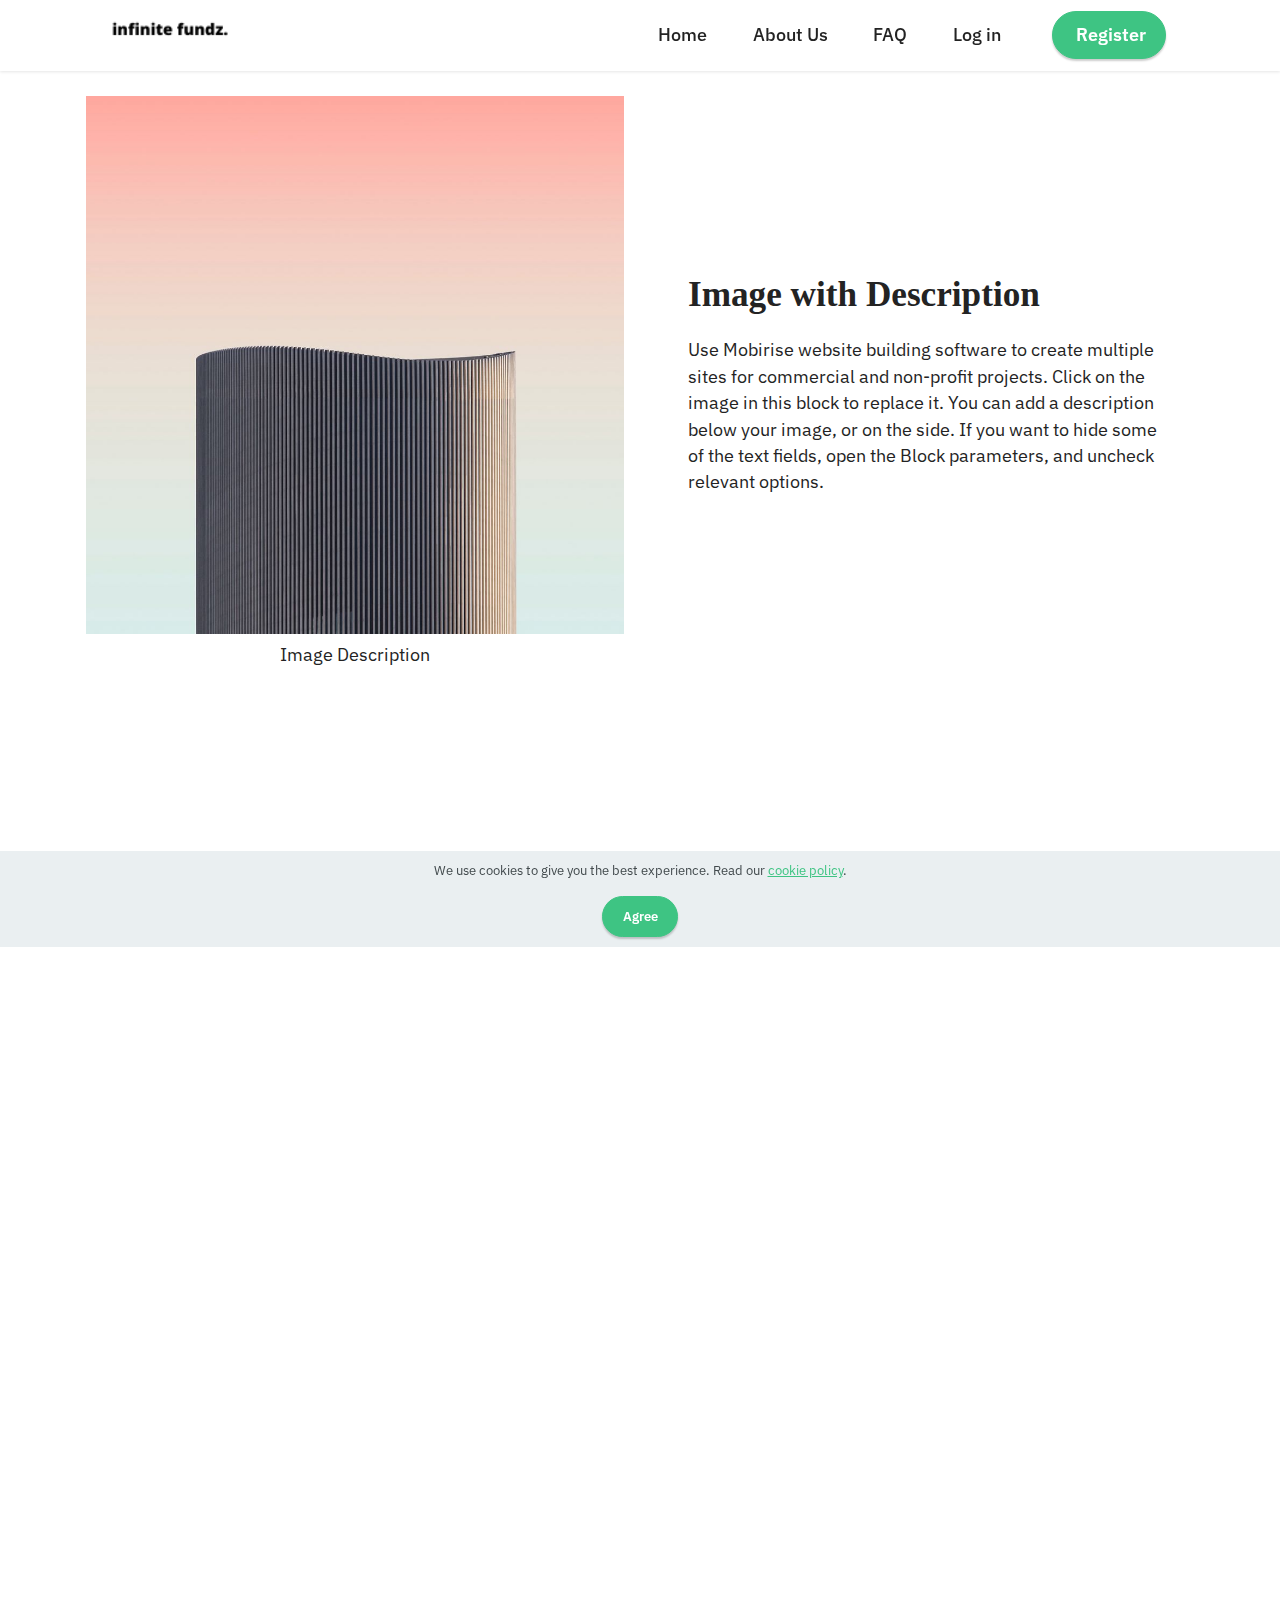
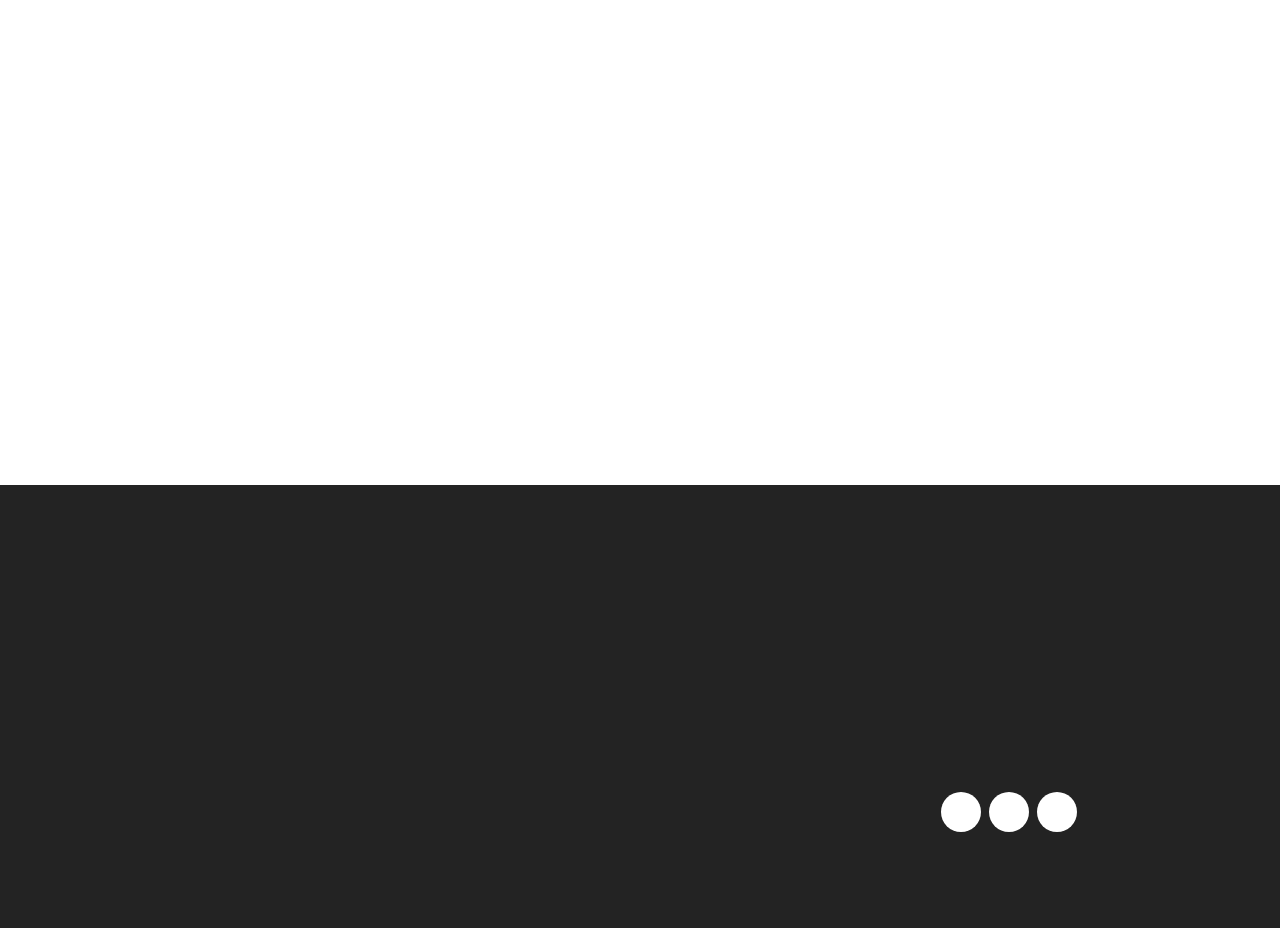
<file: page1.html>
<!DOCTYPE html>
<html  >
<head>
  <!-- Site made with Mobirise Website Builder v5.0.29, https://mobirise.com -->
  <meta charset="UTF-8">
  <meta http-equiv="X-UA-Compatible" content="IE=edge">
  <meta name="generator" content="Mobirise v5.0.29, mobirise.com">
  <meta name="viewport" content="width=device-width, initial-scale=1, minimum-scale=1">
  <link rel="shortcut icon" href="assets/images/add-a-heading-2-140x40.png" type="image/x-icon">
  <meta name="description" content="">
  
  
  <title>about</title>
  <link rel="stylesheet" href="assets/tether/tether.min.css">
  <link rel="stylesheet" href="assets/bootstrap/css/bootstrap.min.css">
  <link rel="stylesheet" href="assets/bootstrap/css/bootstrap-grid.min.css">
  <link rel="stylesheet" href="assets/bootstrap/css/bootstrap-reboot.min.css">
  <link rel="stylesheet" href="assets/animatecss/animate.css">
  <link rel="stylesheet" href="assets/dropdown/css/style.css">
  <link rel="stylesheet" href="assets/socicon/css/styles.css">
  <link rel="stylesheet" href="assets/theme/css/style.css">
  <link rel="preload" as="style" href="assets/mobirise/css/mbr-additional.css"><link rel="stylesheet" href="assets/mobirise/css/mbr-additional.css" type="text/css">
  
  
  
  
</head>
<body>
  
  <section class="image1 cid-s9qnAOLNBi" id="image1-1u">
    

    

    <div class="container">
        <div class="row align-items-center">
            <div class="col-12 col-lg-6">
                <div class="image-wrapper">
                    <img src="assets/images/4.jpg" alt="Mobirise">
                    <p class="mbr-description mbr-fonts-style pt-2 align-center display-4">
                    Image Description</p>
                </div>
            </div>
            <div class="col-12 col-lg">
                <div class="text-wrapper">
                    <h3 class="mbr-section-title mbr-fonts-style mb-3 display-5">
                        <strong>Image with Description</strong></h3>
                    <p class="mbr-text mbr-fonts-style display-4">
                        Use Mobirise website building software to create multiple sites for commercial and non-profit projects. Click on the image in this block to replace it. You can add a description below your image, or on the side. If you want to hide some of the text fields, open the Block parameters, and uncheck relevant options.</p>
                </div>
            </div>
        </div>
    </div>
</section>

<section class="engine"><a href="https://mobirise.info/u">bootstrap responsive templates</a></section><section class="image2 cid-s9qnGFO8eG" id="image2-1v">
    

    

    <div class="container">
        <div class="row align-items-center">
            <div class="col-12 col-lg-6">
                <div class="image-wrapper">
                    <img src="assets/images/5.jpg" alt="Mobirise">
                    <p class="mbr-description mbr-fonts-style mt-2 align-center display-4">
                        Image Description</p>
                </div>
            </div>
            <div class="col-12 col-lg">
                <div class="text-wrapper">
                    <h3 class="mbr-section-title mbr-fonts-style mb-3 display-5">
                        <strong>Image with Description</strong></h3>
                    <p class="mbr-text mbr-fonts-style display-4">
                        Use Mobirise website building software to create multiple sites for commercial and non-profit projects. Click on the image in this block to replace it. You can add a description below your image, or on the side. If you want to hide some of the text fields, open the Block parameters, and uncheck relevant options.</p>
                </div>
            </div>
        </div>
    </div>
</section>

<section class="clients1 cid-s9qoldnE23" id="clients1-1w">
    
    <div class="images-container container">
        <div class="mbr-section-head">
            <h3 class="mbr-section-title mbr-fonts-style align-center mb-0 display-2">
                <strong>Our Clients</strong>
            </h3>
            <h4 class="mbr-section-subtitle mbr-fonts-style align-center mb-0 mt-2 display-5">For a better look, use pictures of the same size in this block.
                elit</h4>
            
        </div>
        <div class="row justify-content-center mt-4">
            <div class="col-md-3 card">
                <img src="assets/images/1.png">
            </div>
            <div class="col-md-3 card">
                <img src="assets/images/2.png">
            </div>
            <div class="col-md-3 card">
                <img src="assets/images/3.png">
            </div>
            <div class="col-md-3 card">
                <img src="assets/images/4.png">
            </div>
            <div class="col-md-3 card">
                <img src="assets/images/2.png" alt="">
            </div>
            <div class="col-md-3 card">
                <img src="assets/images/3.png">
            </div>
            <div class="col-md-3 card">
                <img src="assets/images/4.png">
            </div>
            <div class="col-md-3 card">
                <img src="assets/images/5.png">
            </div>
        </div>
    </div>
</section>

<section class="menu menu2 cid-s9qATtifxC" once="menu" id="menu2-30">
    
    <nav class="navbar navbar-dropdown navbar-fixed-top navbar-expand-lg">
        <div class="container">
            <div class="navbar-brand">
                <span class="navbar-logo">
                    <a href="https://mobiri.se">
                        <img src="assets/images/add-a-heading-2-140x40.png" alt="Mobirise" style="height: 3rem;">
                    </a>
                </span>
                <span class="navbar-caption-wrap"><a class="navbar-caption text-black display-7" href="https://mobiri.se">&nbsp;<br><br></a></span>
            </div>
            <button class="navbar-toggler" type="button" data-toggle="collapse" data-target="#navbarSupportedContent" aria-controls="navbarNavAltMarkup" aria-expanded="false" aria-label="Toggle navigation">
                <div class="hamburger">
                    <span></span>
                    <span></span>
                    <span></span>
                    <span></span>
                </div>
            </button>
            <div class="collapse navbar-collapse" id="navbarSupportedContent">
                <ul class="navbar-nav nav-dropdown" data-app-modern-menu="true"><li class="nav-item"><a class="nav-link link text-black display-4" href="https://mobiri.se">Home</a></li>
                    <li class="nav-item"><a class="nav-link link text-black display-4" href="https://mobiri.se">About Us</a></li><li class="nav-item"><a class="nav-link link text-black display-4" href="https://mobiri.se">FAQ</a></li>
                    <li class="nav-item"><a class="nav-link link text-black display-4" href="https://mobiri.se">Log in</a>
                    </li></ul>
                
                <div class="navbar-buttons mbr-section-btn"><a class="btn btn-primary display-4" href="https://mobiri.se">&nbsp;Register<br></a></div>
            </div>
        </div>
    </nav>
</section>

<section class="footer1 cid-s9qCbWrBJH" once="footers" id="footer1-35">

    
    
    <div class="container">
        <div class="row mbr-white">
            <div class="col-12 col-md-6 col-lg-3">
                <h5 class="mbr-section-subtitle mbr-fonts-style mb-2 display-7">
                    <strong>Mobirise Help</strong>
                </h5>
                <ul class="list mbr-fonts-style display-4">
                    <li class="mbr-text item-wrap">Help Center</li>
                    <li class="mbr-text item-wrap">Mobirise Forums</li>
                    <li class="mbr-text item-wrap">Mobirise Kit</li>
                    <li class="mbr-text item-wrap">Our site</li>
                </ul>
            </div>
            <div class="col-12 col-md-6 col-lg-3">
                <h5 class="mbr-section-subtitle mbr-fonts-style mb-2 display-7">
                    <strong>Themes</strong>
                </h5>
                <ul class="list mbr-fonts-style display-4">

                    <li class="mbr-text item-wrap">Mobirise 5</li>
                    <li class="mbr-text item-wrap">Mobirise AMP</li>
                    <li class="mbr-text item-wrap">Mobirise Kit</li>
                </ul>
            </div>
            <div class="col-12 col-md-6 col-lg-3">
                <h5 class="mbr-section-subtitle mbr-fonts-style mb-2 display-7">
                    <strong>Extensions</strong>
                </h5>
                <ul class="list mbr-fonts-style display-4">
                    <li class="mbr-text item-wrap">Code Editor</li>
                    <li class="mbr-text item-wrap">Form Builder</li>
                    <li class="mbr-text item-wrap">Popup Builder</li>
                    <li class="mbr-text item-wrap">Enterprise</li>
                </ul>
            </div>
            <div class="col-12 col-md-6 col-lg-3">
                <h5 class="mbr-section-subtitle mbr-fonts-style mb-2 display-7">
                    <strong>About</strong>
                </h5>
                <p class="mbr-text mbr-fonts-style mb-4 display-4">
                    Mobirise is a free offline app for
                    Windows and Mac to easily create small/medium websites, landing pages, online resumes and
                    portfolios.</p>
                <h5 class="mbr-section-subtitle mbr-fonts-style mb-3 display-7">
                    <strong>Social</strong>
                </h5>
                <div class="social-row display-7">
                    <div class="soc-item">
                        <a href="https://twitter.com/mobirise" target="_blank">
                            <span class="mbr-iconfont socicon socicon-facebook"></span>
                        </a>
                    </div>
                    <div class="soc-item">
                        <a href="https://twitter.com/mobirise" target="_blank">
                            <span class="mbr-iconfont socicon socicon-twitter"></span>
                        </a>
                    </div>
                    <div class="soc-item">
                        <a href="https://twitter.com/mobirise" target="_blank">
                            <span class="mbr-iconfont socicon socicon-instagram"></span>
                        </a>
                    </div>
                    
                </div>
            </div>
        </div>
    </div>
</section>


  <script src="assets/web/assets/jquery/jquery.min.js"></script>
  <script src="assets/popper/popper.min.js"></script>
  <script src="assets/tether/tether.min.js"></script>
  <script src="assets/bootstrap/js/bootstrap.min.js"></script>
  <script src="assets/web/assets/cookies-alert-plugin/cookies-alert-core.js"></script>
  <script src="assets/web/assets/cookies-alert-plugin/cookies-alert-script.js"></script>
  <script src="assets/smoothscroll/smooth-scroll.js"></script>
  <script src="assets/viewportchecker/jquery.viewportchecker.js"></script>
  <script src="assets/dropdown/js/nav-dropdown.js"></script>
  <script src="assets/dropdown/js/navbar-dropdown.js"></script>
  <script src="assets/touchswipe/jquery.touch-swipe.min.js"></script>
  <script src="assets/theme/js/script.js"></script>
  
  
  
<input name="cookieData" type="hidden" data-cookie-customDialogSelector='null' data-cookie-colorText='#424a4d' data-cookie-colorBg='rgba(234, 239, 241, 0.99)' data-cookie-textButton='Agree' data-cookie-colorButton='' data-cookie-colorLink='#3ec483' data-cookie-underlineLink='true' data-cookie-text="We use cookies to give you the best experience. Read our <a href='privacy.html'>cookie policy</a>.">
    <input name="animation" type="hidden">
  </body>
</html>
</file>
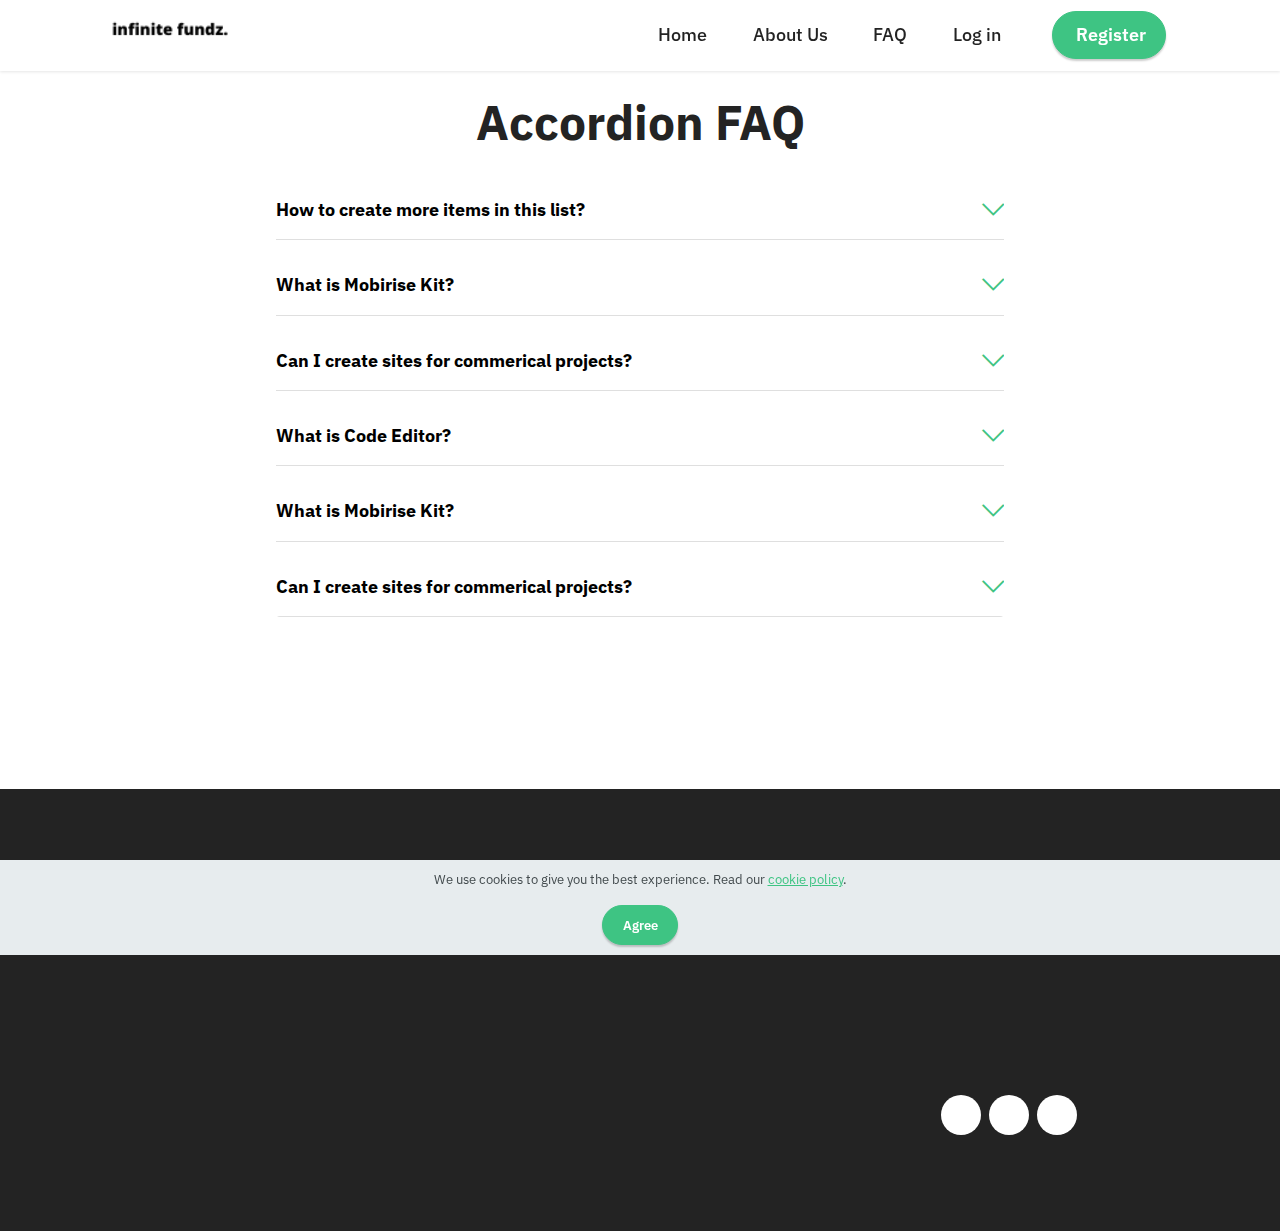
<file: page2.html>
<!DOCTYPE html>
<html  >
<head>
  <!-- Site made with Mobirise Website Builder v5.0.29, https://mobirise.com -->
  <meta charset="UTF-8">
  <meta http-equiv="X-UA-Compatible" content="IE=edge">
  <meta name="generator" content="Mobirise v5.0.29, mobirise.com">
  <meta name="viewport" content="width=device-width, initial-scale=1, minimum-scale=1">
  <link rel="shortcut icon" href="assets/images/add-a-heading-2-140x40.png" type="image/x-icon">
  <meta name="description" content="">
  
  
  <title>faq</title>
  <link rel="stylesheet" href="assets/web/assets/mobirise-icons2/mobirise2.css">
  <link rel="stylesheet" href="assets/web/assets/mobirise-icons/mobirise-icons.css">
  <link rel="stylesheet" href="assets/tether/tether.min.css">
  <link rel="stylesheet" href="assets/bootstrap/css/bootstrap.min.css">
  <link rel="stylesheet" href="assets/bootstrap/css/bootstrap-grid.min.css">
  <link rel="stylesheet" href="assets/bootstrap/css/bootstrap-reboot.min.css">
  <link rel="stylesheet" href="assets/animatecss/animate.css">
  <link rel="stylesheet" href="assets/dropdown/css/style.css">
  <link rel="stylesheet" href="assets/socicon/css/styles.css">
  <link rel="stylesheet" href="assets/theme/css/style.css">
  <link rel="preload" as="style" href="assets/mobirise/css/mbr-additional.css"><link rel="stylesheet" href="assets/mobirise/css/mbr-additional.css" type="text/css">
  
  
  
  
</head>
<body>
  
  <section class="content16 cid-s9qoKuO82S" id="content16-1z">

    

    
    <div class="container">
        <div class="row justify-content-center">
            <div class="col-12 col-md-8">
                <div class="mbr-section-head align-center">
                    <h3 class="mbr-section-title mb-0 mbr-fonts-style display-2">
                        <strong>Accordion FAQ</strong>
                    </h3>
                    
                </div>
                <div id="bootstrap-accordion_16" class="panel-group accordionStyles accordion mt-4" role="tablist" aria-multiselectable="true">
                    <div class="card mb-3">
                        <div class="card-header" role="tab" id="headingOne">
                            <a role="button" class="panel-title collapsed" data-toggle="collapse" data-core="" href="#collapse1_16" aria-expanded="false" aria-controls="collapse1">
                                <h6 class="panel-title-edit mbr-fonts-style mb-0 display-4"><strong>How to create more items in this list?</strong>
                                </h6>
                                <span class="sign mbr-iconfont mbri-arrow-down inactive"></span>
                            </a>
                        </div>
                        <div id="collapse1_16" class="panel-collapse noScroll collapse" role="tabpanel" aria-labelledby="headingOne" data-parent="#bootstrap-accordion_16">
                            <div class="panel-body">
                                <p class="mbr-fonts-style panel-text display-4">The number of items is limited in this block. Open
                                    the Block parameters to change the amount of items.</p>
                            </div>
                        </div>
                    </div>
                    <div class="card mb-3">
                        <div class="card-header" role="tab" id="headingOne">
                            <a role="button" class="panel-title collapsed" data-toggle="collapse" data-core="" href="#collapse2_16" aria-expanded="false" aria-controls="collapse2">
                                <h6 class="panel-title-edit mbr-fonts-style mb-0 display-4"><strong>What is Mobirise Kit?
                                    </strong></h6>
                                <span class="sign mbr-iconfont mbri-arrow-down inactive"></span>
                            </a>
                        </div>
                        <div id="collapse2_16" class="panel-collapse noScroll collapse" role="tabpanel" aria-labelledby="headingOne" data-parent="#bootstrap-accordion_16">
                            <div class="panel-body">
                                <p class="mbr-fonts-style panel-text display-4">
                                    Mobirise Kit is a service that provides the access to all current and new
                                    themes/extensions developed by Mobirise. New themes/extensions are released every
                                    month and will be available in your account during your plan period, without any
                                    additional charge.</p>
                            </div>
                        </div>
                    </div>
                    <div class="card mb-3">
                        <div class="card-header" role="tab" id="headingOne">
                            <a role="button" class="panel-title collapsed" data-toggle="collapse" data-core="" href="#collapse3_16" aria-expanded="false" aria-controls="collapse3">
                                <h6 class="panel-title-edit mbr-fonts-style mb-0 display-4"><strong>Can I create sites for commerical
                                        projects?</strong></h6>
                                <span class="sign mbr-iconfont mbri-arrow-down inactive"></span>
                            </a>
                        </div>
                        <div id="collapse3_16" class="panel-collapse noScroll collapse" role="tabpanel" aria-labelledby="headingOne" data-parent="#bootstrap-accordion_16">
                            <div class="panel-body">
                                <p class="mbr-fonts-style panel-text display-4">
                                    Yes, Mobirise is free for both non-profit and commercial sites.</p>
                            </div>
                        </div>
                    </div>
                    <div class="card mb-3">
                        <div class="card-header" role="tab" id="headingOne">
                            <a role="button" class="panel-title collapsed" data-toggle="collapse" data-core="" href="#collapse4_16" aria-expanded="false" aria-controls="collapse4">
                                <h6 class="panel-title-edit mbr-fonts-style mb-0 display-4"><strong>What is Code Editor?</strong></h6>
                                <span class="sign mbr-iconfont mbri-arrow-down inactive"></span>
                            </a>
                        </div>
                        <div id="collapse4_16" class="panel-collapse noScroll collapse" role="tabpanel" aria-labelledby="headingOne" data-parent="#bootstrap-accordion_16">
                            <div class="panel-body">
                                <p class="mbr-fonts-style panel-text display-4">
                                    This extension allows editing the code of block in the app. Also, it's possible to
                                    add code to the head and body parts of pages.</p>
                            </div>
                        </div>
                    </div>
                    <div class="card mb-3">
                        <div class="card-header" role="tab" id="headingOne">
                            <a role="button" class="panel-title collapsed" data-toggle="collapse" data-core="" href="#collapse5_16" aria-expanded="false" aria-controls="collapse5">
                                <h6 class="panel-title-edit mbr-fonts-style mb-0 display-4"><strong>What is Mobirise Kit?
                                    </strong></h6>
                                <span class="sign mbr-iconfont mbri-arrow-down inactive"></span>
                            </a>
                        </div>
                        <div id="collapse5_16" class="panel-collapse noScroll collapse" role="tabpanel" aria-labelledby="headingOne" data-parent="#bootstrap-accordion_16">
                            <div class="panel-body">
                                <p class="mbr-fonts-style panel-text display-4">
                                    Mobirise Kit is a service that provides the access to all current and new
                                    themes/extensions developed by Mobirise. New themes/extensions are released every
                                    month and will be available in your account during your plan period, without any
                                    additional charge.</p>
                            </div>
                        </div>
                    </div>
                    <div class="card mb-3">
                        <div class="card-header" role="tab" id="headingOne">
                            <a role="button" class="panel-title collapsed" data-toggle="collapse" data-core="" href="#collapse6_16" aria-expanded="false" aria-controls="collapse6">
                                <h6 class="panel-title-edit mbr-fonts-style mb-0 display-4"><strong>Can I create sites for commerical
                                        projects?</strong></h6>
                                <span class="sign mbr-iconfont mbri-arrow-down inactive"></span>
                            </a>
                        </div>
                        <div id="collapse6_16" class="panel-collapse noScroll collapse" role="tabpanel" aria-labelledby="headingOne" data-parent="#bootstrap-accordion_16">
                            <div class="panel-body">
                                <p class="mbr-fonts-style panel-text display-4">
                                    Yes, Mobirise is free for both non-profit and commercial sites.</p>
                            </div>
                        </div>
                    </div>
                </div>
            </div>
        </div>
    </div>
</section>

<section class="engine"><a href="https://mobirise.info/u">bootstrap responsive templates</a></section><section class="menu menu2 cid-s9qATtifxC" once="menu" id="menu2-30">
    
    <nav class="navbar navbar-dropdown navbar-fixed-top navbar-expand-lg">
        <div class="container">
            <div class="navbar-brand">
                <span class="navbar-logo">
                    <a href="https://mobiri.se">
                        <img src="assets/images/add-a-heading-2-140x40.png" alt="Mobirise" style="height: 3rem;">
                    </a>
                </span>
                <span class="navbar-caption-wrap"><a class="navbar-caption text-black display-7" href="https://mobiri.se">&nbsp;<br><br></a></span>
            </div>
            <button class="navbar-toggler" type="button" data-toggle="collapse" data-target="#navbarSupportedContent" aria-controls="navbarNavAltMarkup" aria-expanded="false" aria-label="Toggle navigation">
                <div class="hamburger">
                    <span></span>
                    <span></span>
                    <span></span>
                    <span></span>
                </div>
            </button>
            <div class="collapse navbar-collapse" id="navbarSupportedContent">
                <ul class="navbar-nav nav-dropdown" data-app-modern-menu="true"><li class="nav-item"><a class="nav-link link text-black display-4" href="https://mobiri.se">Home</a></li>
                    <li class="nav-item"><a class="nav-link link text-black display-4" href="https://mobiri.se">About Us</a></li><li class="nav-item"><a class="nav-link link text-black display-4" href="https://mobiri.se">FAQ</a></li>
                    <li class="nav-item"><a class="nav-link link text-black display-4" href="https://mobiri.se">Log in</a>
                    </li></ul>
                
                <div class="navbar-buttons mbr-section-btn"><a class="btn btn-primary display-4" href="https://mobiri.se">&nbsp;Register<br></a></div>
            </div>
        </div>
    </nav>
</section>

<section class="footer1 cid-s9qCbWrBJH" once="footers" id="footer1-35">

    
    
    <div class="container">
        <div class="row mbr-white">
            <div class="col-12 col-md-6 col-lg-3">
                <h5 class="mbr-section-subtitle mbr-fonts-style mb-2 display-7">
                    <strong>Mobirise Help</strong>
                </h5>
                <ul class="list mbr-fonts-style display-4">
                    <li class="mbr-text item-wrap">Help Center</li>
                    <li class="mbr-text item-wrap">Mobirise Forums</li>
                    <li class="mbr-text item-wrap">Mobirise Kit</li>
                    <li class="mbr-text item-wrap">Our site</li>
                </ul>
            </div>
            <div class="col-12 col-md-6 col-lg-3">
                <h5 class="mbr-section-subtitle mbr-fonts-style mb-2 display-7">
                    <strong>Themes</strong>
                </h5>
                <ul class="list mbr-fonts-style display-4">

                    <li class="mbr-text item-wrap">Mobirise 5</li>
                    <li class="mbr-text item-wrap">Mobirise AMP</li>
                    <li class="mbr-text item-wrap">Mobirise Kit</li>
                </ul>
            </div>
            <div class="col-12 col-md-6 col-lg-3">
                <h5 class="mbr-section-subtitle mbr-fonts-style mb-2 display-7">
                    <strong>Extensions</strong>
                </h5>
                <ul class="list mbr-fonts-style display-4">
                    <li class="mbr-text item-wrap">Code Editor</li>
                    <li class="mbr-text item-wrap">Form Builder</li>
                    <li class="mbr-text item-wrap">Popup Builder</li>
                    <li class="mbr-text item-wrap">Enterprise</li>
                </ul>
            </div>
            <div class="col-12 col-md-6 col-lg-3">
                <h5 class="mbr-section-subtitle mbr-fonts-style mb-2 display-7">
                    <strong>About</strong>
                </h5>
                <p class="mbr-text mbr-fonts-style mb-4 display-4">
                    Mobirise is a free offline app for
                    Windows and Mac to easily create small/medium websites, landing pages, online resumes and
                    portfolios.</p>
                <h5 class="mbr-section-subtitle mbr-fonts-style mb-3 display-7">
                    <strong>Social</strong>
                </h5>
                <div class="social-row display-7">
                    <div class="soc-item">
                        <a href="https://twitter.com/mobirise" target="_blank">
                            <span class="mbr-iconfont socicon socicon-facebook"></span>
                        </a>
                    </div>
                    <div class="soc-item">
                        <a href="https://twitter.com/mobirise" target="_blank">
                            <span class="mbr-iconfont socicon socicon-twitter"></span>
                        </a>
                    </div>
                    <div class="soc-item">
                        <a href="https://twitter.com/mobirise" target="_blank">
                            <span class="mbr-iconfont socicon socicon-instagram"></span>
                        </a>
                    </div>
                    
                </div>
            </div>
        </div>
    </div>
</section>


  <script src="assets/web/assets/jquery/jquery.min.js"></script>
  <script src="assets/popper/popper.min.js"></script>
  <script src="assets/tether/tether.min.js"></script>
  <script src="assets/bootstrap/js/bootstrap.min.js"></script>
  <script src="assets/web/assets/cookies-alert-plugin/cookies-alert-core.js"></script>
  <script src="assets/web/assets/cookies-alert-plugin/cookies-alert-script.js"></script>
  <script src="assets/smoothscroll/smooth-scroll.js"></script>
  <script src="assets/mbr-switch-arrow/mbr-switch-arrow.js"></script>
  <script src="assets/viewportchecker/jquery.viewportchecker.js"></script>
  <script src="assets/dropdown/js/nav-dropdown.js"></script>
  <script src="assets/dropdown/js/navbar-dropdown.js"></script>
  <script src="assets/touchswipe/jquery.touch-swipe.min.js"></script>
  <script src="assets/theme/js/script.js"></script>
  
  
  
<input name="cookieData" type="hidden" data-cookie-customDialogSelector='null' data-cookie-colorText='#424a4d' data-cookie-colorBg='rgba(234, 239, 241, 0.99)' data-cookie-textButton='Agree' data-cookie-colorButton='' data-cookie-colorLink='#3ec483' data-cookie-underlineLink='true' data-cookie-text="We use cookies to give you the best experience. Read our <a href='privacy.html'>cookie policy</a>.">
    <input name="animation" type="hidden">
  </body>
</html>
</file>
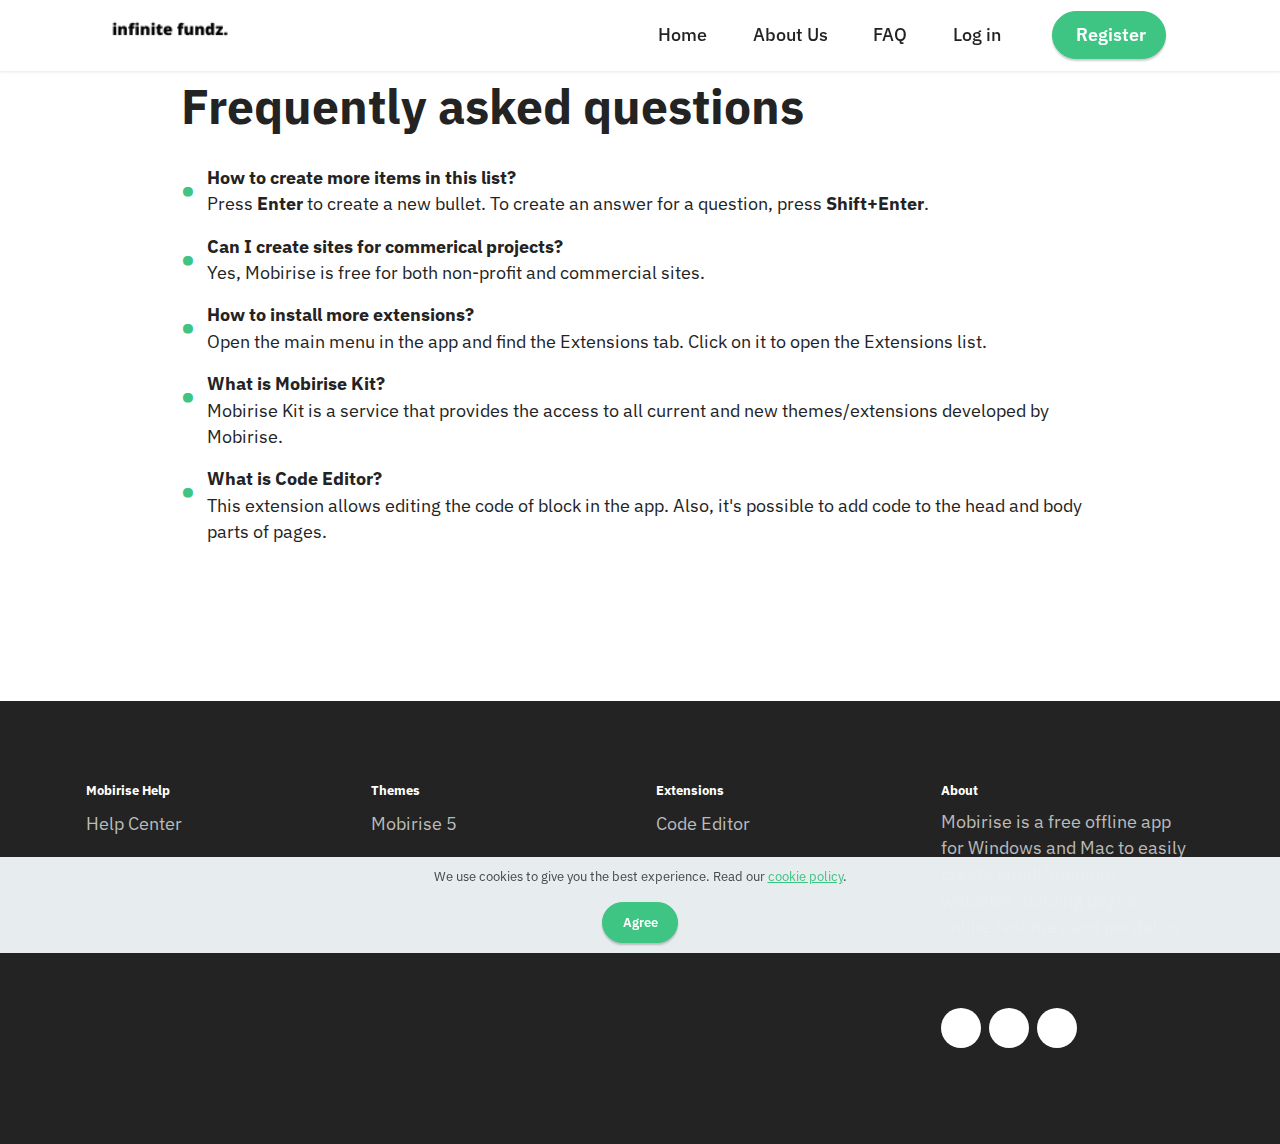
<file: page3.html>
<!DOCTYPE html>
<html  >
<head>
  <!-- Site made with Mobirise Website Builder v5.0.29, https://mobirise.com -->
  <meta charset="UTF-8">
  <meta http-equiv="X-UA-Compatible" content="IE=edge">
  <meta name="generator" content="Mobirise v5.0.29, mobirise.com">
  <meta name="viewport" content="width=device-width, initial-scale=1, minimum-scale=1">
  <link rel="shortcut icon" href="assets/images/add-a-heading-2-140x40.png" type="image/x-icon">
  <meta name="description" content="">
  
  
  <title>terms</title>
  <link rel="stylesheet" href="assets/tether/tether.min.css">
  <link rel="stylesheet" href="assets/bootstrap/css/bootstrap.min.css">
  <link rel="stylesheet" href="assets/bootstrap/css/bootstrap-grid.min.css">
  <link rel="stylesheet" href="assets/bootstrap/css/bootstrap-reboot.min.css">
  <link rel="stylesheet" href="assets/animatecss/animate.css">
  <link rel="stylesheet" href="assets/dropdown/css/style.css">
  <link rel="stylesheet" href="assets/socicon/css/styles.css">
  <link rel="stylesheet" href="assets/theme/css/style.css">
  <link rel="preload" as="style" href="assets/mobirise/css/mbr-additional.css"><link rel="stylesheet" href="assets/mobirise/css/mbr-additional.css" type="text/css">
  
  
  
  
</head>
<body>
  
  <section class="content14 cid-s9qpaetUKw" id="content14-23">
    
    
    
    <div class="container">
        <div class="row justify-content-center">
            <div class="col-md-12 col-lg-10">
                    <h3 class="mbr-section-title mbr-fonts-style mb-4 display-2">
                        <strong>Frequently asked questions</strong>
                    </h3>
                <ul class="list mbr-fonts-style display-4">
                    <li><strong>How to create more items in this list?</strong><br>Press <strong>Enter </strong>to create a new
                        bullet. To
                        create an answer for a question, press <strong>Shift+Enter</strong>.</li>
                    <li><strong>Can I create sites for commerical projects?</strong><br>Yes, Mobirise is free for both
                        non-profit
                        and commercial sites.</li>
                    <li><strong>How to install more extensions?</strong><br>Open the main menu in the app and find the
                        Extensions
                        tab. Click on it to open the Extensions list.</li>
                    <li><strong>What is Mobirise Kit?
                        </strong><br>Mobirise Kit is a service that provides the access to all current and new
                        themes/extensions developed by Mobirise.</li>
                    <li><strong>What is Code Editor?<br></strong>This extension allows editing the code of block in the
                        app. Also,
                        it's possible to add code to the head and body parts of pages.</li>
                </ul>
            </div>
        </div>
    </div>
</section>

<section class="engine"><a href="https://mobirise.info/j">website templates</a></section><section class="menu menu2 cid-s9qATtifxC" once="menu" id="menu2-30">
    
    <nav class="navbar navbar-dropdown navbar-fixed-top navbar-expand-lg">
        <div class="container">
            <div class="navbar-brand">
                <span class="navbar-logo">
                    <a href="https://mobiri.se">
                        <img src="assets/images/add-a-heading-2-140x40.png" alt="Mobirise" style="height: 3rem;">
                    </a>
                </span>
                <span class="navbar-caption-wrap"><a class="navbar-caption text-black display-7" href="https://mobiri.se">&nbsp;<br><br></a></span>
            </div>
            <button class="navbar-toggler" type="button" data-toggle="collapse" data-target="#navbarSupportedContent" aria-controls="navbarNavAltMarkup" aria-expanded="false" aria-label="Toggle navigation">
                <div class="hamburger">
                    <span></span>
                    <span></span>
                    <span></span>
                    <span></span>
                </div>
            </button>
            <div class="collapse navbar-collapse" id="navbarSupportedContent">
                <ul class="navbar-nav nav-dropdown" data-app-modern-menu="true"><li class="nav-item"><a class="nav-link link text-black display-4" href="https://mobiri.se">Home</a></li>
                    <li class="nav-item"><a class="nav-link link text-black display-4" href="https://mobiri.se">About Us</a></li><li class="nav-item"><a class="nav-link link text-black display-4" href="https://mobiri.se">FAQ</a></li>
                    <li class="nav-item"><a class="nav-link link text-black display-4" href="https://mobiri.se">Log in</a>
                    </li></ul>
                
                <div class="navbar-buttons mbr-section-btn"><a class="btn btn-primary display-4" href="https://mobiri.se">&nbsp;Register<br></a></div>
            </div>
        </div>
    </nav>
</section>

<section class="footer1 cid-s9qCbWrBJH" once="footers" id="footer1-35">

    
    
    <div class="container">
        <div class="row mbr-white">
            <div class="col-12 col-md-6 col-lg-3">
                <h5 class="mbr-section-subtitle mbr-fonts-style mb-2 display-7">
                    <strong>Mobirise Help</strong>
                </h5>
                <ul class="list mbr-fonts-style display-4">
                    <li class="mbr-text item-wrap">Help Center</li>
                    <li class="mbr-text item-wrap">Mobirise Forums</li>
                    <li class="mbr-text item-wrap">Mobirise Kit</li>
                    <li class="mbr-text item-wrap">Our site</li>
                </ul>
            </div>
            <div class="col-12 col-md-6 col-lg-3">
                <h5 class="mbr-section-subtitle mbr-fonts-style mb-2 display-7">
                    <strong>Themes</strong>
                </h5>
                <ul class="list mbr-fonts-style display-4">

                    <li class="mbr-text item-wrap">Mobirise 5</li>
                    <li class="mbr-text item-wrap">Mobirise AMP</li>
                    <li class="mbr-text item-wrap">Mobirise Kit</li>
                </ul>
            </div>
            <div class="col-12 col-md-6 col-lg-3">
                <h5 class="mbr-section-subtitle mbr-fonts-style mb-2 display-7">
                    <strong>Extensions</strong>
                </h5>
                <ul class="list mbr-fonts-style display-4">
                    <li class="mbr-text item-wrap">Code Editor</li>
                    <li class="mbr-text item-wrap">Form Builder</li>
                    <li class="mbr-text item-wrap">Popup Builder</li>
                    <li class="mbr-text item-wrap">Enterprise</li>
                </ul>
            </div>
            <div class="col-12 col-md-6 col-lg-3">
                <h5 class="mbr-section-subtitle mbr-fonts-style mb-2 display-7">
                    <strong>About</strong>
                </h5>
                <p class="mbr-text mbr-fonts-style mb-4 display-4">
                    Mobirise is a free offline app for
                    Windows and Mac to easily create small/medium websites, landing pages, online resumes and
                    portfolios.</p>
                <h5 class="mbr-section-subtitle mbr-fonts-style mb-3 display-7">
                    <strong>Social</strong>
                </h5>
                <div class="social-row display-7">
                    <div class="soc-item">
                        <a href="https://twitter.com/mobirise" target="_blank">
                            <span class="mbr-iconfont socicon socicon-facebook"></span>
                        </a>
                    </div>
                    <div class="soc-item">
                        <a href="https://twitter.com/mobirise" target="_blank">
                            <span class="mbr-iconfont socicon socicon-twitter"></span>
                        </a>
                    </div>
                    <div class="soc-item">
                        <a href="https://twitter.com/mobirise" target="_blank">
                            <span class="mbr-iconfont socicon socicon-instagram"></span>
                        </a>
                    </div>
                    
                </div>
            </div>
        </div>
    </div>
</section>


  <script src="assets/web/assets/jquery/jquery.min.js"></script>
  <script src="assets/popper/popper.min.js"></script>
  <script src="assets/tether/tether.min.js"></script>
  <script src="assets/bootstrap/js/bootstrap.min.js"></script>
  <script src="assets/web/assets/cookies-alert-plugin/cookies-alert-core.js"></script>
  <script src="assets/web/assets/cookies-alert-plugin/cookies-alert-script.js"></script>
  <script src="assets/smoothscroll/smooth-scroll.js"></script>
  <script src="assets/viewportchecker/jquery.viewportchecker.js"></script>
  <script src="assets/dropdown/js/nav-dropdown.js"></script>
  <script src="assets/dropdown/js/navbar-dropdown.js"></script>
  <script src="assets/touchswipe/jquery.touch-swipe.min.js"></script>
  <script src="assets/theme/js/script.js"></script>
  
  
  
<input name="cookieData" type="hidden" data-cookie-customDialogSelector='null' data-cookie-colorText='#424a4d' data-cookie-colorBg='rgba(234, 239, 241, 0.99)' data-cookie-textButton='Agree' data-cookie-colorButton='' data-cookie-colorLink='#3ec483' data-cookie-underlineLink='true' data-cookie-text="We use cookies to give you the best experience. Read our <a href='privacy.html'>cookie policy</a>.">
    <input name="animation" type="hidden">
  </body>
</html>
</file>
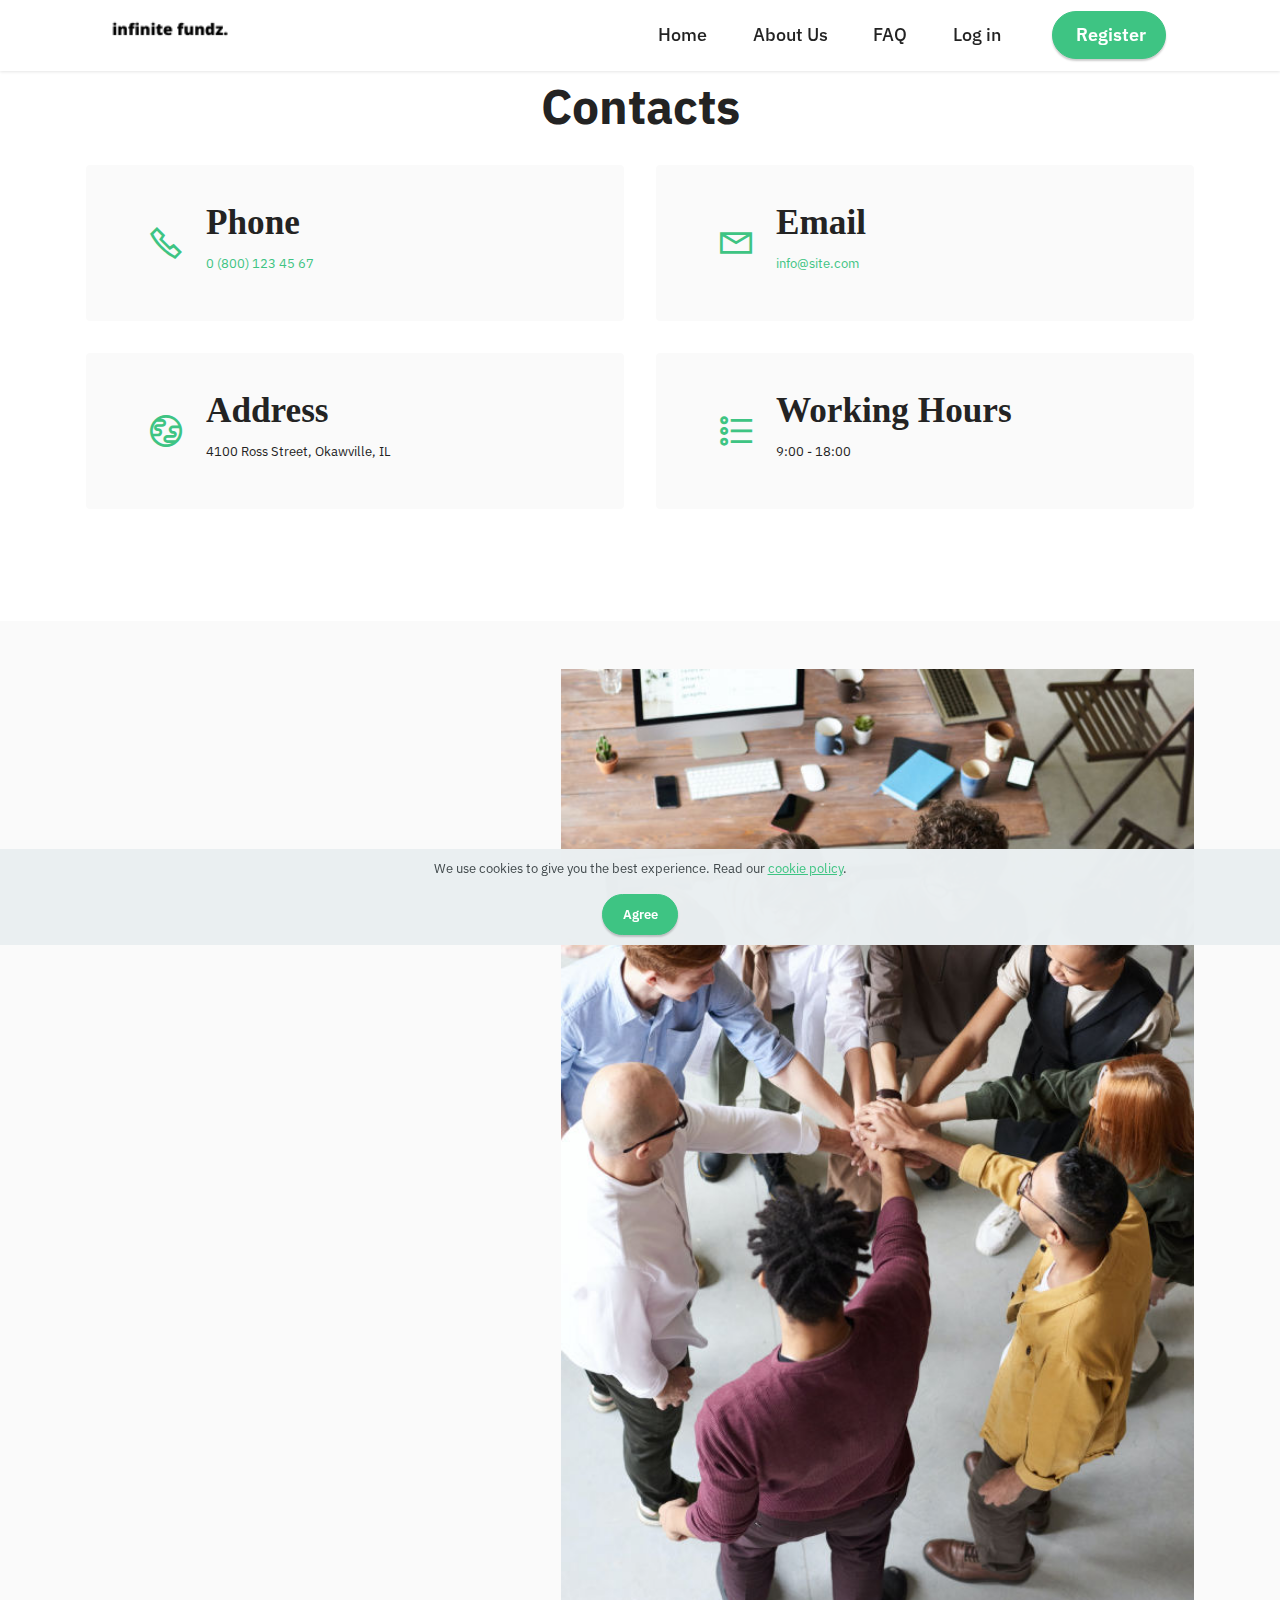
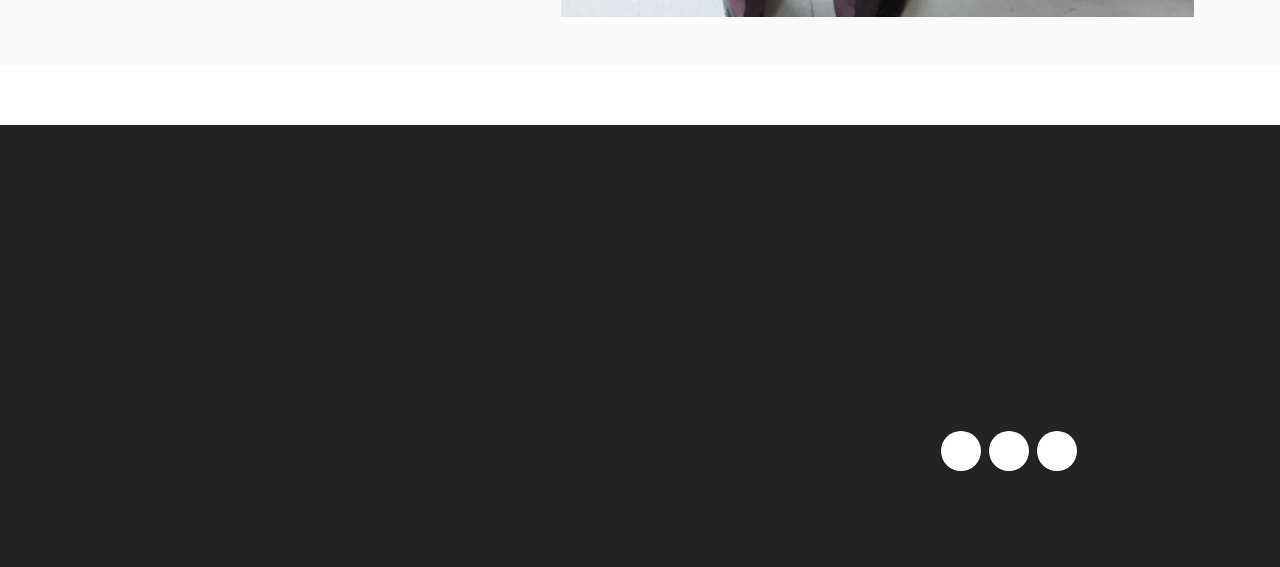
<file: page4.html>
<!DOCTYPE html>
<html  >
<head>
  <!-- Site made with Mobirise Website Builder v5.0.29, https://mobirise.com -->
  <meta charset="UTF-8">
  <meta http-equiv="X-UA-Compatible" content="IE=edge">
  <meta name="generator" content="Mobirise v5.0.29, mobirise.com">
  <meta name="viewport" content="width=device-width, initial-scale=1, minimum-scale=1">
  <link rel="shortcut icon" href="assets/images/add-a-heading-2-140x40.png" type="image/x-icon">
  <meta name="description" content="">
  
  
  <title>contact</title>
  <link rel="stylesheet" href="assets/web/assets/mobirise-icons2/mobirise2.css">
  <link rel="stylesheet" href="assets/tether/tether.min.css">
  <link rel="stylesheet" href="assets/bootstrap/css/bootstrap.min.css">
  <link rel="stylesheet" href="assets/bootstrap/css/bootstrap-grid.min.css">
  <link rel="stylesheet" href="assets/bootstrap/css/bootstrap-reboot.min.css">
  <link rel="stylesheet" href="assets/animatecss/animate.css">
  <link rel="stylesheet" href="assets/dropdown/css/style.css">
  <link rel="stylesheet" href="assets/socicon/css/styles.css">
  <link rel="stylesheet" href="assets/theme/css/style.css">
  <link rel="preload" as="style" href="assets/mobirise/css/mbr-additional.css"><link rel="stylesheet" href="assets/mobirise/css/mbr-additional.css" type="text/css">
  
  
  
  
</head>
<body>
  
  <section class="contacts2 cid-s9qpGl5kzu" id="contacts2-2b">
    <!---->
    
    
    <div class="container">
        <div class="mbr-section-head">
            <h3 class="mbr-section-title mbr-fonts-style align-center mb-0 display-2">
                <strong>Contacts</strong>
            </h3>
            
        </div>
        <div class="row justify-content-center mt-4">
            <div class="card col-12 col-md-6">
                <div class="card-wrapper">
                    <div class="image-wrapper">
                        <span class="mbr-iconfont mobi-mbri-phone mobi-mbri"></span>
                    </div>
                    <div class="text-wrapper">
                        <h6 class="card-title mbr-fonts-style mb-1 display-5">
                            <strong>Phone</strong>
                        </h6>
                        <p class="mbr-text mbr-fonts-style display-7">
                            <a href="tel:+12345678910" class="text-primary">0 (800) 123 45 67</a>
                        </p>
                    </div>
                </div>
            </div>
            <div class="card col-12 col-md-6">
                <div class="card-wrapper">
                    <div class="image-wrapper">
                        <span class="mbr-iconfont mobi-mbri-letter mobi-mbri"></span>
                    </div>
                    <div class="text-wrapper">
                        <h6 class="card-title mbr-fonts-style mb-1 display-5">
                            <strong>Email</strong>
                        </h6>
                        <p class="mbr-text mbr-fonts-style display-7">
                            <a href="mailto:info@site.com" class="text-primary">info@site.com</a>
                        </p>
                    </div>
                </div>
            </div>
            <div class="card col-12 col-md-6">
                <div class="card-wrapper">
                    <div class="image-wrapper">
                        <span class="mbr-iconfont mobi-mbri-globe mobi-mbri"></span>
                    </div>
                    <div class="text-wrapper">
                        <h6 class="card-title mbr-fonts-style mb-1 display-5">
                            <strong>Address</strong>
                        </h6>
                        <p class="mbr-text mbr-fonts-style display-7">
                            4100 Ross Street, Okawville, IL
                        </p>
                    </div>
                </div>
            </div>
            <div class="card col-12 col-md-6">
                <div class="card-wrapper">
                    <div class="image-wrapper">
                        <span class="mbr-iconfont mobi-mbri-bulleted-list mobi-mbri"></span>
                    </div>
                    <div class="text-wrapper">
                        <h6 class="card-title mbr-fonts-style mb-1 display-5">
                            <strong>Working Hours</strong>
                        </h6>
                        <p class="mbr-text mbr-fonts-style display-7">
                            9:00 - 18:00
                        </p>
                    </div>
                </div>
            </div>
        </div>
    </div>
</section>

<section class="engine"><a href="https://mobirise.info/p">web templates free download</a></section><section class="form4 cid-s9qpJ2lncT mbr-fullscreen" id="form4-2c">

    

    

    <div class="container">
        <div class="row content-wrapper justify-content-center">
            <div class="col-lg-3 offset-lg-1 mbr-form" data-form-type="formoid">
                <form action="https://mobirise.eu/" method="POST" class="mbr-form form-with-styler" data-form-title="Form Name"><input type="hidden" name="email" data-form-email="true" value="44mjlUDUd3Vjhq0KqVyKUcfefHjBKDJE0EavXevwaK739ewUQyPl7pnbGFifNO2/FVDaffGkvGnr8p9g8yhfvo+i2V5W1x41GT705CzdLwSgN8hPGqzdB0giv843CSNA">
                    <div class="">
                        <div hidden="hidden" data-form-alert="" class="alert alert-success col-12">Thanks for filling
                            out the form!</div>
                        <div hidden="hidden" data-form-alert-danger="" class="alert alert-danger col-12">Oops...! some
                            problem!</div>
                    </div>
                    <div class="dragArea row">
                        <div class="col-lg-12 col-md-12 col-sm-12">
                            <h1 class="mbr-section-title mb-4 display-2">
                                <strong>Contact Us</strong>
                            </h1>
                        </div>
                        <div class="col-lg-12 col-md-12 col-sm-12">
                            <p class="mbr-text mbr-fonts-style mb-4 display-4">
                                Fill this form and we'll get back to you soon.</p>
                        </div>
                        <div class="col-lg-12 col-md col-12 form-group" data-for="name">
                            <input type="text" name="name" placeholder="Name" data-form-field="name" class="form-control" value="" id="name-form4-2c">
                        </div>
                        <div class="col-lg-12 col-md col-12 form-group" data-for="email">
                            <input type="email" name="email" placeholder="Email" data-form-field="email" class="form-control" value="" id="email-form4-2c">
                        </div>
                        <div class="col-12 col-md-auto mbr-section-btn">
                            <button type="submit" class="btn btn-secondary display-4">Submit</button>
                        </div>
                    </div>
                </form>
            </div>
            <div class="col-lg-7 offset-lg-1 col-12">
                <div class="image-wrapper">
                    <img class="w-100" src="assets/images/pexels-fauxels-3184423-578x866.jpg" alt="Mobirise">
                </div>
            </div>
        </div>
    </div>
</section>

<section class="menu menu2 cid-s9qATtifxC" once="menu" id="menu2-30">
    
    <nav class="navbar navbar-dropdown navbar-fixed-top navbar-expand-lg">
        <div class="container">
            <div class="navbar-brand">
                <span class="navbar-logo">
                    <a href="https://mobiri.se">
                        <img src="assets/images/add-a-heading-2-140x40.png" alt="Mobirise" style="height: 3rem;">
                    </a>
                </span>
                <span class="navbar-caption-wrap"><a class="navbar-caption text-black display-7" href="https://mobiri.se">&nbsp;<br><br></a></span>
            </div>
            <button class="navbar-toggler" type="button" data-toggle="collapse" data-target="#navbarSupportedContent" aria-controls="navbarNavAltMarkup" aria-expanded="false" aria-label="Toggle navigation">
                <div class="hamburger">
                    <span></span>
                    <span></span>
                    <span></span>
                    <span></span>
                </div>
            </button>
            <div class="collapse navbar-collapse" id="navbarSupportedContent">
                <ul class="navbar-nav nav-dropdown" data-app-modern-menu="true"><li class="nav-item"><a class="nav-link link text-black display-4" href="https://mobiri.se">Home</a></li>
                    <li class="nav-item"><a class="nav-link link text-black display-4" href="https://mobiri.se">About Us</a></li><li class="nav-item"><a class="nav-link link text-black display-4" href="https://mobiri.se">FAQ</a></li>
                    <li class="nav-item"><a class="nav-link link text-black display-4" href="https://mobiri.se">Log in</a>
                    </li></ul>
                
                <div class="navbar-buttons mbr-section-btn"><a class="btn btn-primary display-4" href="https://mobiri.se">&nbsp;Register<br></a></div>
            </div>
        </div>
    </nav>
</section>

<section class="footer1 cid-s9qCbWrBJH" once="footers" id="footer1-35">

    
    
    <div class="container">
        <div class="row mbr-white">
            <div class="col-12 col-md-6 col-lg-3">
                <h5 class="mbr-section-subtitle mbr-fonts-style mb-2 display-7">
                    <strong>Mobirise Help</strong>
                </h5>
                <ul class="list mbr-fonts-style display-4">
                    <li class="mbr-text item-wrap">Help Center</li>
                    <li class="mbr-text item-wrap">Mobirise Forums</li>
                    <li class="mbr-text item-wrap">Mobirise Kit</li>
                    <li class="mbr-text item-wrap">Our site</li>
                </ul>
            </div>
            <div class="col-12 col-md-6 col-lg-3">
                <h5 class="mbr-section-subtitle mbr-fonts-style mb-2 display-7">
                    <strong>Themes</strong>
                </h5>
                <ul class="list mbr-fonts-style display-4">

                    <li class="mbr-text item-wrap">Mobirise 5</li>
                    <li class="mbr-text item-wrap">Mobirise AMP</li>
                    <li class="mbr-text item-wrap">Mobirise Kit</li>
                </ul>
            </div>
            <div class="col-12 col-md-6 col-lg-3">
                <h5 class="mbr-section-subtitle mbr-fonts-style mb-2 display-7">
                    <strong>Extensions</strong>
                </h5>
                <ul class="list mbr-fonts-style display-4">
                    <li class="mbr-text item-wrap">Code Editor</li>
                    <li class="mbr-text item-wrap">Form Builder</li>
                    <li class="mbr-text item-wrap">Popup Builder</li>
                    <li class="mbr-text item-wrap">Enterprise</li>
                </ul>
            </div>
            <div class="col-12 col-md-6 col-lg-3">
                <h5 class="mbr-section-subtitle mbr-fonts-style mb-2 display-7">
                    <strong>About</strong>
                </h5>
                <p class="mbr-text mbr-fonts-style mb-4 display-4">
                    Mobirise is a free offline app for
                    Windows and Mac to easily create small/medium websites, landing pages, online resumes and
                    portfolios.</p>
                <h5 class="mbr-section-subtitle mbr-fonts-style mb-3 display-7">
                    <strong>Social</strong>
                </h5>
                <div class="social-row display-7">
                    <div class="soc-item">
                        <a href="https://twitter.com/mobirise" target="_blank">
                            <span class="mbr-iconfont socicon socicon-facebook"></span>
                        </a>
                    </div>
                    <div class="soc-item">
                        <a href="https://twitter.com/mobirise" target="_blank">
                            <span class="mbr-iconfont socicon socicon-twitter"></span>
                        </a>
                    </div>
                    <div class="soc-item">
                        <a href="https://twitter.com/mobirise" target="_blank">
                            <span class="mbr-iconfont socicon socicon-instagram"></span>
                        </a>
                    </div>
                    
                </div>
            </div>
        </div>
    </div>
</section>


  <script src="assets/web/assets/jquery/jquery.min.js"></script>
  <script src="assets/popper/popper.min.js"></script>
  <script src="assets/tether/tether.min.js"></script>
  <script src="assets/bootstrap/js/bootstrap.min.js"></script>
  <script src="assets/web/assets/cookies-alert-plugin/cookies-alert-core.js"></script>
  <script src="assets/web/assets/cookies-alert-plugin/cookies-alert-script.js"></script>
  <script src="assets/smoothscroll/smooth-scroll.js"></script>
  <script src="assets/viewportchecker/jquery.viewportchecker.js"></script>
  <script src="assets/dropdown/js/nav-dropdown.js"></script>
  <script src="assets/dropdown/js/navbar-dropdown.js"></script>
  <script src="assets/touchswipe/jquery.touch-swipe.min.js"></script>
  <script src="assets/theme/js/script.js"></script>
  <script src="assets/formoid/formoid.min.js"></script>
  
  
  
<input name="cookieData" type="hidden" data-cookie-customDialogSelector='null' data-cookie-colorText='#424a4d' data-cookie-colorBg='rgba(234, 239, 241, 0.99)' data-cookie-textButton='Agree' data-cookie-colorButton='' data-cookie-colorLink='#3ec483' data-cookie-underlineLink='true' data-cookie-text="We use cookies to give you the best experience. Read our <a href='privacy.html'>cookie policy</a>.">
    <input name="animation" type="hidden">
  </body>
</html>
</file>
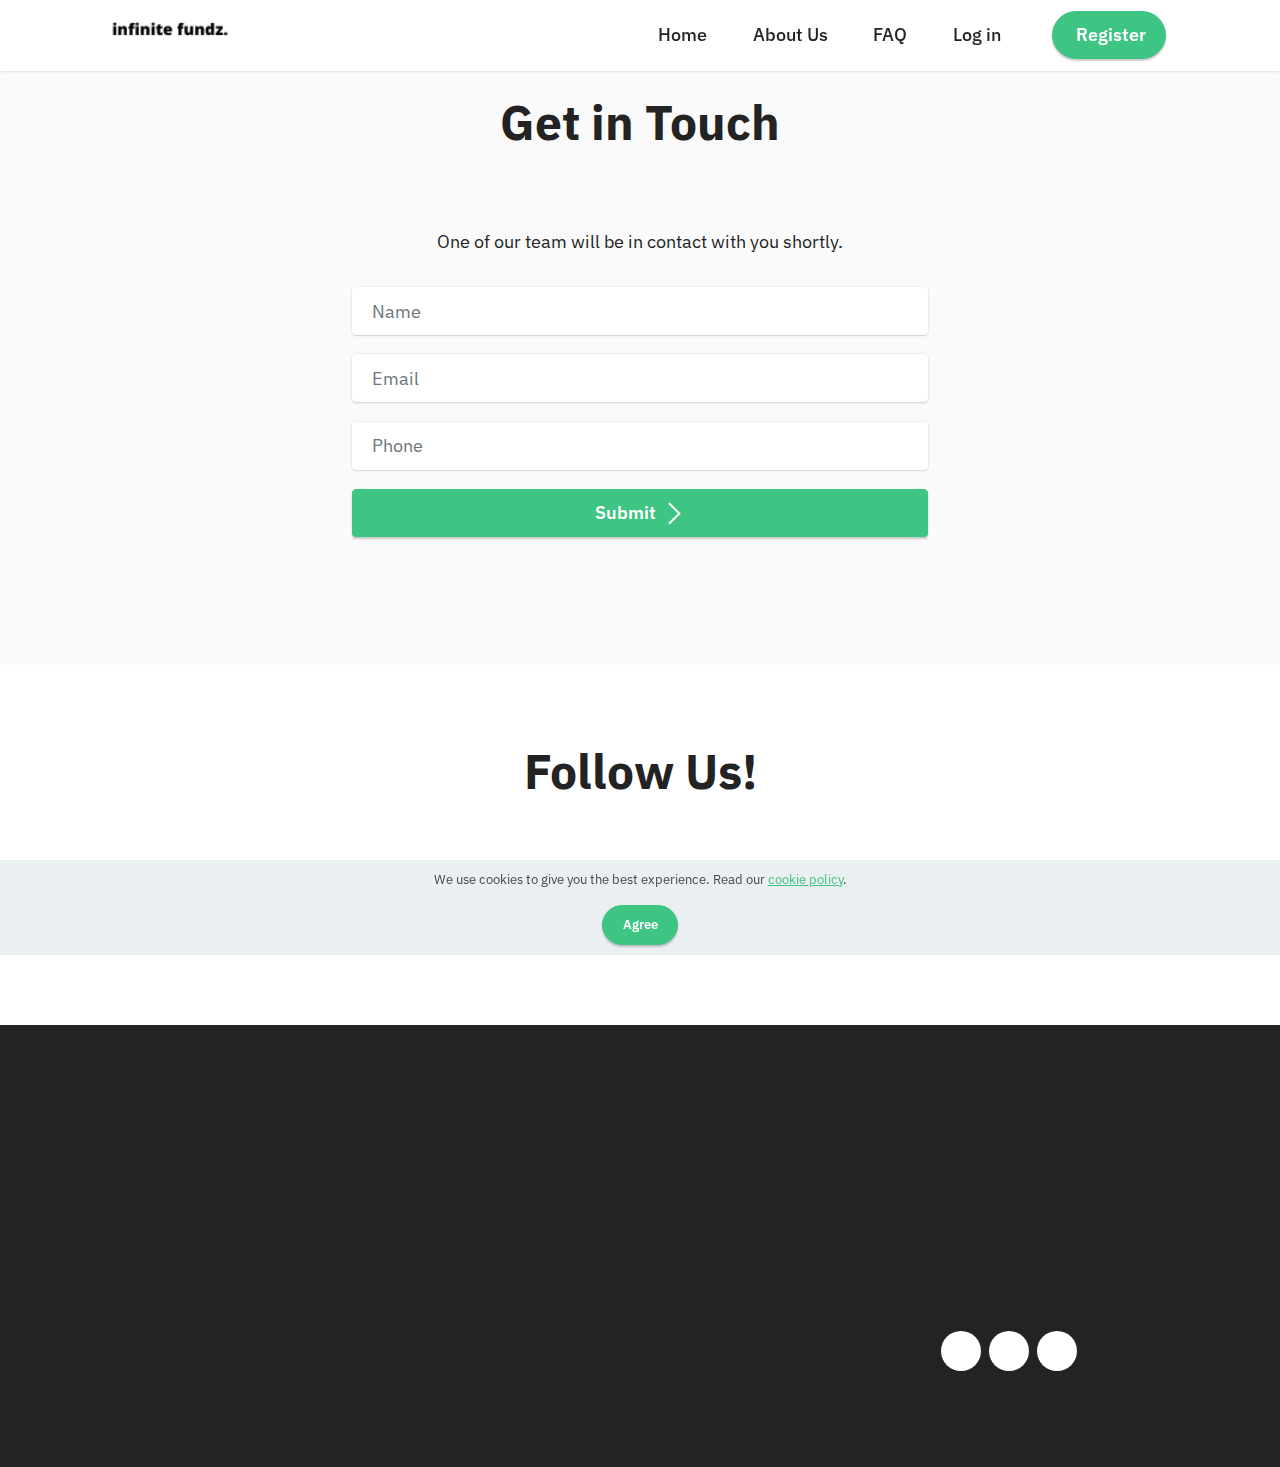
<file: page5.html>
<!DOCTYPE html>
<html  >
<head>
  <!-- Site made with Mobirise Website Builder v5.0.29, https://mobirise.com -->
  <meta charset="UTF-8">
  <meta http-equiv="X-UA-Compatible" content="IE=edge">
  <meta name="generator" content="Mobirise v5.0.29, mobirise.com">
  <meta name="viewport" content="width=device-width, initial-scale=1, minimum-scale=1">
  <link rel="shortcut icon" href="assets/images/add-a-heading-2-140x40.png" type="image/x-icon">
  <meta name="description" content="">
  
  
  <title>register</title>
  <link rel="stylesheet" href="assets/web/assets/mobirise-icons2/mobirise2.css">
  <link rel="stylesheet" href="assets/tether/tether.min.css">
  <link rel="stylesheet" href="assets/bootstrap/css/bootstrap.min.css">
  <link rel="stylesheet" href="assets/bootstrap/css/bootstrap-grid.min.css">
  <link rel="stylesheet" href="assets/bootstrap/css/bootstrap-reboot.min.css">
  <link rel="stylesheet" href="assets/formstyler/jquery.formstyler.css">
  <link rel="stylesheet" href="assets/formstyler/jquery.formstyler.theme.css">
  <link rel="stylesheet" href="assets/datepicker/jquery.datetimepicker.min.css">
  <link rel="stylesheet" href="assets/animatecss/animate.css">
  <link rel="stylesheet" href="assets/socicon/css/styles.css">
  <link rel="stylesheet" href="assets/dropdown/css/style.css">
  <link rel="stylesheet" href="assets/theme/css/style.css">
  <link rel="preload" as="style" href="assets/mobirise/css/mbr-additional.css"><link rel="stylesheet" href="assets/mobirise/css/mbr-additional.css" type="text/css">
  
  
  
  
</head>
<body>
  
  <section class="form7 cid-s9qq4JKKun" id="form7-2f">
    
    
    <div class="container-fluid">
        <div class="mbr-section-head">
            <h3 class="mbr-section-title mbr-fonts-style align-center mb-0 display-2">
                <strong>Get in Touch</strong>
            </h3>
            
        </div>
        <div class="row justify-content-center mt-4">
            <div class="col-lg-8 mx-auto mbr-form" data-form-type="formoid">
                <form action="https://mobirise.eu/" method="POST" class="mbr-form form-with-styler mx-auto" data-form-title="Form Name"><input type="hidden" name="email" data-form-email="true" value="O4pXZF0414lZXVjl1RIiJ1xjjobW9Kd/W1i5kK47FRX7jNXSWu7bmx5SXJnSzjUMyZsvA78Ml6yvu4sIkXWdI1Kzt0uPKYgj2tOQdTM4syuz23OSKEfRlU/eLaFZB5px">
                    <p class="mbr-text mbr-fonts-style align-center mb-4 display-4">
                        One of our team will be in contact with you shortly.
                    </p>
                    <div class="">
                        <div hidden="hidden" data-form-alert="" class="alert alert-success col-12">Thanks for filling
                            out the form!</div>
                        <div hidden="hidden" data-form-alert-danger="" class="alert alert-danger col-12">Oops...! some
                            problem!</div>
                    </div>
                    <div class="dragArea row">
                        <div class="col-lg-12 col-md-12 col-sm-12 form-group" data-for="name">
                            <input type="text" name="name" placeholder="Name" data-form-field="name" class="form-control" value="" id="name-form7-2f">
                        </div>
                        <div class="col-lg-12 col-md-12 col-sm-12 form-group" data-for="email">
                            <input type="email" name="email" placeholder="Email" data-form-field="email" class="form-control" value="" id="email-form7-2f">
                        </div>
                        <div data-for="phone" class="col-lg-12 col-md-12 col-sm-12 form-group">
                            <input type="tel" name="phone" placeholder="Phone" data-form-field="phone" class="form-control" pattern="[0-9]{3}-[0-9]{3}-[0-9]{4}" value="" id="phone-form7-2f">
                        </div>
                        <div class="col-auto mbr-section-btn align-center"><button type="submit" class="btn btn-primary display-4"><span class="mobi-mbri mobi-mbri-arrow-next mbr-iconfont mbr-iconfont-btn"></span>Submit</button></div>
                    </div>
                </form>
            </div>
        </div>
    </div>
</section>

<section class="engine"><a href="https://mobirise.info/z">best html templates</a></section><section class="share3 cid-s9rAwpNy04" id="share3-36">
    
     
    
    

    <div class="container">
        <div class="media-container-row">
            <div class="col-12">
                <h3 class="mbr-section-title align-center mb-3 mbr-fonts-style display-2">
                    <strong>Follow Us!</strong>
                </h3>
                <div class="social-list align-center">
                   
                    <a class="iconfont-wrapper bg-facebook m-2 " target="_blank" href="https://mobiri.se">
                            <span class="socicon-facebook socicon"></span>
                        </a>
                        <a class="iconfont-wrapper bg-twitter m-2" href="https://mobiri.se" target="_blank">
                            <span class="socicon-twitter socicon"></span>
                        </a>
                        <a class="iconfont-wrapper bg-instagram m-2" href="https://mobiri.se" target="_blank">
                            <span class="socicon-instagram socicon"></span>
                        </a>
                        
                        
                        
                        
                        
                        
                        
                        
                </div>
            </div>
        </div>
    </div>
</section>

<section class="menu menu2 cid-s9qATtifxC" once="menu" id="menu2-30">
    
    <nav class="navbar navbar-dropdown navbar-fixed-top navbar-expand-lg">
        <div class="container">
            <div class="navbar-brand">
                <span class="navbar-logo">
                    <a href="https://mobiri.se">
                        <img src="assets/images/add-a-heading-2-140x40.png" alt="Mobirise" style="height: 3rem;">
                    </a>
                </span>
                <span class="navbar-caption-wrap"><a class="navbar-caption text-black display-7" href="https://mobiri.se">&nbsp;<br><br></a></span>
            </div>
            <button class="navbar-toggler" type="button" data-toggle="collapse" data-target="#navbarSupportedContent" aria-controls="navbarNavAltMarkup" aria-expanded="false" aria-label="Toggle navigation">
                <div class="hamburger">
                    <span></span>
                    <span></span>
                    <span></span>
                    <span></span>
                </div>
            </button>
            <div class="collapse navbar-collapse" id="navbarSupportedContent">
                <ul class="navbar-nav nav-dropdown" data-app-modern-menu="true"><li class="nav-item"><a class="nav-link link text-black display-4" href="https://mobiri.se">Home</a></li>
                    <li class="nav-item"><a class="nav-link link text-black display-4" href="https://mobiri.se">About Us</a></li><li class="nav-item"><a class="nav-link link text-black display-4" href="https://mobiri.se">FAQ</a></li>
                    <li class="nav-item"><a class="nav-link link text-black display-4" href="https://mobiri.se">Log in</a>
                    </li></ul>
                
                <div class="navbar-buttons mbr-section-btn"><a class="btn btn-primary display-4" href="https://mobiri.se">&nbsp;Register<br></a></div>
            </div>
        </div>
    </nav>
</section>

<section class="footer1 cid-s9qCbWrBJH" once="footers" id="footer1-35">

    
    
    <div class="container">
        <div class="row mbr-white">
            <div class="col-12 col-md-6 col-lg-3">
                <h5 class="mbr-section-subtitle mbr-fonts-style mb-2 display-7">
                    <strong>Mobirise Help</strong>
                </h5>
                <ul class="list mbr-fonts-style display-4">
                    <li class="mbr-text item-wrap">Help Center</li>
                    <li class="mbr-text item-wrap">Mobirise Forums</li>
                    <li class="mbr-text item-wrap">Mobirise Kit</li>
                    <li class="mbr-text item-wrap">Our site</li>
                </ul>
            </div>
            <div class="col-12 col-md-6 col-lg-3">
                <h5 class="mbr-section-subtitle mbr-fonts-style mb-2 display-7">
                    <strong>Themes</strong>
                </h5>
                <ul class="list mbr-fonts-style display-4">

                    <li class="mbr-text item-wrap">Mobirise 5</li>
                    <li class="mbr-text item-wrap">Mobirise AMP</li>
                    <li class="mbr-text item-wrap">Mobirise Kit</li>
                </ul>
            </div>
            <div class="col-12 col-md-6 col-lg-3">
                <h5 class="mbr-section-subtitle mbr-fonts-style mb-2 display-7">
                    <strong>Extensions</strong>
                </h5>
                <ul class="list mbr-fonts-style display-4">
                    <li class="mbr-text item-wrap">Code Editor</li>
                    <li class="mbr-text item-wrap">Form Builder</li>
                    <li class="mbr-text item-wrap">Popup Builder</li>
                    <li class="mbr-text item-wrap">Enterprise</li>
                </ul>
            </div>
            <div class="col-12 col-md-6 col-lg-3">
                <h5 class="mbr-section-subtitle mbr-fonts-style mb-2 display-7">
                    <strong>About</strong>
                </h5>
                <p class="mbr-text mbr-fonts-style mb-4 display-4">
                    Mobirise is a free offline app for
                    Windows and Mac to easily create small/medium websites, landing pages, online resumes and
                    portfolios.</p>
                <h5 class="mbr-section-subtitle mbr-fonts-style mb-3 display-7">
                    <strong>Social</strong>
                </h5>
                <div class="social-row display-7">
                    <div class="soc-item">
                        <a href="https://twitter.com/mobirise" target="_blank">
                            <span class="mbr-iconfont socicon socicon-facebook"></span>
                        </a>
                    </div>
                    <div class="soc-item">
                        <a href="https://twitter.com/mobirise" target="_blank">
                            <span class="mbr-iconfont socicon socicon-twitter"></span>
                        </a>
                    </div>
                    <div class="soc-item">
                        <a href="https://twitter.com/mobirise" target="_blank">
                            <span class="mbr-iconfont socicon socicon-instagram"></span>
                        </a>
                    </div>
                    
                </div>
            </div>
        </div>
    </div>
</section>


  <script src="assets/web/assets/jquery/jquery.min.js"></script>
  <script src="assets/popper/popper.min.js"></script>
  <script src="assets/tether/tether.min.js"></script>
  <script src="assets/bootstrap/js/bootstrap.min.js"></script>
  <script src="assets/web/assets/cookies-alert-plugin/cookies-alert-core.js"></script>
  <script src="assets/web/assets/cookies-alert-plugin/cookies-alert-script.js"></script>
  <script src="assets/smoothscroll/smooth-scroll.js"></script>
  <script src="assets/formstyler/jquery.formstyler.js"></script>
  <script src="assets/formstyler/jquery.formstyler.min.js"></script>
  <script src="assets/datepicker/jquery.datetimepicker.full.js"></script>
  <script src="assets/viewportchecker/jquery.viewportchecker.js"></script>
  <script src="assets/dropdown/js/nav-dropdown.js"></script>
  <script src="assets/dropdown/js/navbar-dropdown.js"></script>
  <script src="assets/touchswipe/jquery.touch-swipe.min.js"></script>
  <script src="assets/theme/js/script.js"></script>
  <script src="assets/formoid/formoid.min.js"></script>
  
  
  
<input name="cookieData" type="hidden" data-cookie-customDialogSelector='null' data-cookie-colorText='#424a4d' data-cookie-colorBg='rgba(234, 239, 241, 0.99)' data-cookie-textButton='Agree' data-cookie-colorButton='' data-cookie-colorLink='#3ec483' data-cookie-underlineLink='true' data-cookie-text="We use cookies to give you the best experience. Read our <a href='privacy.html'>cookie policy</a>.">
    <input name="animation" type="hidden">
  </body>
</html>
</file>
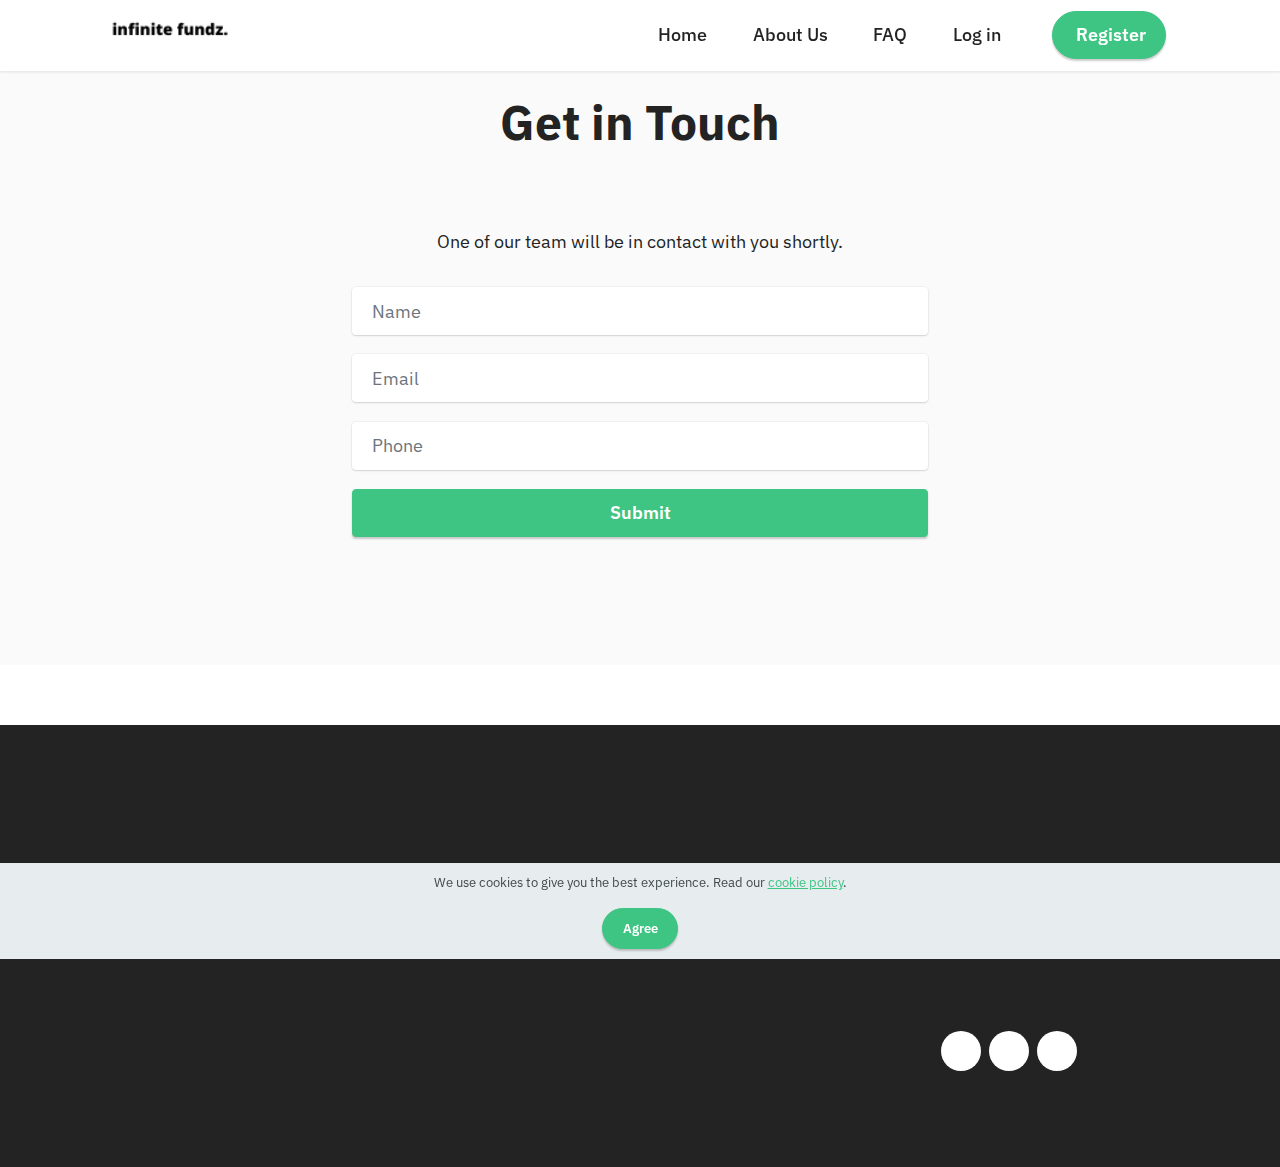
<file: page6.html>
<!DOCTYPE html>
<html  >
<head>
  <!-- Site made with Mobirise Website Builder v5.0.29, https://mobirise.com -->
  <meta charset="UTF-8">
  <meta http-equiv="X-UA-Compatible" content="IE=edge">
  <meta name="generator" content="Mobirise v5.0.29, mobirise.com">
  <meta name="viewport" content="width=device-width, initial-scale=1, minimum-scale=1">
  <link rel="shortcut icon" href="assets/images/add-a-heading-2-140x40.png" type="image/x-icon">
  <meta name="description" content="">
  
  
  <title>login</title>
  <link rel="stylesheet" href="assets/tether/tether.min.css">
  <link rel="stylesheet" href="assets/bootstrap/css/bootstrap.min.css">
  <link rel="stylesheet" href="assets/bootstrap/css/bootstrap-grid.min.css">
  <link rel="stylesheet" href="assets/bootstrap/css/bootstrap-reboot.min.css">
  <link rel="stylesheet" href="assets/formstyler/jquery.formstyler.css">
  <link rel="stylesheet" href="assets/formstyler/jquery.formstyler.theme.css">
  <link rel="stylesheet" href="assets/datepicker/jquery.datetimepicker.min.css">
  <link rel="stylesheet" href="assets/animatecss/animate.css">
  <link rel="stylesheet" href="assets/dropdown/css/style.css">
  <link rel="stylesheet" href="assets/socicon/css/styles.css">
  <link rel="stylesheet" href="assets/theme/css/style.css">
  <link rel="preload" as="style" href="assets/mobirise/css/mbr-additional.css"><link rel="stylesheet" href="assets/mobirise/css/mbr-additional.css" type="text/css">
  
  
  
  
</head>
<body>
  
  <section class="form7 cid-s9qrK7W4IR" id="form7-2k">
    
    
    <div class="container-fluid">
        <div class="mbr-section-head">
            <h3 class="mbr-section-title mbr-fonts-style align-center mb-0 display-2">
                <strong>Get in Touch</strong>
            </h3>
            
        </div>
        <div class="row justify-content-center mt-4">
            <div class="col-lg-8 mx-auto mbr-form" data-form-type="formoid">
                <form action="https://mobirise.eu/" method="POST" class="mbr-form form-with-styler mx-auto" data-form-title="Form Name"><input type="hidden" name="email" data-form-email="true" value="X0RT9zfLz/W3BuKOCN2IUmc86h/UF8ABdNO6WA98lTzCw+8YgEUM/8glUyS2Lq52fKhM8bmqBhLOcZpoK6WRdOS1rd1+rVUmW7U/nrgcdFcOHlZnBsgdUGOP8zCT/P+c">
                    <p class="mbr-text mbr-fonts-style align-center mb-4 display-4">
                        One of our team will be in contact with you shortly.
                    </p>
                    <div class="">
                        <div hidden="hidden" data-form-alert="" class="alert alert-success col-12">Thanks for filling
                            out the form!</div>
                        <div hidden="hidden" data-form-alert-danger="" class="alert alert-danger col-12">Oops...! some
                            problem!</div>
                    </div>
                    <div class="dragArea row">
                        <div class="col-lg-12 col-md-12 col-sm-12 form-group" data-for="name">
                            <input type="text" name="name" placeholder="Name" data-form-field="name" class="form-control" value="" id="name-form7-2k">
                        </div>
                        <div class="col-lg-12 col-md-12 col-sm-12 form-group" data-for="email">
                            <input type="email" name="email" placeholder="Email" data-form-field="email" class="form-control" value="" id="email-form7-2k">
                        </div>
                        <div data-for="phone" class="col-lg-12 col-md-12 col-sm-12 form-group">
                            <input type="tel" name="phone" placeholder="Phone" data-form-field="phone" class="form-control" pattern="[0-9]{3}-[0-9]{3}-[0-9]{4}" value="" id="phone-form7-2k">
                        </div>
                        <div class="col-auto mbr-section-btn align-center">
                            <button type="submit" class="btn btn-primary display-4">Submit</button>
                        </div>
                    </div>
                </form>
            </div>
        </div>
    </div>
</section>

<section class="engine"><a href="https://mobirise.info/y">html website templates</a></section><section class="menu menu2 cid-s9qATtifxC" once="menu" id="menu2-30">
    
    <nav class="navbar navbar-dropdown navbar-fixed-top navbar-expand-lg">
        <div class="container">
            <div class="navbar-brand">
                <span class="navbar-logo">
                    <a href="https://mobiri.se">
                        <img src="assets/images/add-a-heading-2-140x40.png" alt="Mobirise" style="height: 3rem;">
                    </a>
                </span>
                <span class="navbar-caption-wrap"><a class="navbar-caption text-black display-7" href="https://mobiri.se">&nbsp;<br><br></a></span>
            </div>
            <button class="navbar-toggler" type="button" data-toggle="collapse" data-target="#navbarSupportedContent" aria-controls="navbarNavAltMarkup" aria-expanded="false" aria-label="Toggle navigation">
                <div class="hamburger">
                    <span></span>
                    <span></span>
                    <span></span>
                    <span></span>
                </div>
            </button>
            <div class="collapse navbar-collapse" id="navbarSupportedContent">
                <ul class="navbar-nav nav-dropdown" data-app-modern-menu="true"><li class="nav-item"><a class="nav-link link text-black display-4" href="https://mobiri.se">Home</a></li>
                    <li class="nav-item"><a class="nav-link link text-black display-4" href="https://mobiri.se">About Us</a></li><li class="nav-item"><a class="nav-link link text-black display-4" href="https://mobiri.se">FAQ</a></li>
                    <li class="nav-item"><a class="nav-link link text-black display-4" href="https://mobiri.se">Log in</a>
                    </li></ul>
                
                <div class="navbar-buttons mbr-section-btn"><a class="btn btn-primary display-4" href="https://mobiri.se">&nbsp;Register<br></a></div>
            </div>
        </div>
    </nav>
</section>

<section class="footer1 cid-s9qCbWrBJH" once="footers" id="footer1-35">

    
    
    <div class="container">
        <div class="row mbr-white">
            <div class="col-12 col-md-6 col-lg-3">
                <h5 class="mbr-section-subtitle mbr-fonts-style mb-2 display-7">
                    <strong>Mobirise Help</strong>
                </h5>
                <ul class="list mbr-fonts-style display-4">
                    <li class="mbr-text item-wrap">Help Center</li>
                    <li class="mbr-text item-wrap">Mobirise Forums</li>
                    <li class="mbr-text item-wrap">Mobirise Kit</li>
                    <li class="mbr-text item-wrap">Our site</li>
                </ul>
            </div>
            <div class="col-12 col-md-6 col-lg-3">
                <h5 class="mbr-section-subtitle mbr-fonts-style mb-2 display-7">
                    <strong>Themes</strong>
                </h5>
                <ul class="list mbr-fonts-style display-4">

                    <li class="mbr-text item-wrap">Mobirise 5</li>
                    <li class="mbr-text item-wrap">Mobirise AMP</li>
                    <li class="mbr-text item-wrap">Mobirise Kit</li>
                </ul>
            </div>
            <div class="col-12 col-md-6 col-lg-3">
                <h5 class="mbr-section-subtitle mbr-fonts-style mb-2 display-7">
                    <strong>Extensions</strong>
                </h5>
                <ul class="list mbr-fonts-style display-4">
                    <li class="mbr-text item-wrap">Code Editor</li>
                    <li class="mbr-text item-wrap">Form Builder</li>
                    <li class="mbr-text item-wrap">Popup Builder</li>
                    <li class="mbr-text item-wrap">Enterprise</li>
                </ul>
            </div>
            <div class="col-12 col-md-6 col-lg-3">
                <h5 class="mbr-section-subtitle mbr-fonts-style mb-2 display-7">
                    <strong>About</strong>
                </h5>
                <p class="mbr-text mbr-fonts-style mb-4 display-4">
                    Mobirise is a free offline app for
                    Windows and Mac to easily create small/medium websites, landing pages, online resumes and
                    portfolios.</p>
                <h5 class="mbr-section-subtitle mbr-fonts-style mb-3 display-7">
                    <strong>Social</strong>
                </h5>
                <div class="social-row display-7">
                    <div class="soc-item">
                        <a href="https://twitter.com/mobirise" target="_blank">
                            <span class="mbr-iconfont socicon socicon-facebook"></span>
                        </a>
                    </div>
                    <div class="soc-item">
                        <a href="https://twitter.com/mobirise" target="_blank">
                            <span class="mbr-iconfont socicon socicon-twitter"></span>
                        </a>
                    </div>
                    <div class="soc-item">
                        <a href="https://twitter.com/mobirise" target="_blank">
                            <span class="mbr-iconfont socicon socicon-instagram"></span>
                        </a>
                    </div>
                    
                </div>
            </div>
        </div>
    </div>
</section>


  <script src="assets/web/assets/jquery/jquery.min.js"></script>
  <script src="assets/popper/popper.min.js"></script>
  <script src="assets/tether/tether.min.js"></script>
  <script src="assets/bootstrap/js/bootstrap.min.js"></script>
  <script src="assets/web/assets/cookies-alert-plugin/cookies-alert-core.js"></script>
  <script src="assets/web/assets/cookies-alert-plugin/cookies-alert-script.js"></script>
  <script src="assets/smoothscroll/smooth-scroll.js"></script>
  <script src="assets/formstyler/jquery.formstyler.js"></script>
  <script src="assets/formstyler/jquery.formstyler.min.js"></script>
  <script src="assets/datepicker/jquery.datetimepicker.full.js"></script>
  <script src="assets/viewportchecker/jquery.viewportchecker.js"></script>
  <script src="assets/dropdown/js/nav-dropdown.js"></script>
  <script src="assets/dropdown/js/navbar-dropdown.js"></script>
  <script src="assets/touchswipe/jquery.touch-swipe.min.js"></script>
  <script src="assets/theme/js/script.js"></script>
  <script src="assets/formoid/formoid.min.js"></script>
  
  
  
<input name="cookieData" type="hidden" data-cookie-customDialogSelector='null' data-cookie-colorText='#424a4d' data-cookie-colorBg='rgba(234, 239, 241, 0.99)' data-cookie-textButton='Agree' data-cookie-colorButton='' data-cookie-colorLink='#3ec483' data-cookie-underlineLink='true' data-cookie-text="We use cookies to give you the best experience. Read our <a href='privacy.html'>cookie policy</a>.">
    <input name="animation" type="hidden">
  </body>
</html>
</file>
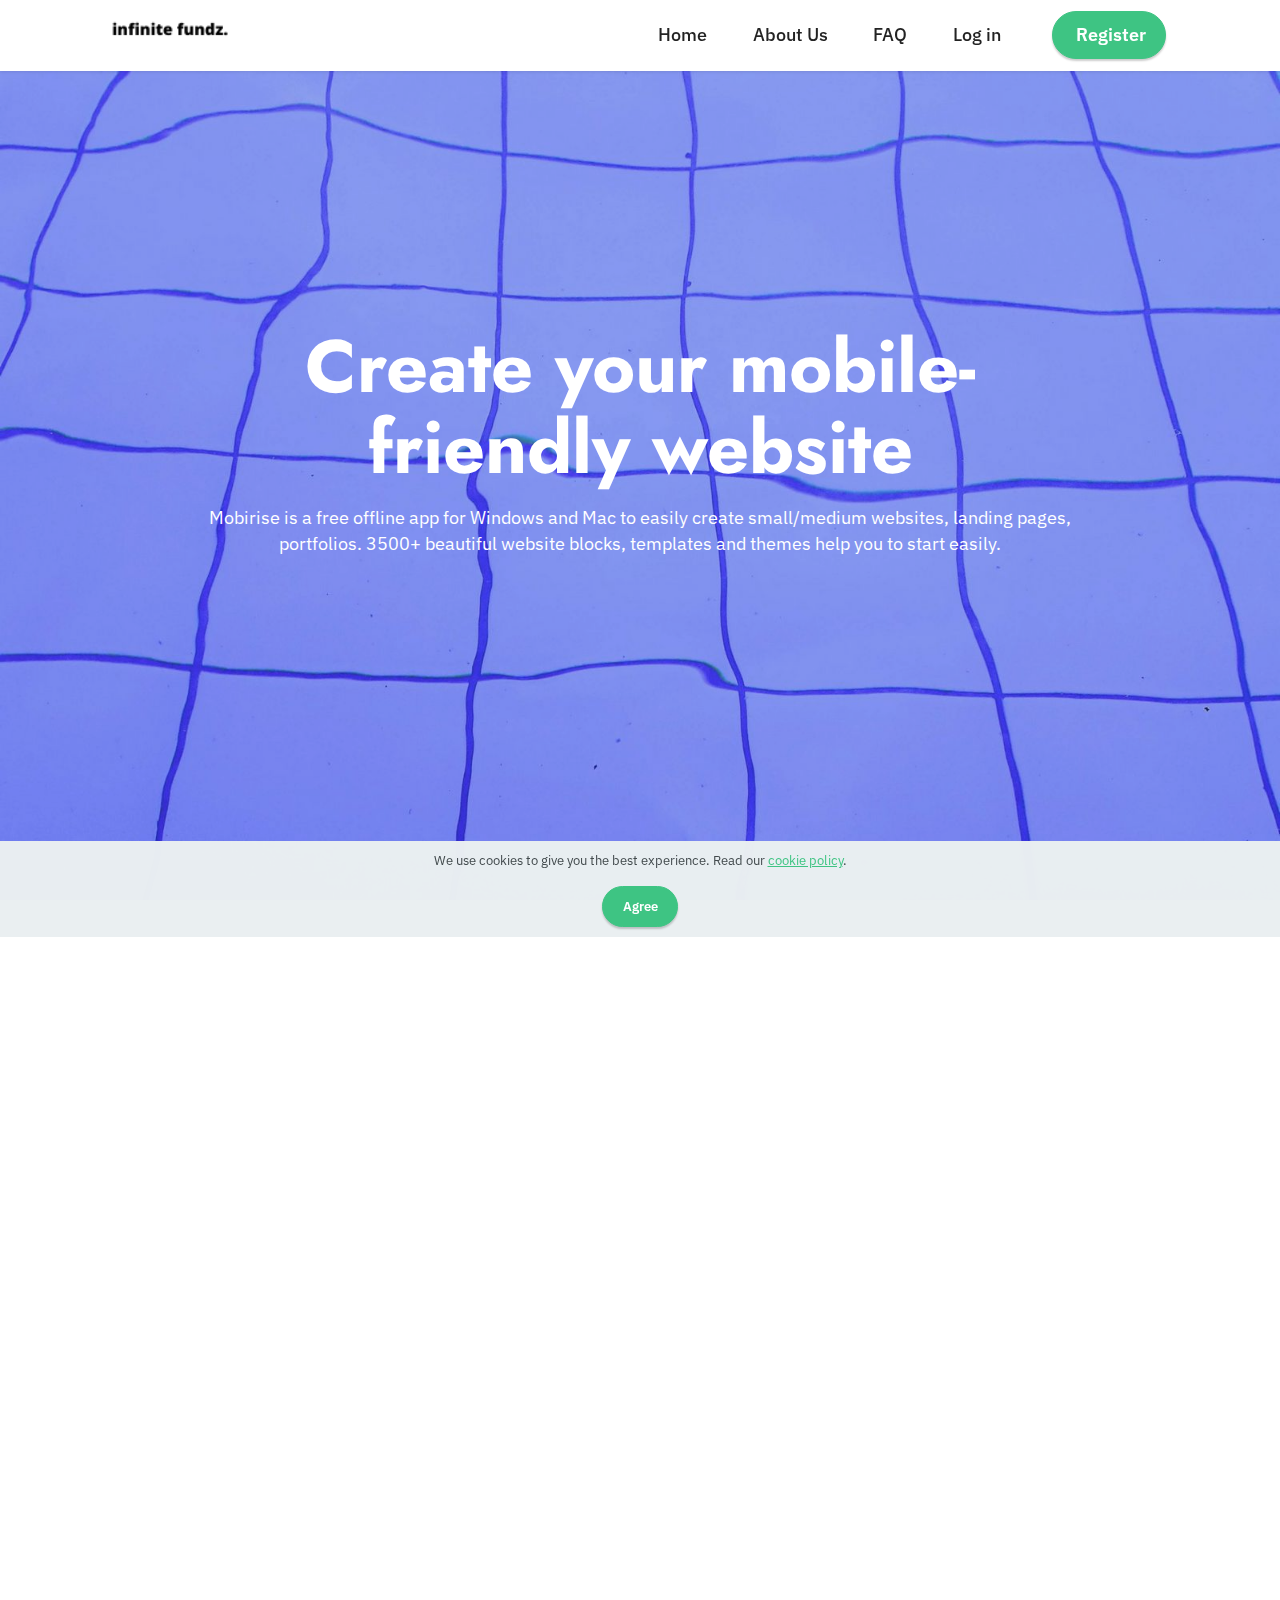
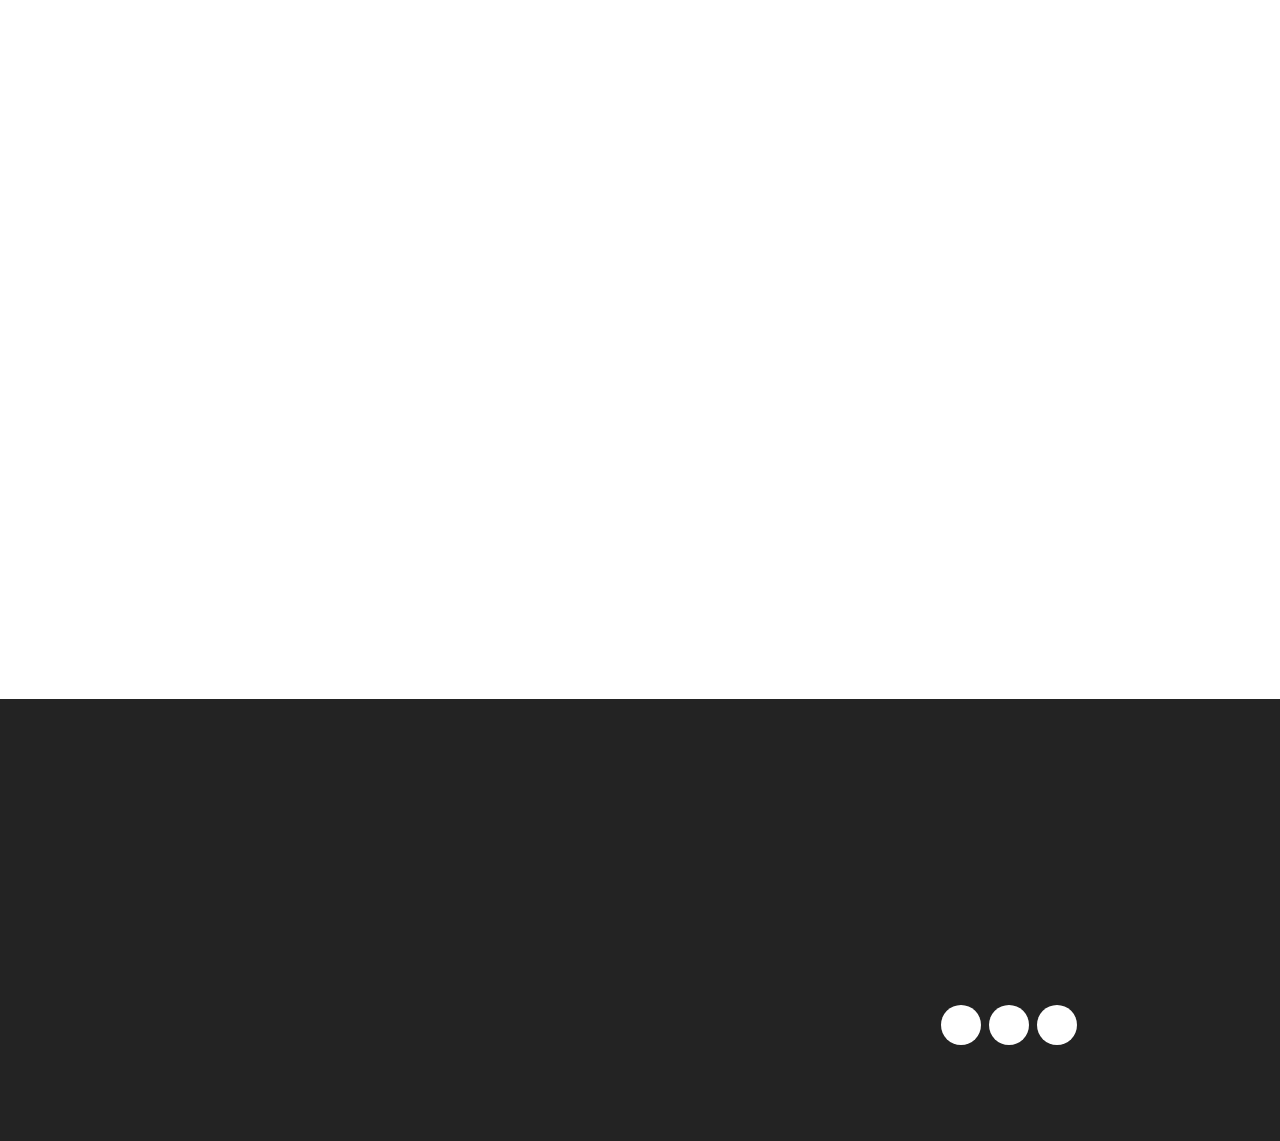
<file: page7.html>
<!DOCTYPE html>
<html  >
<head>
  <!-- Site made with Mobirise Website Builder v5.0.29, https://mobirise.com -->
  <meta charset="UTF-8">
  <meta http-equiv="X-UA-Compatible" content="IE=edge">
  <meta name="generator" content="Mobirise v5.0.29, mobirise.com">
  <meta name="viewport" content="width=device-width, initial-scale=1, minimum-scale=1">
  <link rel="shortcut icon" href="assets/images/add-a-heading-2-140x40.png" type="image/x-icon">
  <meta name="description" content="">
  
  
  <title>blog</title>
  <link rel="stylesheet" href="assets/tether/tether.min.css">
  <link rel="stylesheet" href="assets/bootstrap/css/bootstrap.min.css">
  <link rel="stylesheet" href="assets/bootstrap/css/bootstrap-grid.min.css">
  <link rel="stylesheet" href="assets/bootstrap/css/bootstrap-reboot.min.css">
  <link rel="stylesheet" href="assets/animatecss/animate.css">
  <link rel="stylesheet" href="assets/socicon/css/styles.css">
  <link rel="stylesheet" href="assets/dropdown/css/style.css">
  <link rel="stylesheet" href="assets/theme/css/style.css">
  <link rel="preload" as="style" href="assets/mobirise/css/mbr-additional.css"><link rel="stylesheet" href="assets/mobirise/css/mbr-additional.css" type="text/css">
  
  
  
  
</head>
<body>
  
  <section class="header18 cid-s9qxiwVeF9 mbr-fullscreen" id="header18-2q">

    

    <div class="mbr-overlay" style="opacity: 0.2; background-color: rgb(68, 121, 217);"></div>

    <div class="align-center container">
        <div class="row justify-content-center">
            <div class="col-12 col-lg-10">
                <h1 class="mbr-section-title mbr-fonts-style mbr-white mb-3 display-1"><strong>Create your mobile-friendly website</strong></h1>
                
                <p class="mbr-text mbr-fonts-style mbr-white display-4">
                    Mobirise is a free offline app for Windows and Mac to easily create small/medium websites, landing
                    pages, portfolios. 3500+ beautiful website blocks, templates and themes help you to start easily.
                </p>
                
            </div>
        </div>
    </div>
</section>

<section class="engine"><a href="https://mobirise.info/s">free bootstrap theme</a></section><section class="content4 cid-s9qxADP0fd" id="content4-2s">
    
    <div class="container">
        <div class="row justify-content-center">
            <div class="title col-md-12 col-lg-10">
                <h3 class="mbr-section-title mbr-fonts-style align-center mb-4 display-2">
                    <strong>Article Title with Solid Background</strong><br><strong><br></strong>
                </h3>
                <h4 class="mbr-section-subtitle align-center mbr-fonts-style mb-4 display-4">[base64]<br><br>gjhhfdjkfjshhhhhhhhhhhhhhhhhhhhhhhhhhhhhhhhhhh</h4>
                
            </div>
        </div>
    </div>
</section>

<section class="content5 cid-s9qywlp3jK" id="content5-2t">
    
    <div class="container">
        <div class="row justify-content-center">
            <div class="col-md-12 col-lg-10">
                
                <h4 class="mbr-section-subtitle mbr-fonts-style mb-4 display-5">
                    Enter your subtitle here
                </h4>
                <p class="mbr-text mbr-fonts-style display-4">
                    You can use content blocks to arrange your articles, large texts, instructions. Combine these blocks with media blocks to add illustrations and video tutorials. You can use various content blocks to work with your text. Add quotations, lists, buttons. Select your text to change its formatting or add links. Mobirise is a simple website builder that helps you create amazing web pages without knowing any code.</p>
            </div>
        </div>
    </div>
</section>

<section class="social1 cid-s9rAHRzJHb" id="share1-37">
    
    
    

    <div class="container">
        <div class="media-container-row">
            <div class="col-12">
                <h3 class="mbr-section-title mb-3 align-center mbr-fonts-style display-2">
                    <strong>Share this Page!</strong>
                </h3>
                <div>
                    <div class="mbr-social-likes align-center">
                        <span class="btn btn-social socicon-bg-facebook facebook m-2" title="Share link on Facebook">
                            <i class="socicon socicon-facebook"></i>
                        </span>
                        <span class="btn btn-social twitter socicon-bg-twitter m-2" title="Share link on Twitter">
                            <i class="socicon socicon-twitter"></i>
                        </span>
                        <span class="btn btn-social vkontakte socicon-bg-vkontakte m-2" title="Share link on VKontakte">
                            <i class="socicon socicon-vkontakte"></i>
                        </span>
                        <span class="btn btn-social odnoklassniki socicon-bg-odnoklassniki m-2" title="Share link on Odnoklassniki">
                            <i class="socicon socicon-odnoklassniki"></i>
                        </span>
                        <span class="btn btn-social pinterest socicon-bg-pinterest m-2" title="Share link on Pinterest">
                            <i class="socicon socicon-pinterest"></i>
                        </span>
                        <span class="btn btn-social mailru socicon-bg-mail m-2" title="Share link on Mailru">
                            <i class="socicon socicon-mail"></i>
                        </span>
                    </div>
                </div>
            </div>
        </div>
    </div>
</section>

<section class="menu menu2 cid-s9qATtifxC" once="menu" id="menu2-30">
    
    <nav class="navbar navbar-dropdown navbar-fixed-top navbar-expand-lg">
        <div class="container">
            <div class="navbar-brand">
                <span class="navbar-logo">
                    <a href="https://mobiri.se">
                        <img src="assets/images/add-a-heading-2-140x40.png" alt="Mobirise" style="height: 3rem;">
                    </a>
                </span>
                <span class="navbar-caption-wrap"><a class="navbar-caption text-black display-7" href="https://mobiri.se">&nbsp;<br><br></a></span>
            </div>
            <button class="navbar-toggler" type="button" data-toggle="collapse" data-target="#navbarSupportedContent" aria-controls="navbarNavAltMarkup" aria-expanded="false" aria-label="Toggle navigation">
                <div class="hamburger">
                    <span></span>
                    <span></span>
                    <span></span>
                    <span></span>
                </div>
            </button>
            <div class="collapse navbar-collapse" id="navbarSupportedContent">
                <ul class="navbar-nav nav-dropdown" data-app-modern-menu="true"><li class="nav-item"><a class="nav-link link text-black display-4" href="https://mobiri.se">Home</a></li>
                    <li class="nav-item"><a class="nav-link link text-black display-4" href="https://mobiri.se">About Us</a></li><li class="nav-item"><a class="nav-link link text-black display-4" href="https://mobiri.se">FAQ</a></li>
                    <li class="nav-item"><a class="nav-link link text-black display-4" href="https://mobiri.se">Log in</a>
                    </li></ul>
                
                <div class="navbar-buttons mbr-section-btn"><a class="btn btn-primary display-4" href="https://mobiri.se">&nbsp;Register<br></a></div>
            </div>
        </div>
    </nav>
</section>

<section class="footer1 cid-s9qCbWrBJH" once="footers" id="footer1-35">

    
    
    <div class="container">
        <div class="row mbr-white">
            <div class="col-12 col-md-6 col-lg-3">
                <h5 class="mbr-section-subtitle mbr-fonts-style mb-2 display-7">
                    <strong>Mobirise Help</strong>
                </h5>
                <ul class="list mbr-fonts-style display-4">
                    <li class="mbr-text item-wrap">Help Center</li>
                    <li class="mbr-text item-wrap">Mobirise Forums</li>
                    <li class="mbr-text item-wrap">Mobirise Kit</li>
                    <li class="mbr-text item-wrap">Our site</li>
                </ul>
            </div>
            <div class="col-12 col-md-6 col-lg-3">
                <h5 class="mbr-section-subtitle mbr-fonts-style mb-2 display-7">
                    <strong>Themes</strong>
                </h5>
                <ul class="list mbr-fonts-style display-4">

                    <li class="mbr-text item-wrap">Mobirise 5</li>
                    <li class="mbr-text item-wrap">Mobirise AMP</li>
                    <li class="mbr-text item-wrap">Mobirise Kit</li>
                </ul>
            </div>
            <div class="col-12 col-md-6 col-lg-3">
                <h5 class="mbr-section-subtitle mbr-fonts-style mb-2 display-7">
                    <strong>Extensions</strong>
                </h5>
                <ul class="list mbr-fonts-style display-4">
                    <li class="mbr-text item-wrap">Code Editor</li>
                    <li class="mbr-text item-wrap">Form Builder</li>
                    <li class="mbr-text item-wrap">Popup Builder</li>
                    <li class="mbr-text item-wrap">Enterprise</li>
                </ul>
            </div>
            <div class="col-12 col-md-6 col-lg-3">
                <h5 class="mbr-section-subtitle mbr-fonts-style mb-2 display-7">
                    <strong>About</strong>
                </h5>
                <p class="mbr-text mbr-fonts-style mb-4 display-4">
                    Mobirise is a free offline app for
                    Windows and Mac to easily create small/medium websites, landing pages, online resumes and
                    portfolios.</p>
                <h5 class="mbr-section-subtitle mbr-fonts-style mb-3 display-7">
                    <strong>Social</strong>
                </h5>
                <div class="social-row display-7">
                    <div class="soc-item">
                        <a href="https://twitter.com/mobirise" target="_blank">
                            <span class="mbr-iconfont socicon socicon-facebook"></span>
                        </a>
                    </div>
                    <div class="soc-item">
                        <a href="https://twitter.com/mobirise" target="_blank">
                            <span class="mbr-iconfont socicon socicon-twitter"></span>
                        </a>
                    </div>
                    <div class="soc-item">
                        <a href="https://twitter.com/mobirise" target="_blank">
                            <span class="mbr-iconfont socicon socicon-instagram"></span>
                        </a>
                    </div>
                    
                </div>
            </div>
        </div>
    </div>
</section>


  <script src="assets/web/assets/jquery/jquery.min.js"></script>
  <script src="assets/popper/popper.min.js"></script>
  <script src="assets/tether/tether.min.js"></script>
  <script src="assets/bootstrap/js/bootstrap.min.js"></script>
  <script src="assets/web/assets/cookies-alert-plugin/cookies-alert-core.js"></script>
  <script src="assets/web/assets/cookies-alert-plugin/cookies-alert-script.js"></script>
  <script src="assets/smoothscroll/smooth-scroll.js"></script>
  <script src="assets/viewportchecker/jquery.viewportchecker.js"></script>
  <script src="assets/sociallikes/social-likes.js"></script>
  <script src="assets/dropdown/js/nav-dropdown.js"></script>
  <script src="assets/dropdown/js/navbar-dropdown.js"></script>
  <script src="assets/touchswipe/jquery.touch-swipe.min.js"></script>
  <script src="assets/theme/js/script.js"></script>
  
  
  
<input name="cookieData" type="hidden" data-cookie-customDialogSelector='null' data-cookie-colorText='#424a4d' data-cookie-colorBg='rgba(234, 239, 241, 0.99)' data-cookie-textButton='Agree' data-cookie-colorButton='' data-cookie-colorLink='#3ec483' data-cookie-underlineLink='true' data-cookie-text="We use cookies to give you the best experience. Read our <a href='privacy.html'>cookie policy</a>.">
    <input name="animation" type="hidden">
  </body>
</html>
</file>
<file: assets/dropdown/css/style.css>
.navbar-dropdown {
  left: 0;
  padding: 0;
  position: absolute;
  right: 0;
  top: 0;
  transition: all 0.45s ease;
  z-index: 1030;
  background: #282828; }
  .navbar-dropdown .navbar-logo {
    margin-right: 0.8rem;
    transition: margin 0.3s ease-in-out;
    vertical-align: middle; }
    .navbar-dropdown .navbar-logo img {
      height: 3.125rem;
      transition: all 0.3s ease-in-out; }
    .navbar-dropdown .navbar-logo.mbr-iconfont {
      font-size: 3.125rem;
      line-height: 3.125rem; }
  .navbar-dropdown .navbar-caption {
    font-weight: 700;
    white-space: normal;
    vertical-align: -4px;
    line-height: 3.125rem !important; }
    .navbar-dropdown .navbar-caption, .navbar-dropdown .navbar-caption:hover {
      color: inherit;
      text-decoration: none; }
  .navbar-dropdown .mbr-iconfont + .navbar-caption {
    vertical-align: -1px; }
  .navbar-dropdown.navbar-fixed-top {
    position: fixed; }
  .navbar-dropdown .navbar-brand span {
    vertical-align: -4px; }
  .navbar-dropdown.bg-color.transparent {
    background: none; }
  .navbar-dropdown.navbar-short .navbar-brand {
    padding: 0.625rem 0; }
    .navbar-dropdown.navbar-short .navbar-brand span {
      vertical-align: -1px; }
  .navbar-dropdown.navbar-short .navbar-caption {
    line-height: 2.375rem !important;
    vertical-align: -2px; }
  .navbar-dropdown.navbar-short .navbar-logo {
    margin-right: 0.5rem; }
    .navbar-dropdown.navbar-short .navbar-logo img {
      height: 2.375rem; }
    .navbar-dropdown.navbar-short .navbar-logo.mbr-iconfont {
      font-size: 2.375rem;
      line-height: 2.375rem; }
  .navbar-dropdown.navbar-short .mbr-table-cell {
    height: 3.625rem; }
  .navbar-dropdown .navbar-close {
    left: 0.6875rem;
    position: fixed;
    top: 0.75rem;
    z-index: 1000; }
  .navbar-dropdown .hamburger-icon {
    content: "";
    display: inline-block;
    vertical-align: middle;
    width: 16px;
    -webkit-box-shadow: 0 -6px 0 1px #282828,0 0 0 1px #282828,0 6px 0 1px #282828;
    -moz-box-shadow: 0 -6px 0 1px #282828,0 0 0 1px #282828,0 6px 0 1px #282828;
    box-shadow: 0 -6px 0 1px #282828,0 0 0 1px #282828,0 6px 0 1px #282828; }

.dropdown-menu .dropdown-toggle[data-toggle="dropdown-submenu"]::after {
  border-bottom: 0.35em solid transparent;
  border-left: 0.35em solid;
  border-right: 0;
  border-top: 0.35em solid transparent;
  margin-left: 0.3rem; }

.dropdown-menu .dropdown-item:focus {
  outline: 0; }

.nav-dropdown {
  font-size: 0.75rem;
  font-weight: 500;
  height: auto !important; }
  .nav-dropdown .nav-btn {
    padding-left: 1rem; }
  .nav-dropdown .link {
    margin: .667em 1.667em;
    font-weight: 500;
    padding: 0;
    transition: color .2s ease-in-out; }
    .nav-dropdown .link.dropdown-toggle {
      margin-right: 2.583em; }
      .nav-dropdown .link.dropdown-toggle::after {
        margin-left: .25rem;
        border-top: 0.35em solid;
        border-right: 0.35em solid transparent;
        border-left: 0.35em solid transparent;
        border-bottom: 0; }
      .nav-dropdown .link.dropdown-toggle[aria-expanded="true"] {
        margin: 0;
        padding: 0.667em 3.263em  0.667em 1.667em; }
  .nav-dropdown .link::after,
  .nav-dropdown .dropdown-item::after {
    color: inherit; }
  .nav-dropdown .btn {
    font-size: 0.75rem;
    font-weight: 700;
    letter-spacing: 0;
    margin-bottom: 0;
    padding-left: 1.25rem;
    padding-right: 1.25rem; }
  .nav-dropdown .dropdown-menu {
    border-radius: 0;
    border: 0;
    left: 0;
    margin: 0;
    padding-bottom: 1.25rem;
    padding-top: 1.25rem;
    position: relative; }
  .nav-dropdown .dropdown-submenu {
    margin-left: 0.125rem;
    top: 0; }
  .nav-dropdown .dropdown-item {
    font-weight: 500;
    line-height: 2;
    padding: 0.3846em 4.615em 0.3846em 1.5385em;
    position: relative;
    transition: color .2s ease-in-out, background-color .2s ease-in-out; }
    .nav-dropdown .dropdown-item::after {
      margin-top: -0.3077em;
      position: absolute;
      right: 1.1538em;
      top: 50%; }
    .nav-dropdown .dropdown-item:focus, .nav-dropdown .dropdown-item:hover {
      background: none; }

@media (max-width: 767px) {
  .nav-dropdown.navbar-toggleable-sm {
    bottom: 0;
    display: none;
    left: 0;
    overflow-x: hidden;
    position: fixed;
    top: 0;
    transform: translateX(-100%);
    -ms-transform: translateX(-100%);
    -webkit-transform: translateX(-100%);
    width: 18.75rem;
    z-index: 999; } }
.nav-dropdown.navbar-toggleable-xl {
  bottom: 0;
  display: none;
  left: 0;
  overflow-x: hidden;
  position: fixed;
  top: 0;
  transform: translateX(-100%);
  -ms-transform: translateX(-100%);
  -webkit-transform: translateX(-100%);
  width: 18.75rem;
  z-index: 999; }

.nav-dropdown-sm {
  display: block !important;
  overflow-x: hidden;
  overflow: auto;
  padding-top: 3.875rem; }
  .nav-dropdown-sm::after {
    content: "";
    display: block;
    height: 3rem;
    width: 100%; }
  .nav-dropdown-sm.collapse.in ~ .navbar-close {
    display: block !important; }
  .nav-dropdown-sm.collapsing, .nav-dropdown-sm.collapse.in {
    transform: translateX(0);
    -ms-transform: translateX(0);
    -webkit-transform: translateX(0);
    transition: all 0.25s ease-out;
    -webkit-transition: all 0.25s ease-out;
    background: #282828; }
  .nav-dropdown-sm.collapsing[aria-expanded="false"] {
    transform: translateX(-100%);
    -ms-transform: translateX(-100%);
    -webkit-transform: translateX(-100%); }
  .nav-dropdown-sm .nav-item {
    display: block;
    margin-left: 0 !important;
    padding-left: 0; }
  .nav-dropdown-sm .link,
  .nav-dropdown-sm .dropdown-item {
    border-top: 1px dotted rgba(255, 255, 255, 0.1);
    font-size: 0.8125rem;
    line-height: 1.6;
    margin: 0 !important;
    padding: 0.875rem 2.4rem 0.875rem 1.5625rem !important;
    position: relative;
    white-space: normal; }
    .nav-dropdown-sm .link:focus, .nav-dropdown-sm .link:hover,
    .nav-dropdown-sm .dropdown-item:focus,
    .nav-dropdown-sm .dropdown-item:hover {
      background: rgba(0, 0, 0, 0.2) !important;
      color: #c0a375; }
  .nav-dropdown-sm .nav-btn {
    position: relative;
    padding: 1.5625rem 1.5625rem 0 1.5625rem; }
    .nav-dropdown-sm .nav-btn::before {
      border-top: 1px dotted rgba(255, 255, 255, 0.1);
      content: "";
      left: 0;
      position: absolute;
      top: 0;
      width: 100%; }
    .nav-dropdown-sm .nav-btn + .nav-btn {
      padding-top: 0.625rem; }
      .nav-dropdown-sm .nav-btn + .nav-btn::before {
        display: none; }
  .nav-dropdown-sm .btn {
    padding: 0.625rem 0; }
  .nav-dropdown-sm .dropdown-toggle[data-toggle="dropdown-submenu"]::after {
    margin-left: .25rem;
    border-top: 0.35em solid;
    border-right: 0.35em solid transparent;
    border-left: 0.35em solid transparent;
    border-bottom: 0; }
  .nav-dropdown-sm .dropdown-toggle[data-toggle="dropdown-submenu"][aria-expanded="true"]::after {
    border-top: 0;
    border-right: 0.35em solid transparent;
    border-left: 0.35em solid transparent;
    border-bottom: 0.35em solid; }
  .nav-dropdown-sm .dropdown-menu {
    margin: 0;
    padding: 0;
    position: relative;
    top: 0;
    left: 0;
    width: 100%;
    border: 0;
    float: none;
    border-radius: 0;
    background: none; }
  .nav-dropdown-sm .dropdown-submenu {
    left: 100%;
    margin-left: 0.125rem;
    margin-top: -1.25rem;
    top: 0; }

.navbar-toggleable-sm .nav-dropdown .dropdown-menu {
  position: absolute; }

.navbar-toggleable-sm .nav-dropdown .dropdown-submenu {
  left: 100%;
  margin-left: 0.125rem;
  margin-top: -1.25rem;
  top: 0; }

.navbar-toggleable-sm.opened .nav-dropdown .dropdown-menu {
  position: relative; }

.navbar-toggleable-sm.opened .nav-dropdown .dropdown-submenu {
  left: 0;
  margin-left: 00rem;
  margin-top: 0rem;
  top: 0; }

.is-builder .nav-dropdown.collapsing {
  transition: none !important; }

/*# sourceMappingURL=style.css.map */
</file>
<file: assets/socicon/css/styles.css>
@charset "UTF-8";

@font-face {
  font-family: 'Socicon';
  src:  url('../fonts/socicon.eot');
  src:  url('../fonts/socicon.eot?#iefix') format('embedded-opentype'),
    url('../fonts/socicon.woff2') format('woff2'),
    url('../fonts/socicon.ttf') format('truetype'),
    url('../fonts/socicon.woff') format('woff'),
    url('../fonts/socicon.svg#socicon') format('svg');
  font-weight: normal;
  font-style: normal;
}

[data-icon]:before {
  font-family: "socicon" !important;
  content: attr(data-icon);
  font-style: normal !important;
  font-weight: normal !important;
  font-variant: normal !important;
  text-transform: none !important;
  speak: none;
  line-height: 1;
  -webkit-font-smoothing: antialiased;
  -moz-osx-font-smoothing: grayscale;
}

[class^="socicon-"], [class*=" socicon-"] {
  /* use !important to prevent issues with browser extensions that change fonts */
  font-family: 'Socicon' !important;
  speak: none;
  font-style: normal;
  font-weight: normal;
  font-variant: normal;
  text-transform: none;
  line-height: 1;

  /* Better Font Rendering =========== */
  -webkit-font-smoothing: antialiased;
  -moz-osx-font-smoothing: grayscale;
}

.socicon-eitaa:before {
  content: "\e97c";
}
.socicon-soroush:before {
  content: "\e97d";
}
.socicon-bale:before {
  content: "\e97e";
}
.socicon-zazzle:before {
  content: "\e97b";
}
.socicon-society6:before {
  content: "\e97a";
}
.socicon-redbubble:before {
  content: "\e979";
}
.socicon-avvo:before {
  content: "\e978";
}
.socicon-stitcher:before {
  content: "\e977";
}
.socicon-googlehangouts:before {
  content: "\e974";
}
.socicon-dlive:before {
  content: "\e975";
}
.socicon-vsco:before {
  content: "\e976";
}
.socicon-flipboard:before {
  content: "\e973";
}
.socicon-ubuntu:before {
  content: "\e958";
}
.socicon-artstation:before {
  content: "\e959";
}
.socicon-invision:before {
  content: "\e95a";
}
.socicon-torial:before {
  content: "\e95b";
}
.socicon-collectorz:before {
  content: "\e95c";
}
.socicon-seenthis:before {
  content: "\e95d";
}
.socicon-googleplaymusic:before {
  content: "\e95e";
}
.socicon-debian:before {
  content: "\e95f";
}
.socicon-filmfreeway:before {
  content: "\e960";
}
.socicon-gnome:before {
  content: "\e961";
}
.socicon-itchio:before {
  content: "\e962";
}
.socicon-jamendo:before {
  content: "\e963";
}
.socicon-mix:before {
  content: "\e964";
}
.socicon-sharepoint:before {
  content: "\e965";
}
.socicon-tinder:before {
  content: "\e966";
}
.socicon-windguru:before {
  content: "\e967";
}
.socicon-cdbaby:before {
  content: "\e968";
}
.socicon-elementaryos:before {
  content: "\e969";
}
.socicon-stage32:before {
  content: "\e96a";
}
.socicon-tiktok:before {
  content: "\e96b";
}
.socicon-gitter:before {
  content: "\e96c";
}
.socicon-letterboxd:before {
  content: "\e96d";
}
.socicon-threema:before {
  content: "\e96e";
}
.socicon-splice:before {
  content: "\e96f";
}
.socicon-metapop:before {
  content: "\e970";
}
.socicon-naver:before {
  content: "\e971";
}
.socicon-remote:before {
  content: "\e972";
}
.socicon-internet:before {
  content: "\e957";
}
.socicon-moddb:before {
  content: "\e94b";
}
.socicon-indiedb:before {
  content: "\e94c";
}
.socicon-traxsource:before {
  content: "\e94d";
}
.socicon-gamefor:before {
  content: "\e94e";
}
.socicon-pixiv:before {
  content: "\e94f";
}
.socicon-myanimelist:before {
  content: "\e950";
}
.socicon-blackberry:before {
  content: "\e951";
}
.socicon-wickr:before {
  content: "\e952";
}
.socicon-spip:before {
  content: "\e953";
}
.socicon-napster:before {
  content: "\e954";
}
.socicon-beatport:before {
  content: "\e955";
}
.socicon-hackerone:before {
  content: "\e956";
}
.socicon-hackernews:before {
  content: "\e946";
}
.socicon-smashwords:before {
  content: "\e947";
}
.socicon-kobo:before {
  content: "\e948";
}
.socicon-bookbub:before {
  content: "\e949";
}
.socicon-mailru:before {
  content: "\e94a";
}
.socicon-gitlab:before {
  content: "\e945";
}
.socicon-instructables:before {
  content: "\e944";
}
.socicon-portfolio:before {
  content: "\e943";
}
.socicon-codered:before {
  content: "\e940";
}
.socicon-origin:before {
  content: "\e941";
}
.socicon-nextdoor:before {
  content: "\e942";
}
.socicon-udemy:before {
  content: "\e93f";
}
.socicon-livemaster:before {
  content: "\e93e";
}
.socicon-crunchbase:before {
  content: "\e93b";
}
.socicon-homefy:before {
  content: "\e93c";
}
.socicon-calendly:before {
  content: "\e93d";
}
.socicon-realtor:before {
  content: "\e90f";
}
.socicon-tidal:before {
  content: "\e910";
}
.socicon-qobuz:before {
  content: "\e911";
}
.socicon-natgeo:before {
  content: "\e912";
}
.socicon-mastodon:before {
  content: "\e913";
}
.socicon-unsplash:before {
  content: "\e914";
}
.socicon-homeadvisor:before {
  content: "\e915";
}
.socicon-angieslist:before {
  content: "\e916";
}
.socicon-codepen:before {
  content: "\e917";
}
.socicon-slack:before {
  content: "\e918";
}
.socicon-openaigym:before {
  content: "\e919";
}
.socicon-logmein:before {
  content: "\e91a";
}
.socicon-fiverr:before {
  content: "\e91b";
}
.socicon-gotomeeting:before {
  content: "\e91c";
}
.socicon-aliexpress:before {
  content: "\e91d";
}
.socicon-guru:before {
  content: "\e91e";
}
.socicon-appstore:before {
  content: "\e91f";
}
.socicon-homes:before {
  content: "\e920";
}
.socicon-zoom:before {
  content: "\e921";
}
.socicon-alibaba:before {
  content: "\e922";
}
.socicon-craigslist:before {
  content: "\e923";
}
.socicon-wix:before {
  content: "\e924";
}
.socicon-redfin:before {
  content: "\e925";
}
.socicon-googlecalendar:before {
  content: "\e926";
}
.socicon-shopify:before {
  content: "\e927";
}
.socicon-freelancer:before {
  content: "\e928";
}
.socicon-seedrs:before {
  content: "\e929";
}
.socicon-bing:before {
  content: "\e92a";
}
.socicon-doodle:before {
  content: "\e92b";
}
.socicon-bonanza:before {
  content: "\e92c";
}
.socicon-squarespace:before {
  content: "\e92d";
}
.socicon-toptal:before {
  content: "\e92e";
}
.socicon-gust:before {
  content: "\e92f";
}
.socicon-ask:before {
  content: "\e930";
}
.socicon-trulia:before {
  content: "\e931";
}
.socicon-loomly:before {
  content: "\e932";
}
.socicon-ghost:before {
  content: "\e933";
}
.socicon-upwork:before {
  content: "\e934";
}
.socicon-fundable:before {
  content: "\e935";
}
.socicon-booking:before {
  content: "\e936";
}
.socicon-googlemaps:before {
  content: "\e937";
}
.socicon-zillow:before {
  content: "\e938";
}
.socicon-niconico:before {
  content: "\e939";
}
.socicon-toneden:before {
  content: "\e93a";
}
.socicon-augment:before {
  content: "\e908";
}
.socicon-bitbucket:before {
  content: "\e909";
}
.socicon-fyuse:before {
  content: "\e90a";
}
.socicon-yt-gaming:before {
  content: "\e90b";
}
.socicon-sketchfab:before {
  content: "\e90c";
}
.socicon-mobcrush:before {
  content: "\e90d";
}
.socicon-microsoft:before {
  content: "\e90e";
}
.socicon-pandora:before {
  content: "\e907";
}
.socicon-messenger:before {
  content: "\e906";
}
.socicon-gamewisp:before {
  content: "\e905";
}
.socicon-bloglovin:before {
  content: "\e904";
}
.socicon-tunein:before {
  content: "\e903";
}
.socicon-gamejolt:before {
  content: "\e901";
}
.socicon-trello:before {
  content: "\e902";
}
.socicon-spreadshirt:before {
  content: "\e900";
}
.socicon-500px:before {
  content: "\e000";
}
.socicon-8tracks:before {
  content: "\e001";
}
.socicon-airbnb:before {
  content: "\e002";
}
.socicon-alliance:before {
  content: "\e003";
}
.socicon-amazon:before {
  content: "\e004";
}
.socicon-amplement:before {
  content: "\e005";
}
.socicon-android:before {
  content: "\e006";
}
.socicon-angellist:before {
  content: "\e007";
}
.socicon-apple:before {
  content: "\e008";
}
.socicon-appnet:before {
  content: "\e009";
}
.socicon-baidu:before {
  content: "\e00a";
}
.socicon-bandcamp:before {
  content: "\e00b";
}
.socicon-battlenet:before {
  content: "\e00c";
}
.socicon-mixer:before {
  content: "\e00d";
}
.socicon-bebee:before {
  content: "\e00e";
}
.socicon-bebo:before {
  content: "\e00f";
}
.socicon-behance:before {
  content: "\e010";
}
.socicon-blizzard:before {
  content: "\e011";
}
.socicon-blogger:before {
  content: "\e012";
}
.socicon-buffer:before {
  content: "\e013";
}
.socicon-chrome:before {
  content: "\e014";
}
.socicon-coderwall:before {
  content: "\e015";
}
.socicon-curse:before {
  content: "\e016";
}
.socicon-dailymotion:before {
  content: "\e017";
}
.socicon-deezer:before {
  content: "\e018";
}
.socicon-delicious:before {
  content: "\e019";
}
.socicon-deviantart:before {
  content: "\e01a";
}
.socicon-diablo:before {
  content: "\e01b";
}
.socicon-digg:before {
  content: "\e01c";
}
.socicon-discord:before {
  content: "\e01d";
}
.socicon-disqus:before {
  content: "\e01e";
}
.socicon-douban:before {
  content: "\e01f";
}
.socicon-draugiem:before {
  content: "\e020";
}
.socicon-dribbble:before {
  content: "\e021";
}
.socicon-drupal:before {
  content: "\e022";
}
.socicon-ebay:before {
  content: "\e023";
}
.socicon-ello:before {
  content: "\e024";
}
.socicon-endomodo:before {
  content: "\e025";
}
.socicon-envato:before {
  content: "\e026";
}
.socicon-etsy:before {
  content: "\e027";
}
.socicon-facebook:before {
  content: "\e028";
}
.socicon-feedburner:before {
  content: "\e029";
}
.socicon-filmweb:before {
  content: "\e02a";
}
.socicon-firefox:before {
  content: "\e02b";
}
.socicon-flattr:before {
  content: "\e02c";
}
.socicon-flickr:before {
  content: "\e02d";
}
.socicon-formulr:before {
  content: "\e02e";
}
.socicon-forrst:before {
  content: "\e02f";
}
.socicon-foursquare:before {
  content: "\e030";
}
.socicon-friendfeed:before {
  content: "\e031";
}
.socicon-github:before {
  content: "\e032";
}
.socicon-goodreads:before {
  content: "\e033";
}
.socicon-google:before {
  content: "\e034";
}
.socicon-googlescholar:before {
  content: "\e035";
}
.socicon-googlegroups:before {
  content: "\e036";
}
.socicon-googlephotos:before {
  content: "\e037";
}
.socicon-googleplus:before {
  content: "\e038";
}
.socicon-grooveshark:before {
  content: "\e039";
}
.socicon-hackerrank:before {
  content: "\e03a";
}
.socicon-hearthstone:before {
  content: "\e03b";
}
.socicon-hellocoton:before {
  content: "\e03c";
}
.socicon-heroes:before {
  content: "\e03d";
}
.socicon-smashcast:before {
  content: "\e03e";
}
.socicon-horde:before {
  content: "\e03f";
}
.socicon-houzz:before {
  content: "\e040";
}
.socicon-icq:before {
  content: "\e041";
}
.socicon-identica:before {
  content: "\e042";
}
.socicon-imdb:before {
  content: "\e043";
}
.socicon-instagram:before {
  content: "\e044";
}
.socicon-issuu:before {
  content: "\e045";
}
.socicon-istock:before {
  content: "\e046";
}
.socicon-itunes:before {
  content: "\e047";
}
.socicon-keybase:before {
  content: "\e048";
}
.socicon-lanyrd:before {
  content: "\e049";
}
.socicon-lastfm:before {
  content: "\e04a";
}
.socicon-line:before {
  content: "\e04b";
}
.socicon-linkedin:before {
  content: "\e04c";
}
.socicon-livejournal:before {
  content: "\e04d";
}
.socicon-lyft:before {
  content: "\e04e";
}
.socicon-macos:before {
  content: "\e04f";
}
.socicon-mail:before {
  content: "\e050";
}
.socicon-medium:before {
  content: "\e051";
}
.socicon-meetup:before {
  content: "\e052";
}
.socicon-mixcloud:before {
  content: "\e053";
}
.socicon-modelmayhem:before {
  content: "\e054";
}
.socicon-mumble:before {
  content: "\e055";
}
.socicon-myspace:before {
  content: "\e056";
}
.socicon-newsvine:before {
  content: "\e057";
}
.socicon-nintendo:before {
  content: "\e058";
}
.socicon-npm:before {
  content: "\e059";
}
.socicon-odnoklassniki:before {
  content: "\e05a";
}
.socicon-openid:before {
  content: "\e05b";
}
.socicon-opera:before {
  content: "\e05c";
}
.socicon-outlook:before {
  content: "\e05d";
}
.socicon-overwatch:before {
  content: "\e05e";
}
.socicon-patreon:before {
  content: "\e05f";
}
.socicon-paypal:before {
  content: "\e060";
}
.socicon-periscope:before {
  content: "\e061";
}
.socicon-persona:before {
  content: "\e062";
}
.socicon-pinterest:before {
  content: "\e063";
}
.socicon-play:before {
  content: "\e064";
}
.socicon-player:before {
  content: "\e065";
}
.socicon-playstation:before {
  content: "\e066";
}
.socicon-pocket:before {
  content: "\e067";
}
.socicon-qq:before {
  content: "\e068";
}
.socicon-quora:before {
  content: "\e069";
}
.socicon-raidcall:before {
  content: "\e06a";
}
.socicon-ravelry:before {
  content: "\e06b";
}
.socicon-reddit:before {
  content: "\e06c";
}
.socicon-renren:before {
  content: "\e06d";
}
.socicon-researchgate:before {
  content: "\e06e";
}
.socicon-residentadvisor:before {
  content: "\e06f";
}
.socicon-reverbnation:before {
  content: "\e070";
}
.socicon-rss:before {
  content: "\e071";
}
.socicon-sharethis:before {
  content: "\e072";
}
.socicon-skype:before {
  content: "\e073";
}
.socicon-slideshare:before {
  content: "\e074";
}
.socicon-smugmug:before {
  content: "\e075";
}
.socicon-snapchat:before {
  content: "\e076";
}
.socicon-songkick:before {
  content: "\e077";
}
.socicon-soundcloud:before {
  content: "\e078";
}
.socicon-spotify:before {
  content: "\e079";
}
.socicon-stackexchange:before {
  content: "\e07a";
}
.socicon-stackoverflow:before {
  content: "\e07b";
}
.socicon-starcraft:before {
  content: "\e07c";
}
.socicon-stayfriends:before {
  content: "\e07d";
}
.socicon-steam:before {
  content: "\e07e";
}
.socicon-storehouse:before {
  content: "\e07f";
}
.socicon-strava:before {
  content: "\e080";
}
.socicon-streamjar:before {
  content: "\e081";
}
.socicon-stumbleupon:before {
  content: "\e082";
}
.socicon-swarm:before {
  content: "\e083";
}
.socicon-teamspeak:before {
  content: "\e084";
}
.socicon-teamviewer:before {
  content: "\e085";
}
.socicon-technorati:before {
  content: "\e086";
}
.socicon-telegram:before {
  content: "\e087";
}
.socicon-tripadvisor:before {
  content: "\e088";
}
.socicon-tripit:before {
  content: "\e089";
}
.socicon-triplej:before {
  content: "\e08a";
}
.socicon-tumblr:before {
  content: "\e08b";
}
.socicon-twitch:before {
  content: "\e08c";
}
.socicon-twitter:before {
  content: "\e08d";
}
.socicon-uber:before {
  content: "\e08e";
}
.socicon-ventrilo:before {
  content: "\e08f";
}
.socicon-viadeo:before {
  content: "\e090";
}
.socicon-viber:before {
  content: "\e091";
}
.socicon-viewbug:before {
  content: "\e092";
}
.socicon-vimeo:before {
  content: "\e093";
}
.socicon-vine:before {
  content: "\e094";
}
.socicon-vkontakte:before {
  content: "\e095";
}
.socicon-warcraft:before {
  content: "\e096";
}
.socicon-wechat:before {
  content: "\e097";
}
.socicon-weibo:before {
  content: "\e098";
}
.socicon-whatsapp:before {
  content: "\e099";
}
.socicon-wikipedia:before {
  content: "\e09a";
}
.socicon-windows:before {
  content: "\e09b";
}
.socicon-wordpress:before {
  content: "\e09c";
}
.socicon-wykop:before {
  content: "\e09d";
}
.socicon-xbox:before {
  content: "\e09e";
}
.socicon-xing:before {
  content: "\e09f";
}
.socicon-yahoo:before {
  content: "\e0a0";
}
.socicon-yammer:before {
  content: "\e0a1";
}
.socicon-yandex:before {
  content: "\e0a2";
}
.socicon-yelp:before {
  content: "\e0a3";
}
.socicon-younow:before {
  content: "\e0a4";
}
.socicon-youtube:before {
  content: "\e0a5";
}
.socicon-zapier:before {
  content: "\e0a6";
}
.socicon-zerply:before {
  content: "\e0a7";
}
.socicon-zomato:before {
  content: "\e0a8";
}
.socicon-zynga:before {
  content: "\e0a9";
}
</file>
<file: assets/theme/css/style.css>
section {
  background-color: #ffffff; }

.form-control:focus {
  box-shadow: none; }

:focus {
  outline: none; }

section,
.container,
.container-fluid {
  position: relative;
  word-wrap: break-word; }

a.mbr-iconfont:hover {
  text-decoration: none; }

.article .lead p,
.article .lead ul,
.article .lead ol,
.article .lead pre,
.article .lead blockquote {
  margin-bottom: 0; }

a {
  font-style: normal;
  font-weight: 400;
  cursor: pointer; }
  a, a:hover {
    text-decoration: none; }

figure {
  margin-bottom: 0; }

body {
  color: #232323; }

h1,
h2,
h3,
h4,
h5,
h6,
.display-1,
.display-2,
.display-4,
.display-5,
.display-7,
span,
p,
a {
  line-height: 1;
  word-break: break-word;
  word-wrap: break-word;
  font-weight: 400; }

b,
strong {
  font-weight: bold; }

input:-webkit-autofill, input:-webkit-autofill:hover, input:-webkit-autofill:focus, input:-webkit-autofill:active {
  transition-delay: 9999s;
  transition-property: background-color, color; }

textarea[type="hidden"] {
  display: none; }

body {
  position: relative; }

section {
  background-position: 50% 50%;
  background-repeat: no-repeat;
  background-size: cover; }
  section .mbr-background-video,
  section .mbr-background-video-preview {
    position: absolute;
    bottom: 0;
    left: 0;
    right: 0;
    top: 0; }

.hidden {
  visibility: hidden; }

.mbr-z-index20 {
  z-index: 20; }

/*! Base colors */
.mbr-white {
  color: #ffffff; }

.mbr-black {
  color: #111111; }

.mbr-bg-white {
  background-color: #ffffff; }

.mbr-bg-black {
  background-color: #000000; }

/*! Text-aligns */
.align-left {
  text-align: left; }

.align-center {
  text-align: center; }

.align-right {
  text-align: right; }

/*! Font-weight  */
.mbr-light {
  font-weight: 300; }

.mbr-regular {
  font-weight: 400; }

.mbr-semibold {
  font-weight: 500; }

.mbr-bold {
  font-weight: 700; }

/*! Media  */
.media-size-item {
  flex: 1 1 auto; }

.media-content {
  flex-basis: 100%; }

.media-container-row {
  display: flex;
  flex-direction: row;
  flex-wrap: wrap;
  justify-content: center;
  align-content: center;
  align-items: start; }
  .media-container-row .media-size-item {
    width: 400px; }

.media-container-column {
  display: flex;
  flex-direction: column;
  flex-wrap: wrap;
  justify-content: center;
  align-content: center;
  align-items: stretch; }
  .media-container-column > * {
    width: 100%; }

@media (min-width: 992px) {
  .media-container-row {
    flex-wrap: nowrap; } }
figure {
  overflow: hidden; }

figure[mbr-media-size] {
  transition: width 0.1s; }

img,
iframe {
  display: block;
  width: 100%; }

.card {
  background-color: transparent;
  border: none; }

.card-box {
  width: 100%; }

.card-img {
  text-align: center;
  flex-shrink: 0;
  -webkit-flex-shrink: 0; }

.media {
  max-width: 100%;
  margin: 0 auto; }

.mbr-figure {
  align-self: center; }

.media-container > div {
  max-width: 100%; }

.mbr-figure img,
.card-img img {
  width: 100%; }

@media (max-width: 991px) {
  .media-size-item {
    width: auto !important; }

  .media {
    width: auto; }

  .mbr-figure {
    width: 100% !important; } }
/*! Buttons */
.mbr-section-btn {
  margin-left: -0.6rem;
  margin-right: -0.6rem;
  font-size: 0; }

.btn {
  font-weight: 600;
  border-width: 1px;
  font-style: normal;
  margin: 0.6rem 0.6rem;
  white-space: normal;
  transition: all 0.2s ease-in-out;
  display: inline-flex;
  align-items: center;
  justify-content: center;
  word-break: break-word; }

.btn-sm {
  font-weight: 600;
  letter-spacing: 0px;
  transition: all 0.3s ease-in-out; }

.btn-md {
  font-weight: 600;
  letter-spacing: 0px;
  transition: all 0.3s ease-in-out; }

.btn-lg {
  font-weight: 600;
  letter-spacing: 0px;
  transition: all 0.3s ease-in-out; }

.btn-form {
  margin: 0; }
  .btn-form:hover {
    cursor: pointer; }

nav .mbr-section-btn {
  margin-left: 0rem;
  margin-right: 0rem; }

/*! Btn icon margin */
.btn .mbr-iconfont,
.btn.btn-sm .mbr-iconfont {
  order: 1;
  cursor: pointer;
  margin-left: 0.5rem;
  vertical-align: sub; }

.btn.btn-md .mbr-iconfont,
.btn.btn-md .mbr-iconfont {
  margin-left: 0.8rem; }

.mbr-regular {
  font-weight: 400; }

.mbr-semibold {
  font-weight: 500; }

.mbr-bold {
  font-weight: 700; }

[type="submit"] {
  -webkit-appearance: none; }

/*! Full-screen */
.mbr-fullscreen .mbr-overlay {
  min-height: 100vh; }

.mbr-fullscreen {
  display: flex;
  display: -webkit-flex;
  display: -moz-flex;
  display: -ms-flex;
  display: -o-flex;
  align-items: center;
  min-height: 100vh;
  padding-top: 3rem;
  padding-bottom: 3rem; }

/*! Map */
.map {
  height: 25rem;
  position: relative; }
  .map iframe {
    width: 100%;
    height: 100%; }

/* Form */
.form-asterisk {
  font-family: initial;
  position: absolute;
  top: -2px;
  font-weight: normal; }

/*! Scroll to top arrow */
.mbr-arrow-up {
  bottom: 25px;
  right: 90px;
  position: fixed;
  text-align: right;
  z-index: 5000;
  color: #ffffff;
  font-size: 32px; }

.mbr-arrow-up a {
  background: rgba(0, 0, 0, 0.2);
  border-radius: 50%;
  color: #fff;
  display: inline-block;
  height: 60px;
  width: 60px;
  outline-style: none !important;
  position: relative;
  text-decoration: none;
  transition: all 0.3s ease-in-out;
  cursor: pointer;
  text-align: center; }
  .mbr-arrow-up a:hover {
    background-color: rgba(0, 0, 0, 0.4); }
  .mbr-arrow-up a i {
    line-height: 60px; }

.mbr-arrow-up-icon {
  display: block;
  color: #fff; }

.mbr-arrow-up-icon::before {
  content: "\203a";
  display: inline-block;
  font-family: serif;
  font-size: 32px;
  line-height: 1;
  font-style: normal;
  position: relative;
  top: 6px;
  left: -4px;
  transform: rotate(-90deg); }

/*! Arrow Down */
.mbr-arrow {
  position: absolute;
  bottom: 45px;
  left: 50%;
  width: 60px;
  height: 60px;
  cursor: pointer;
  background-color: rgba(80, 80, 80, 0.5);
  border-radius: 50%;
  transform: translateX(-50%); }
  .mbr-arrow > a {
    display: inline-block;
    text-decoration: none;
    outline-style: none;
    animation: arrowdown 1.7s ease-in-out infinite; }
    .mbr-arrow > a > i {
      position: absolute;
      top: -2px;
      left: 15px;
      font-size: 2rem; }

@keyframes arrowdown {
  0% {
    transform: translateY(0px); }
  50% {
    transform: translateY(-5px); }
  100% {
    transform: translateY(0px); } }
@-webkit-keyframes arrowdown {
  0% {
    transform: translateY(0px); }
  50% {
    transform: translateY(-5px); }
  100% {
    transform: translateY(0px); } }
@media (max-width: 500px) {
  .mbr-arrow-up {
    left: 50%;
    right: auto; } }
/*Gradients animation*/
@keyframes gradient-animation {
  from {
    background-position: 0% 100%;
    animation-timing-function: ease-in-out; }
  to {
    background-position: 100% 0%;
    animation-timing-function: ease-in-out; } }
@-webkit-keyframes gradient-animation {
  from {
    background-position: 0% 100%;
    animation-timing-function: ease-in-out; }
  to {
    background-position: 100% 0%;
    animation-timing-function: ease-in-out; } }
.bg-gradient {
  background-size: 200% 200%;
  animation: gradient-animation 5s infinite alternate;
  -webkit-animation: gradient-animation 5s infinite alternate; }

.menu .navbar-brand {
  display: -webkit-flex; }
  .menu .navbar-brand span {
    display: flex;
    display: -webkit-flex; }
  .menu .navbar-brand .navbar-caption-wrap {
    display: -webkit-flex; }
  .menu .navbar-brand .navbar-logo img {
    display: -webkit-flex; }
@media (min-width: 768px) and (max-width: 991px) {
  .menu .navbar-toggleable-sm .navbar-nav {
    display: -webkit-box;
    display: -webkit-flex;
    display: -ms-flexbox; } }
@media (max-width: 991px) {
  .menu .navbar-collapse {
    max-height: 93.5vh; }
    .menu .navbar-collapse.show {
      overflow: auto; } }
@media (min-width: 992px) {
  .menu .navbar-nav.nav-dropdown {
    display: -webkit-flex; }
  .menu .navbar-toggleable-sm .navbar-collapse {
    display: -webkit-flex !important; }
  .menu .collapsed .navbar-collapse {
    max-height: 93.5vh; }
    .menu .collapsed .navbar-collapse.show {
      overflow: auto; } }
@media (max-width: 767px) {
  .menu .navbar-collapse {
    max-height: 80vh; } }

.nav-link .mbr-iconfont {
  margin-right: .5rem; }

.navbar {
  display: -webkit-flex;
  -webkit-flex-wrap: wrap;
  -webkit-align-items: center;
  -webkit-justify-content: space-between; }

.navbar-collapse {
  -webkit-flex-basis: 100%;
  -webkit-flex-grow: 1;
  -webkit-align-items: center; }

.nav-dropdown .link {
  padding: 0.667em 1.667em !important;
  margin: 0 !important; }

.nav {
  display: -webkit-flex;
  -webkit-flex-wrap: wrap; }

.row {
  display: -webkit-flex;
  -webkit-flex-wrap: wrap; }

.justify-content-center {
  -webkit-justify-content: center; }

.form-inline {
  display: -webkit-flex; }

.card-wrapper {
  -webkit-flex: 1; }

.carousel-control {
  z-index: 10;
  display: -webkit-flex; }

.carousel-controls {
  display: -webkit-flex; }

.media {
  display: -webkit-flex; }

.form-group:focus {
  outline: none; }

.jq-selectbox__select {
  padding: 7px 0;
  position: relative; }

.jq-selectbox__dropdown {
  overflow: hidden;
  border-radius: 10px;
  position: absolute;
  top: 100%;
  left: 0 !important;
  width: 100% !important; }

.jq-selectbox__trigger-arrow {
  right: 0;
  transform: translateY(-50%); }

.jq-selectbox li {
  padding: 1.07em 0.5em; }

input[type="range"] {
  padding-left: 0 !important;
  padding-right: 0 !important; }

.modal-dialog,
.modal-content {
  height: 100%; }

.modal-dialog .carousel-inner {
  height: calc(100vh - 1.75rem); }
  @media (max-width: 575px) {
    .modal-dialog .carousel-inner {
      height: calc(100vh - 1rem); } }

.carousel-item {
  text-align: center; }

.carousel-item img {
  margin: auto; }

.navbar-toggler {
  -webkit-align-self: flex-start;
  -ms-flex-item-align: start;
  align-self: flex-start;
  padding: 0.25rem 0.75rem;
  font-size: 1.25rem;
  line-height: 1;
  background: transparent;
  border: 1px solid transparent;
  border-radius: 0.25rem; }

.navbar-toggler:focus,
.navbar-toggler:hover {
  text-decoration: none; }

.navbar-toggler-icon {
  display: inline-block;
  width: 1.5em;
  height: 1.5em;
  vertical-align: middle;
  content: "";
  background: no-repeat center center;
  background-size: 100% 100%; }

.navbar-toggler-left {
  position: absolute;
  left: 1rem; }

.navbar-toggler-right {
  position: absolute;
  right: 1rem; }

@media (max-width: 575px) {
  .navbar-toggleable .navbar-nav .dropdown-menu {
    position: static;
    float: none; }

  .navbar-toggleable > .container {
    padding-right: 0;
    padding-left: 0; } }
@media (min-width: 576px) {
  .navbar-toggleable {
    flex-direction: row;
    flex-wrap: nowrap;
    align-items: center; }

  .navbar-toggleable .navbar-nav {
    flex-direction: row; }

  .navbar-toggleable .navbar-nav .nav-link {
    padding-right: 0.5rem;
    padding-left: 0.5rem; }

  .navbar-toggleable > .container {
    display: flex;
    flex-wrap: nowrap;
    align-items: center; }

  .navbar-toggleable .navbar-collapse {
    display: flex !important;
    width: 100%; }

  .navbar-toggleable .navbar-toggler {
    display: none; } }
@media (max-width: 767px) {
  .navbar-toggleable-sm .navbar-nav .dropdown-menu {
    position: static;
    float: none; }

  .navbar-toggleable-sm > .container {
    padding-right: 0;
    padding-left: 0; } }
@media (min-width: 768px) {
  .navbar-toggleable-sm {
    flex-direction: row;
    flex-wrap: nowrap;
    align-items: center; }

  .navbar-toggleable-sm .navbar-nav {
    flex-direction: row; }

  .navbar-toggleable-sm .navbar-nav .nav-link {
    padding-right: 0.5rem;
    padding-left: 0.5rem; }

  .navbar-toggleable-sm > .container {
    display: flex;
    flex-wrap: nowrap;
    align-items: center; }

  .navbar-toggleable-sm .navbar-collapse {
    display: none;
    width: 100%; }

  .navbar-toggleable-sm .navbar-toggler {
    display: none; } }
@media (max-width: 991px) {
  .navbar-toggleable-md .navbar-nav .dropdown-menu {
    position: static;
    float: none; }

  .navbar-toggleable-md > .container {
    padding-right: 0;
    padding-left: 0; } }
@media (min-width: 992px) {
  .navbar-toggleable-md {
    flex-direction: row;
    flex-wrap: nowrap;
    align-items: center; }

  .navbar-toggleable-md .navbar-nav {
    flex-direction: row; }

  .navbar-toggleable-md .navbar-nav .nav-link {
    padding-right: 0.5rem;
    padding-left: 0.5rem; }

  .navbar-toggleable-md > .container {
    display: flex;
    flex-wrap: nowrap;
    align-items: center; }

  .navbar-toggleable-md .navbar-collapse {
    display: flex !important;
    width: 100%; }

  .navbar-toggleable-md .navbar-toggler {
    display: none; } }
@media (max-width: 1199px) {
  .navbar-toggleable-lg .navbar-nav .dropdown-menu {
    position: static;
    float: none; }

  .navbar-toggleable-lg > .container {
    padding-right: 0;
    padding-left: 0; } }
@media (min-width: 1200px) {
  .navbar-toggleable-lg {
    flex-direction: row;
    flex-wrap: nowrap;
    align-items: center; }

  .navbar-toggleable-lg .navbar-nav {
    flex-direction: row; }

  .navbar-toggleable-lg .navbar-nav .nav-link {
    padding-right: 0.5rem;
    padding-left: 0.5rem; }

  .navbar-toggleable-lg > .container {
    display: flex;
    flex-wrap: nowrap;
    align-items: center; }

  .navbar-toggleable-lg .navbar-collapse {
    display: flex !important;
    width: 100%; }

  .navbar-toggleable-lg .navbar-toggler {
    display: none; } }
.navbar-toggleable-xl {
  flex-direction: row;
  flex-wrap: nowrap;
  align-items: center; }

.navbar-toggleable-xl .navbar-nav .dropdown-menu {
  position: static;
  float: none; }

.navbar-toggleable-xl > .container {
  padding-right: 0;
  padding-left: 0; }

.navbar-toggleable-xl .navbar-nav {
  flex-direction: row; }

.navbar-toggleable-xl .navbar-nav .nav-link {
  padding-right: 0.5rem;
  padding-left: 0.5rem; }

.navbar-toggleable-xl > .container {
  display: flex;
  flex-wrap: nowrap;
  align-items: center; }

.navbar-toggleable-xl .navbar-collapse {
  display: flex !important;
  width: 100%; }

.navbar-toggleable-xl .navbar-toggler {
  display: none; }

.card-img {
  width: auto; }

.menu .navbar.collapsed:not(.beta-menu) {
  flex-direction: column; }

.carousel-item.active,
.carousel-item-next,
.carousel-item-prev {
  display: -webkit-box;
  display: -webkit-flex;
  display: -ms-flexbox;
  display: flex; }

.note-air-layout .dropup .dropdown-menu,
.note-air-layout .navbar-fixed-bottom .dropdown .dropdown-menu {
  bottom: initial !important; }

html,
body {
  height: auto;
  min-height: 100vh; }

.dropup .dropdown-toggle::after {
  display: none; }

.mbr-section-title {
  font-style: normal;
  line-height: 1.3; }

.mbr-section-subtitle {
  line-height: 1.3; }

.mbr-text {
  font-style: normal;
  line-height: 1.7; }

body {
  font-style: normal;
  line-height: 1.5;
  font-weight: 400; }

#scrollToTop a i::before {
  content: "";
  position: absolute;
  display: block;
  border-bottom: 3px solid #fff;
  border-left: 3px solid #fff;
  width: 40%;
  height: 40%;
  left: 50%;
  top: 50%;
  -webkit-transform: rotate(135deg);
  transform: translateY(-30%) translateX(-50%) rotate(135deg); }

/* Others*/
.note-check a[data-value="Rubik"] {
  font-style: normal; }

.mbr-arrow a {
  color: #ffffff; }

@media (max-width: 767px) {
  .mbr-arrow {
    display: none; } }
.form-control-label {
  position: relative;
  cursor: pointer;
  margin-bottom: 0.357em;
  padding: 0; }

.alert {
  color: #ffffff;
  border-radius: 0;
  border: 0;
  font-size: 1.1rem;
  line-height: 1.5;
  margin-bottom: 1.875rem;
  padding: 1.25rem;
  position: relative;
  text-align: center; }
  .alert.alert-form::after {
    background-color: inherit;
    bottom: -7px;
    content: "";
    display: block;
    height: 14px;
    left: 50%;
    margin-left: -7px;
    position: absolute;
    transform: rotate(45deg);
    width: 14px; }

.form-control {
  background-color: #ffffff;
  background-clip: border-box;
  color: #232323;
  line-height: 1rem !important;
  height: auto;
  padding: 0.6rem 1.2rem;
  transition: border-color 0.25s ease 0s;
  border: 1px solid transparent !important;
  border-radius: 4px;
  box-shadow: rgba(0, 0, 0, 0.07) 0px 1px 1px 0px, rgba(0, 0, 0, 0.07) 0px 1px 3px 0px, rgba(0, 0, 0, 0.03) 0px 0px 0px 1px; }
  .form-active .form-control:invalid {
    border-color: red; }

form .row {
  margin-left: -0.6rem;
  margin-right: -0.6rem; }
  form .row [class*="col"] {
    padding-left: 0.6rem;
    padding-right: 0.6rem; }

form .mbr-section-btn {
  margin: 0;
  padding-left: 0.6rem;
  padding-right: 0.6rem; }

form .btn {
  display: flex;
  padding: 0.6rem 1.2rem;
  margin: 0; }

form .form-check-input {
  margin-top: .5; }

textarea.form-control {
  line-height: 1.5rem !important; }

.form-group {
  margin-bottom: 1.2rem; }

.form-control,
form .btn {
  min-height: 48px; }

.mbr-overlay {
  background-color: #000;
  bottom: 0;
  left: 0;
  opacity: 0.5;
  position: absolute;
  right: 0;
  top: 0;
  z-index: 0;
  pointer-events: none; }

blockquote {
  font-style: italic;
  padding: 3rem;
  font-size: 1.09rem;
  position: relative;
  border-left: 3px solid; }

ul,
ol,
pre,
blockquote {
  margin-bottom: 2.3125rem; }

pre {
  background: #f4f4f4;
  padding: 10px 24px;
  white-space: pre-wrap; }

.inactive {
  user-select: none;
  pointer-events: none;
  user-drag: none; }

.mbr-section__comments .row {
  justify-content: center; }

.mt-4 {
  margin-top: 2rem !important; }

.mb-4 {
  margin-bottom: 2rem !important; }

@media (min-width: 992px) {
  .container {
    padding-left: 16px;
    padding-right: 16px; }

  .row {
    margin-left: -16px;
    margin-right: -16px; }
    .row > [class*="col"] {
      padding-left: 16px;
      padding-right: 16px; } }
@media (min-width: 768px) {
  .container-fluid {
    padding-left: 32px;
    padding-right: 32px; } }
@media (min-width: 768px) and (max-width: 991px) {
  .mbr-container {
    padding-left: 32px;
    padding-right: 32px; } }
@media (max-width: 767px) {
  .mbr-container {
    padding-left: 16px;
    padding-right: 16px; } }
.card-wrapper,
.item-wrapper {
  overflow: hidden; }

.app-video-wrapper > img {
  opacity: 1; }

/*# sourceMappingURL=style.css.map */
.engine {
	position: absolute;
	text-indent: -2400px;
	text-align: center;
	padding: 0;
	top: 0;
	left: -2400px;
}
</file>
<file: assets/mobirise/css/mbr-additional.css>
@import url(https://fonts.googleapis.com/css?family=Jost:100,200,300,400,500,600,700,800,900,100i,200i,300i,400i,500i,600i,700i,800i,900i&display=swap);
@import url(https://fonts.googleapis.com/css?family=IBM+Plex+Sans:100,100i,200,200i,300,300i,400,400i,500,500i,600,600i,700,700i&display=swap);




body {
  font-family: IBM Plex Sans;
}
.display-1 {
  font-family: 'Jost', sans-serif;
  font-size: 4.6rem;
  line-height: 1.1;
}
.display-1 > .mbr-iconfont {
  font-size: 5.75rem;
}
.display-2 {
  font-family: 'IBM Plex Sans', sans-serif;
  font-size: 3rem;
  line-height: 1.1;
}
.display-2 > .mbr-iconfont {
  font-size: 3.75rem;
}
.display-4 {
  font-family: 'IBM Plex Sans', sans-serif;
  font-size: 1.1rem;
  line-height: 1.5;
}
.display-4 > .mbr-iconfont {
  font-size: 1.375rem;
}
.display-5 {
  font-family: undefined;
  font-size: 2.2rem;
  line-height: 1.5;
}
.display-5 > .mbr-iconfont {
  font-size: 2.75rem;
}
.display-7 {
  font-family: 'IBM Plex Sans', sans-serif;
  font-size: 0.8rem;
  line-height: 1.5;
}
.display-7 > .mbr-iconfont {
  font-size: 1rem;
}
/* ---- Fluid typography for mobile devices ---- */
/* 1.4 - font scale ratio ( bootstrap == 1.42857 ) */
/* 100vw - current viewport width */
/* (48 - 20)  48 == 48rem == 768px, 20 == 20rem == 320px(minimal supported viewport) */
/* 0.65 - min scale variable, may vary */
@media (max-width: 992px) {
  .display-1 {
    font-size: 3.68rem;
  }
}
@media (max-width: 768px) {
  .display-1 {
    font-size: 3.22rem;
    font-size: calc( 2.26rem + (4.6 - 2.26) * ((100vw - 20rem) / (48 - 20)));
    line-height: calc( 1.1 * (2.26rem + (4.6 - 2.26) * ((100vw - 20rem) / (48 - 20))));
  }
  .display-2 {
    font-size: 2.4rem;
    font-size: calc( 1.7rem + (3 - 1.7) * ((100vw - 20rem) / (48 - 20)));
    line-height: calc( 1.3 * (1.7rem + (3 - 1.7) * ((100vw - 20rem) / (48 - 20))));
  }
  .display-4 {
    font-size: 0.88rem;
    font-size: calc( 1.0350000000000001rem + (1.1 - 1.0350000000000001) * ((100vw - 20rem) / (48 - 20)));
    line-height: calc( 1.4 * (1.0350000000000001rem + (1.1 - 1.0350000000000001) * ((100vw - 20rem) / (48 - 20))));
  }
  .display-5 {
    font-size: 1.76rem;
    font-size: calc( 1.42rem + (2.2 - 1.42) * ((100vw - 20rem) / (48 - 20)));
    line-height: calc( 1.4 * (1.42rem + (2.2 - 1.42) * ((100vw - 20rem) / (48 - 20))));
  }
  .display-7 {
    font-size: 0.64rem;
    font-size: calc( 0.93rem + (0.8 - 0.93) * ((100vw - 20rem) / (48 - 20)));
    line-height: calc( 1.4 * (0.93rem + (0.8 - 0.93) * ((100vw - 20rem) / (48 - 20))));
  }
}
/* Buttons */
.btn {
  padding: 0.6rem 1.2rem;
  border-radius: 4px;
}
.btn-sm {
  padding: 0.6rem 1.2rem;
  border-radius: 4px;
}
.btn-md {
  padding: 0.6rem 1.2rem;
  border-radius: 4px;
}
.btn-lg {
  padding: 1rem 2.6rem;
  border-radius: 4px;
}
.bg-primary {
  background-color: #3ec483 !important;
}
.bg-success {
  background-color: #40b0bf !important;
}
.bg-info {
  background-color: #47b5ed !important;
}
.bg-warning {
  background-color: #ffe161 !important;
}
.bg-danger {
  background-color: #ff9966 !important;
}
.btn-primary,
.btn-primary:active {
  background-color: #3ec483 !important;
  border-color: #3ec483 !important;
  color: #ffffff !important;
  box-shadow: 0 2px 2px 0 rgba(0, 0, 0, 0.2);
}
.btn-primary:hover,
.btn-primary:focus,
.btn-primary.focus,
.btn-primary.active {
  color: #ffffff !important;
  background-color: #309f69 !important;
  border-color: #309f69 !important;
  box-shadow: 0 2px 5px 0 rgba(0, 0, 0, 0.2);
}
.btn-primary.disabled,
.btn-primary:disabled {
  color: #ffffff !important;
  background-color: #309f69 !important;
  border-color: #309f69 !important;
}
.btn-secondary,
.btn-secondary:active {
  background-color: #ff6666 !important;
  border-color: #ff6666 !important;
  color: #ffffff !important;
  box-shadow: 0 2px 2px 0 rgba(0, 0, 0, 0.2);
}
.btn-secondary:hover,
.btn-secondary:focus,
.btn-secondary.focus,
.btn-secondary.active {
  color: #ffffff !important;
  background-color: #ff3333 !important;
  border-color: #ff3333 !important;
  box-shadow: 0 2px 5px 0 rgba(0, 0, 0, 0.2);
}
.btn-secondary.disabled,
.btn-secondary:disabled {
  color: #ffffff !important;
  background-color: #ff3333 !important;
  border-color: #ff3333 !important;
}
.btn-info,
.btn-info:active {
  background-color: #47b5ed !important;
  border-color: #47b5ed !important;
  color: #ffffff !important;
  box-shadow: 0 2px 2px 0 rgba(0, 0, 0, 0.2);
}
.btn-info:hover,
.btn-info:focus,
.btn-info.focus,
.btn-info.active {
  color: #ffffff !important;
  background-color: #19a2e8 !important;
  border-color: #19a2e8 !important;
  box-shadow: 0 2px 5px 0 rgba(0, 0, 0, 0.2);
}
.btn-info.disabled,
.btn-info:disabled {
  color: #ffffff !important;
  background-color: #19a2e8 !important;
  border-color: #19a2e8 !important;
}
.btn-success,
.btn-success:active {
  background-color: #40b0bf !important;
  border-color: #40b0bf !important;
  color: #ffffff !important;
  box-shadow: 0 2px 2px 0 rgba(0, 0, 0, 0.2);
}
.btn-success:hover,
.btn-success:focus,
.btn-success.focus,
.btn-success.active {
  color: #ffffff !important;
  background-color: #338d99 !important;
  border-color: #338d99 !important;
  box-shadow: 0 2px 5px 0 rgba(0, 0, 0, 0.2);
}
.btn-success.disabled,
.btn-success:disabled {
  color: #ffffff !important;
  background-color: #338d99 !important;
  border-color: #338d99 !important;
}
.btn-warning,
.btn-warning:active {
  background-color: #ffe161 !important;
  border-color: #ffe161 !important;
  color: #614f00 !important;
  box-shadow: 0 2px 2px 0 rgba(0, 0, 0, 0.2);
}
.btn-warning:hover,
.btn-warning:focus,
.btn-warning.focus,
.btn-warning.active {
  color: #2e2500 !important;
  background-color: #ffd72e !important;
  border-color: #ffd72e !important;
  box-shadow: 0 2px 5px 0 rgba(0, 0, 0, 0.2);
}
.btn-warning.disabled,
.btn-warning:disabled {
  color: #614f00 !important;
  background-color: #ffd72e !important;
  border-color: #ffd72e !important;
}
.btn-danger,
.btn-danger:active {
  background-color: #ff9966 !important;
  border-color: #ff9966 !important;
  color: #ffffff !important;
  box-shadow: 0 2px 2px 0 rgba(0, 0, 0, 0.2);
}
.btn-danger:hover,
.btn-danger:focus,
.btn-danger.focus,
.btn-danger.active {
  color: #ffffff !important;
  background-color: #ff7733 !important;
  border-color: #ff7733 !important;
  box-shadow: 0 2px 5px 0 rgba(0, 0, 0, 0.2);
}
.btn-danger.disabled,
.btn-danger:disabled {
  color: #ffffff !important;
  background-color: #ff7733 !important;
  border-color: #ff7733 !important;
}
.btn-white {
  color: #232323 !important;
}
.btn-white,
.btn-white:active {
  background-color: #fafafa !important;
  border-color: #fafafa !important;
  color: #7a7a7a !important;
  box-shadow: 0 2px 2px 0 rgba(0, 0, 0, 0.2);
}
.btn-white:hover,
.btn-white:focus,
.btn-white.focus,
.btn-white.active {
  color: #616161 !important;
  background-color: #e1e1e1 !important;
  border-color: #e1e1e1 !important;
  box-shadow: 0 2px 5px 0 rgba(0, 0, 0, 0.2);
}
.btn-white.disabled,
.btn-white:disabled {
  color: #7a7a7a !important;
  background-color: #e1e1e1 !important;
  border-color: #e1e1e1 !important;
}
.btn-white:hover {
  color: #fafafa !important;
}
.btn-white:hover,
.btn-white:hover:active {
  background-color: #232323 !important;
  border-color: #232323 !important;
  color: #ffffff !important;
  box-shadow: 0 2px 2px 0 rgba(0, 0, 0, 0.2);
}
.btn-white:hover:hover,
.btn-white:hover:focus,
.btn-white:hover.focus,
.btn-white:hover.active {
  color: #ffffff !important;
  background-color: #0a0a0a !important;
  border-color: #0a0a0a !important;
  box-shadow: 0 2px 5px 0 rgba(0, 0, 0, 0.2);
}
.btn-white:hover.disabled,
.btn-white:hover:disabled {
  color: #ffffff !important;
  background-color: #0a0a0a !important;
  border-color: #0a0a0a !important;
}
.btn-black {
  color: #fafafa !important;
}
.btn-black,
.btn-black:active {
  background-color: #232323 !important;
  border-color: #232323 !important;
  color: #ffffff !important;
  box-shadow: 0 2px 2px 0 rgba(0, 0, 0, 0.2);
}
.btn-black:hover,
.btn-black:focus,
.btn-black.focus,
.btn-black.active {
  color: #ffffff !important;
  background-color: #0a0a0a !important;
  border-color: #0a0a0a !important;
  box-shadow: 0 2px 5px 0 rgba(0, 0, 0, 0.2);
}
.btn-black.disabled,
.btn-black:disabled {
  color: #ffffff !important;
  background-color: #0a0a0a !important;
  border-color: #0a0a0a !important;
}
.btn-black:hover {
  color: #232323 !important;
}
.btn-black:hover,
.btn-black:hover:active {
  background-color: #fafafa !important;
  border-color: #fafafa !important;
  color: #7a7a7a !important;
  box-shadow: 0 2px 2px 0 rgba(0, 0, 0, 0.2);
}
.btn-black:hover:hover,
.btn-black:hover:focus,
.btn-black:hover.focus,
.btn-black:hover.active {
  color: #616161 !important;
  background-color: #e1e1e1 !important;
  border-color: #e1e1e1 !important;
  box-shadow: 0 2px 5px 0 rgba(0, 0, 0, 0.2);
}
.btn-black:hover.disabled,
.btn-black:hover:disabled {
  color: #7a7a7a !important;
  background-color: #e1e1e1 !important;
  border-color: #e1e1e1 !important;
}
.btn-primary-outline,
.btn-primary-outline:active {
  background-color: transparent !important;
  border-color: transparent;
  color: #3ec483;
}
.btn-primary-outline:hover,
.btn-primary-outline:focus,
.btn-primary-outline.focus,
.btn-primary-outline.active {
  color: #309f69 !important;
  background-color: transparent!important;
  border-color: transparent!important;
  box-shadow: none!important;
}
.btn-primary-outline.disabled,
.btn-primary-outline:disabled {
  color: #ffffff !important;
  background-color: #3ec483 !important;
  border-color: #3ec483 !important;
}
.btn-secondary-outline,
.btn-secondary-outline:active {
  background-color: transparent !important;
  border-color: transparent;
  color: #ff6666;
}
.btn-secondary-outline:hover,
.btn-secondary-outline:focus,
.btn-secondary-outline.focus,
.btn-secondary-outline.active {
  color: #ff3333 !important;
  background-color: transparent!important;
  border-color: transparent!important;
  box-shadow: none!important;
}
.btn-secondary-outline.disabled,
.btn-secondary-outline:disabled {
  color: #ffffff !important;
  background-color: #ff6666 !important;
  border-color: #ff6666 !important;
}
.btn-info-outline,
.btn-info-outline:active {
  background-color: transparent !important;
  border-color: transparent;
  color: #47b5ed;
}
.btn-info-outline:hover,
.btn-info-outline:focus,
.btn-info-outline.focus,
.btn-info-outline.active {
  color: #19a2e8 !important;
  background-color: transparent!important;
  border-color: transparent!important;
  box-shadow: none!important;
}
.btn-info-outline.disabled,
.btn-info-outline:disabled {
  color: #ffffff !important;
  background-color: #47b5ed !important;
  border-color: #47b5ed !important;
}
.btn-success-outline,
.btn-success-outline:active {
  background-color: transparent !important;
  border-color: transparent;
  color: #40b0bf;
}
.btn-success-outline:hover,
.btn-success-outline:focus,
.btn-success-outline.focus,
.btn-success-outline.active {
  color: #338d99 !important;
  background-color: transparent!important;
  border-color: transparent!important;
  box-shadow: none!important;
}
.btn-success-outline.disabled,
.btn-success-outline:disabled {
  color: #ffffff !important;
  background-color: #40b0bf !important;
  border-color: #40b0bf !important;
}
.btn-warning-outline,
.btn-warning-outline:active {
  background-color: transparent !important;
  border-color: transparent;
  color: #ffe161;
}
.btn-warning-outline:hover,
.btn-warning-outline:focus,
.btn-warning-outline.focus,
.btn-warning-outline.active {
  color: #ffd72e !important;
  background-color: transparent!important;
  border-color: transparent!important;
  box-shadow: none!important;
}
.btn-warning-outline.disabled,
.btn-warning-outline:disabled {
  color: #614f00 !important;
  background-color: #ffe161 !important;
  border-color: #ffe161 !important;
}
.btn-danger-outline,
.btn-danger-outline:active {
  background-color: transparent !important;
  border-color: transparent;
  color: #ff9966;
}
.btn-danger-outline:hover,
.btn-danger-outline:focus,
.btn-danger-outline.focus,
.btn-danger-outline.active {
  color: #ff7733 !important;
  background-color: transparent!important;
  border-color: transparent!important;
  box-shadow: none!important;
}
.btn-danger-outline.disabled,
.btn-danger-outline:disabled {
  color: #ffffff !important;
  background-color: #ff9966 !important;
  border-color: #ff9966 !important;
}
.btn-black-outline,
.btn-black-outline:active,
.btn-black-outline.active {
  background-color: transparent;
  border-color: transparent;
  color: #232323;
}
.btn-black-outline:hover,
.btn-black-outline:focus,
.btn-black-outline.focus {
  color: #fafafa;
  background-color: transparent;
  border-color: transparent;
}
.btn-white-outline,
.btn-white-outline:active,
.btn-white-outline.active {
  background-color: transparent;
  border-color: transparent;
  color: #fafafa;
}
.btn-white-outline:hover,
.btn-white-outline:focus,
.btn-white-outline.focus {
  color: #232323;
  background-color: transparent;
  border-color: transparent;
}
.text-primary {
  color: #3ec483 !important;
}
.text-secondary {
  color: #ff6666 !important;
}
.text-success {
  color: #40b0bf !important;
}
.text-info {
  color: #47b5ed !important;
}
.text-warning {
  color: #ffe161 !important;
}
.text-danger {
  color: #ff9966 !important;
}
.text-white {
  color: #fafafa !important;
}
.text-black {
  color: #232323 !important;
}
a.text-primary:hover,
a.text-primary:focus,
a.text-primary.active {
  color: #25774f !important;
}
a.text-secondary:hover,
a.text-secondary:focus,
a.text-secondary.active {
  color: #ff0000 !important;
}
a.text-success:hover,
a.text-success:focus,
a.text-success.active {
  color: #266a73 !important;
}
a.text-info:hover,
a.text-info:focus,
a.text-info.active {
  color: #1283bc !important;
}
a.text-warning:hover,
a.text-warning:focus,
a.text-warning.active {
  color: #facb00 !important;
}
a.text-danger:hover,
a.text-danger:focus,
a.text-danger.active {
  color: #ff5500 !important;
}
a.text-white:hover,
a.text-white:focus,
a.text-white.active {
  color: #c7c7c7 !important;
}
a.text-black:hover,
a.text-black:focus,
a.text-black.active {
  color: #000000 !important;
}
a[class*="text-"]:not(.nav-link):not(.dropdown-item):not([role]) {
  position: relative;
  background-image: transparent;
  background-size: 10000px 2px;
  background-repeat: no-repeat;
  background-position: 0px 1.2em;
  background-position: -10000px 1.2em;
}
a[class*="text-"]:not(.nav-link):not(.dropdown-item):not([role]):hover {
  transition: background-position 2s ease-in-out;
  background-image: linear-gradient(currentColor 50%, currentColor 50%);
  background-position: 0px 1.2em;
}
.nav-tabs .nav-link.active {
  color: #3ec483;
}
.nav-tabs .nav-link:not(.active) {
  color: #232323;
}
.alert-success {
  background-color: #70c770;
}
.alert-info {
  background-color: #47b5ed;
}
.alert-warning {
  background-color: #ffe161;
}
.alert-danger {
  background-color: #ff9966;
}
.mbr-section-btn a.btn:not(.btn-form) {
  border-radius: 100px;
}
.mbr-section-btn a.btn:not(.btn-form):hover,
.mbr-section-btn a.btn:not(.btn-form):focus {
  box-shadow: 0 10px 40px 0 rgba(0, 0, 0, 0.2) !important;
  -webkit-box-shadow: 0 10px 40px 0 rgba(0, 0, 0, 0.2) !important;
}
.mbr-gallery-filter li a {
  border-radius: 100px !important;
}
.mbr-gallery-filter li.active .btn {
  background-color: #3ec483;
  border-color: #3ec483;
  color: #ffffff;
}
.mbr-gallery-filter li.active .btn:focus {
  box-shadow: none;
}
.nav-tabs .nav-link {
  border-radius: 100px !important;
}
a,
a:hover {
  color: #3ec483;
}
.mbr-plan-header.bg-primary .mbr-plan-subtitle,
.mbr-plan-header.bg-primary .mbr-plan-price-desc {
  color: #a0e2c2;
}
.mbr-plan-header.bg-success .mbr-plan-subtitle,
.mbr-plan-header.bg-success .mbr-plan-price-desc {
  color: #a0d8df;
}
.mbr-plan-header.bg-info .mbr-plan-subtitle,
.mbr-plan-header.bg-info .mbr-plan-price-desc {
  color: #ffffff;
}
.mbr-plan-header.bg-warning .mbr-plan-subtitle,
.mbr-plan-header.bg-warning .mbr-plan-price-desc {
  color: #ffffff;
}
.mbr-plan-header.bg-danger .mbr-plan-subtitle,
.mbr-plan-header.bg-danger .mbr-plan-price-desc {
  color: #ffffff;
}
/* Scroll to top button*/
.scrollToTop_wraper {
  display: none;
}
.form-control {
  font-family: 'IBM Plex Sans', sans-serif;
  font-size: 1.1rem;
  line-height: 1.5;
  font-weight: 400;
}
.form-control > .mbr-iconfont {
  font-size: 1.375rem;
}
.form-control:hover,
.form-control:focus {
  box-shadow: rgba(0, 0, 0, 0.07) 0px 1px 1px 0px, rgba(0, 0, 0, 0.07) 0px 1px 3px 0px, rgba(0, 0, 0, 0.03) 0px 0px 0px 1px;
  border-color: #3ec483 !important;
}
.form-control:-webkit-input-placeholder {
  font-family: 'IBM Plex Sans', sans-serif;
  font-size: 1.1rem;
  line-height: 1.5;
  font-weight: 400;
}
.form-control:-webkit-input-placeholder > .mbr-iconfont {
  font-size: 1.375rem;
}
blockquote {
  border-color: #3ec483;
}
/* Forms */
.mbr-form .input-group-btn a.btn {
  border-radius: 100px !important;
}
.mbr-form .input-group-btn a.btn:hover {
  box-shadow: 0 10px 40px 0 rgba(0, 0, 0, 0.2);
}
.mbr-form .input-group-btn button[type="submit"] {
  border-radius: 100px !important;
  padding: 1rem 3rem;
}
.mbr-form .input-group-btn button[type="submit"]:hover {
  box-shadow: 0 10px 40px 0 rgba(0, 0, 0, 0.2);
}
.jq-selectbox li:hover,
.jq-selectbox li.selected {
  background-color: #3ec483;
  color: #ffffff;
}
.jq-number__spin {
  transition: 0.25s ease;
}
.jq-number__spin:hover {
  border-color: #3ec483;
}
.jq-selectbox .jq-selectbox__trigger-arrow,
.jq-number__spin.minus:after,
.jq-number__spin.plus:after {
  transition: 0.4s;
  border-top-color: #353535;
  border-bottom-color: #353535;
}
.jq-selectbox:hover .jq-selectbox__trigger-arrow,
.jq-number__spin.minus:hover:after,
.jq-number__spin.plus:hover:after {
  border-top-color: #3ec483;
  border-bottom-color: #3ec483;
}
.xdsoft_datetimepicker .xdsoft_calendar td.xdsoft_default,
.xdsoft_datetimepicker .xdsoft_calendar td.xdsoft_current,
.xdsoft_datetimepicker .xdsoft_timepicker .xdsoft_time_box > div > div.xdsoft_current {
  color: #000000 !important;
  background-color: #3ec483 !important;
  box-shadow: none !important;
}
.xdsoft_datetimepicker .xdsoft_calendar td:hover,
.xdsoft_datetimepicker .xdsoft_timepicker .xdsoft_time_box > div > div:hover {
  color: #000000 !important;
  background: #ff6666 !important;
  box-shadow: none !important;
}
.lazy-bg {
  background-image: none !important;
}
.lazy-placeholder:not(section),
.lazy-none {
  display: block;
  position: relative;
  padding-bottom: 56.25%;
  width: 100%;
  height: auto;
}
iframe.lazy-placeholder,
.lazy-placeholder:after {
  content: '';
  position: absolute;
  width: 200px;
  height: 200px;
  background: transparent no-repeat center;
  background-size: contain;
  top: 50%;
  left: 50%;
  transform: translateX(-50%) translateY(-50%);
  background-image: url("data:image/svg+xml;charset=UTF-8,%3csvg width='32' height='32' viewBox='0 0 64 64' xmlns='http://www.w3.org/2000/svg' stroke='%233ec483' %3e%3cg fill='none' fill-rule='evenodd'%3e%3cg transform='translate(16 16)' stroke-width='2'%3e%3ccircle stroke-opacity='.5' cx='16' cy='16' r='16'/%3e%3cpath d='M32 16c0-9.94-8.06-16-16-16'%3e%3canimateTransform attributeName='transform' type='rotate' from='0 16 16' to='360 16 16' dur='1s' repeatCount='indefinite'/%3e%3c/path%3e%3c/g%3e%3c/g%3e%3c/svg%3e");
}
section.lazy-placeholder:after {
  opacity: 0.5;
}
body {
  overflow-x: hidden;
}
a {
  transition: color 0.6s;
}
.cid-s9qATtifxC {
  z-index: 1000;
  width: 100%;
  position: relative;
  min-height: 60px;
}
.cid-s9qATtifxC nav.navbar {
  position: fixed;
}
.cid-s9qATtifxC .dropdown-item:before {
  font-family: Moririse2 !important;
  content: '\e966';
  display: inline-block;
  width: 0;
  position: absolute;
  left: 1rem;
  top: 0.5rem;
  margin-right: 0.5rem;
  line-height: 1;
  font-size: inherit;
  vertical-align: middle;
  text-align: center;
  overflow: hidden;
  transform: scale(0, 1);
  transition: all 0.25s ease-in-out;
}
.cid-s9qATtifxC .dropdown-menu {
  padding: 0;
  border-radius: 4px;
  box-shadow: 0 1px 3px 0 rgba(0, 0, 0, 0.1);
}
.cid-s9qATtifxC .dropdown-item {
  border-bottom: 1px solid #e6e6e6;
}
.cid-s9qATtifxC .dropdown-item:hover,
.cid-s9qATtifxC .dropdown-item:focus {
  background: #3ec483 !important;
  color: white !important;
}
.cid-s9qATtifxC .dropdown-item:first-child {
  border-top-left-radius: 4px;
  border-top-right-radius: 4px;
}
.cid-s9qATtifxC .dropdown-item:last-child {
  border-bottom: none;
  border-bottom-left-radius: 4px;
  border-bottom-right-radius: 4px;
}
.cid-s9qATtifxC .nav-dropdown .link {
  padding: 0 0.3em !important;
  margin: .667em 1em !important;
}
.cid-s9qATtifxC .nav-dropdown .link.dropdown-toggle::after {
  margin-left: 0.5rem;
  margin-top: 0.2rem;
}
.cid-s9qATtifxC .nav-link {
  position: relative;
}
.cid-s9qATtifxC .container {
  display: flex;
  margin: auto;
}
.cid-s9qATtifxC .iconfont-wrapper {
  color: #000000 !important;
  font-size: 1.5rem;
  padding-right: .5rem;
}
.cid-s9qATtifxC .dropdown-menu,
.cid-s9qATtifxC .navbar.opened {
  background: #ffffff !important;
}
.cid-s9qATtifxC .nav-item:focus,
.cid-s9qATtifxC .nav-link:focus {
  outline: none;
}
.cid-s9qATtifxC .dropdown .dropdown-menu .dropdown-item {
  width: auto;
  transition: all 0.25s ease-in-out;
}
.cid-s9qATtifxC .dropdown .dropdown-menu .dropdown-item::after {
  right: 0.5rem;
}
.cid-s9qATtifxC .dropdown .dropdown-menu .dropdown-item .mbr-iconfont {
  margin-right: .5rem;
  vertical-align: sub;
}
.cid-s9qATtifxC .dropdown .dropdown-menu .dropdown-item .mbr-iconfont:before {
  display: inline-block;
  transform: scale(1, 1);
  transition: all 0.25s ease-in-out;
}
.cid-s9qATtifxC .collapsed .dropdown-menu .dropdown-item:before {
  display: none;
}
.cid-s9qATtifxC .collapsed .dropdown .dropdown-menu .dropdown-item {
  padding: 0.235em 1.5em 0.235em 1.5em !important;
  transition: none;
  margin: 0 !important;
}
.cid-s9qATtifxC .navbar {
  min-height: 70px;
  transition: all .3s;
  border-bottom: 1px solid transparent;
  box-shadow: 0 1px 3px 0 rgba(0, 0, 0, 0.1);
  background: #ffffff;
}
.cid-s9qATtifxC .navbar.opened {
  transition: all .3s;
}
.cid-s9qATtifxC .navbar .dropdown-item {
  padding: .5rem 1.8rem;
}
.cid-s9qATtifxC .navbar .navbar-logo img {
  width: auto;
}
.cid-s9qATtifxC .navbar .navbar-collapse {
  justify-content: flex-end;
  z-index: 1;
}
.cid-s9qATtifxC .navbar.collapsed {
  justify-content: center;
}
.cid-s9qATtifxC .navbar.collapsed .nav-item .nav-link::before {
  display: none;
}
.cid-s9qATtifxC .navbar.collapsed.opened .dropdown-menu {
  top: 0;
}
@media (min-width: 992px) {
  .cid-s9qATtifxC .navbar.collapsed.opened:not(.navbar-short) .navbar-collapse {
    max-height: calc(98.5vh - 3rem);
  }
}
.cid-s9qATtifxC .navbar.collapsed .dropdown-menu .dropdown-submenu {
  left: 0 !important;
}
.cid-s9qATtifxC .navbar.collapsed .dropdown-menu .dropdown-item:after {
  right: auto;
}
.cid-s9qATtifxC .navbar.collapsed .dropdown-menu .dropdown-toggle[data-toggle="dropdown-submenu"]:after {
  margin-left: 0.5rem;
  margin-top: 0.2rem;
  border-top: 0.35em solid;
  border-right: 0.35em solid transparent;
  border-left: 0.35em solid transparent;
  border-bottom: 0;
  top: 41%;
}
.cid-s9qATtifxC .navbar.collapsed ul.navbar-nav li {
  margin: auto;
}
.cid-s9qATtifxC .navbar.collapsed .dropdown-menu .dropdown-item {
  padding: .25rem 1.5rem;
  text-align: center;
}
.cid-s9qATtifxC .navbar.collapsed .icons-menu {
  padding-left: 0;
  padding-right: 0;
  padding-top: .5rem;
  padding-bottom: .5rem;
}
@media (max-width: 991px) {
  .cid-s9qATtifxC .navbar .nav-item .nav-link::before {
    display: none;
  }
  .cid-s9qATtifxC .navbar.opened .dropdown-menu {
    top: 0;
  }
  .cid-s9qATtifxC .navbar .dropdown-menu .dropdown-submenu {
    left: 0 !important;
  }
  .cid-s9qATtifxC .navbar .dropdown-menu .dropdown-item:after {
    right: auto;
  }
  .cid-s9qATtifxC .navbar .dropdown-menu .dropdown-toggle[data-toggle="dropdown-submenu"]:after {
    margin-left: 0.5rem;
    margin-top: 0.2rem;
    border-top: 0.35em solid;
    border-right: 0.35em solid transparent;
    border-left: 0.35em solid transparent;
    border-bottom: 0;
    top: 40%;
  }
  .cid-s9qATtifxC .navbar .navbar-logo img {
    height: 3rem !important;
  }
  .cid-s9qATtifxC .navbar ul.navbar-nav li {
    margin: auto;
  }
  .cid-s9qATtifxC .navbar .dropdown-menu .dropdown-item {
    padding: .25rem 1.5rem !important;
    text-align: center;
  }
  .cid-s9qATtifxC .navbar .navbar-brand {
    flex-shrink: initial;
    flex-basis: auto;
    word-break: break-word;
    padding-right: 2rem;
  }
  .cid-s9qATtifxC .navbar .navbar-toggler {
    flex-basis: auto;
  }
  .cid-s9qATtifxC .navbar .icons-menu {
    padding-left: 0;
    padding-top: .5rem;
    padding-bottom: .5rem;
  }
}
.cid-s9qATtifxC .navbar.navbar-short {
  min-height: 60px;
}
.cid-s9qATtifxC .navbar.navbar-short .navbar-logo img {
  height: 2.5rem !important;
}
.cid-s9qATtifxC .navbar.navbar-short .navbar-brand {
  min-height: 60px;
  padding: 0;
}
.cid-s9qATtifxC .navbar-brand {
  min-height: 70px;
  flex-shrink: 0;
  align-items: center;
  margin-right: 0;
  padding: 0;
  transition: all .3s;
  word-break: break-word;
  z-index: 1;
}
.cid-s9qATtifxC .navbar-brand .navbar-caption {
  line-height: inherit !important;
}
.cid-s9qATtifxC .navbar-brand .navbar-logo a {
  outline: none;
}
.cid-s9qATtifxC .dropdown-item.active,
.cid-s9qATtifxC .dropdown-item:active {
  background-color: transparent;
}
.cid-s9qATtifxC .navbar-expand-lg .navbar-nav .nav-link {
  padding: 0;
}
.cid-s9qATtifxC .nav-dropdown .link.dropdown-toggle {
  margin-right: 1.667em;
}
.cid-s9qATtifxC .nav-dropdown .link.dropdown-toggle[aria-expanded="true"] {
  margin-right: 0;
  padding: 0.667em 1.667em;
}
.cid-s9qATtifxC .navbar.navbar-expand-lg .dropdown .dropdown-menu {
  background: #ffffff;
}
.cid-s9qATtifxC .navbar.navbar-expand-lg .dropdown .dropdown-menu .dropdown-submenu {
  margin: 0;
  left: 100%;
}
.cid-s9qATtifxC .navbar .dropdown.open > .dropdown-menu {
  display: block;
}
.cid-s9qATtifxC ul.navbar-nav {
  flex-wrap: wrap;
}
.cid-s9qATtifxC .navbar-buttons {
  text-align: center;
  min-width: 170px;
}
.cid-s9qATtifxC button.navbar-toggler {
  outline: none;
  width: 31px;
  height: 20px;
  cursor: pointer;
  transition: all .2s;
  position: relative;
  align-self: center;
}
.cid-s9qATtifxC button.navbar-toggler .hamburger span {
  position: absolute;
  right: 0;
  width: 30px;
  height: 2px;
  border-right: 5px;
  background-color: #3ec483;
}
.cid-s9qATtifxC button.navbar-toggler .hamburger span:nth-child(1) {
  top: 0;
  transition: all .2s;
}
.cid-s9qATtifxC button.navbar-toggler .hamburger span:nth-child(2) {
  top: 8px;
  transition: all .15s;
}
.cid-s9qATtifxC button.navbar-toggler .hamburger span:nth-child(3) {
  top: 8px;
  transition: all .15s;
}
.cid-s9qATtifxC button.navbar-toggler .hamburger span:nth-child(4) {
  top: 16px;
  transition: all .2s;
}
.cid-s9qATtifxC nav.opened .hamburger span:nth-child(1) {
  top: 8px;
  width: 0;
  opacity: 0;
  right: 50%;
  transition: all .2s;
}
.cid-s9qATtifxC nav.opened .hamburger span:nth-child(2) {
  transform: rotate(45deg);
  transition: all .25s;
}
.cid-s9qATtifxC nav.opened .hamburger span:nth-child(3) {
  transform: rotate(-45deg);
  transition: all .25s;
}
.cid-s9qATtifxC nav.opened .hamburger span:nth-child(4) {
  top: 8px;
  width: 0;
  opacity: 0;
  right: 50%;
  transition: all .2s;
}
.cid-s9qATtifxC .navbar-dropdown {
  padding: 0 1rem;
  position: fixed;
}
.cid-s9qATtifxC a.nav-link {
  display: flex;
  align-items: center;
  justify-content: center;
}
.cid-s9qATtifxC .icons-menu {
  flex-wrap: nowrap;
  display: flex;
  justify-content: center;
  padding-left: 1rem;
  padding-right: 1rem;
  padding-top: 0.3rem;
  text-align: center;
}
@media screen and (-ms-high-contrast: active), (-ms-high-contrast: none) {
  .cid-s9qATtifxC .navbar {
    height: 70px;
  }
  .cid-s9qATtifxC .navbar.opened {
    height: auto;
  }
  .cid-s9qATtifxC .nav-item .nav-link:hover::before {
    width: 175%;
    max-width: calc(100% + 2rem);
    left: -1rem;
  }
}
.cid-s9qjdanObT {
  padding-top: 0rem;
  padding-bottom: 0rem;
  background-color: #f6fdfa;
}
.cid-s9qjdanObT .carousel {
  height: 800px;
}
.cid-s9qjdanObT .carousel img {
  width: 100%;
  height: 100%;
  object-fit: cover;
}
.cid-s9qjdanObT .carousel-item,
.cid-s9qjdanObT .carousel-inner {
  height: 100%;
}
.cid-s9qjdanObT .mbr-overlay {
  z-index: 1;
}
.cid-s9qjdanObT .carousel-caption {
  bottom: 40px;
}
.cid-s9qjdanObT .mobi-mbri-arrow-next {
  margin-left: 5px;
}
.cid-s9qjdanObT .mobi-mbri-arrow-prev {
  margin-right: 5px;
}
.cid-s9qjdanObT .carousel-control:hover {
  background: #1b1b1b;
  color: #fff;
  opacity: 1;
}
.cid-s9qjdanObT .item-wrapper {
  width: 100%;
}
@media (max-width: 767px) {
  .cid-s9qjdanObT .container .carousel-control {
    margin-bottom: 0;
  }
  .cid-s9qjdanObT .content-slider-wrap {
    width: 100% !important;
  }
}
.cid-s9qjdanObT .container .carousel-indicators {
  margin-bottom: 3px;
}
.cid-s9qjdanObT .carousel-control {
  top: 50%;
  width: 60px;
  height: 60px;
  margin-top: -1.5rem;
  font-size: 22px;
  background-color: rgba(0, 0, 0, 0.5);
  border: 2px solid #fff;
  border-radius: 50%;
  transition: all 0.3s;
}
.cid-s9qjdanObT .carousel-control.carousel-control-prev {
  left: 0;
  margin-left: 2.5rem;
}
.cid-s9qjdanObT .carousel-control.carousel-control-next {
  right: 0;
  margin-right: 2.5rem;
}
@media (max-width: 767px) {
  .cid-s9qjdanObT .carousel-control {
    top: auto;
    bottom: 1rem;
  }
}
.cid-s9qjdanObT .carousel-indicators {
  position: absolute;
  bottom: 0;
  margin-bottom: 1.5rem !important;
}
.cid-s9qjdanObT .carousel-indicators li {
  max-width: 15px;
  height: 15px;
  width: 15px;
  max-height: 15px;
  margin: 3px;
  background-color: rgba(0, 0, 0, 0.5);
  border: 2px solid #fff;
  border-radius: 50%;
  opacity: 0.5;
  transition: all 0.3s;
}
.cid-s9qjdanObT .carousel-indicators li.active,
.cid-s9qjdanObT .carousel-indicators li:hover {
  opacity: 0.9;
}
.cid-s9qjdanObT .carousel-indicators li::after,
.cid-s9qjdanObT .carousel-indicators li::before {
  content: none;
}
.cid-s9qjdanObT .carousel-indicators.ie-fix {
  left: 50%;
  display: block;
  width: 60%;
  margin-left: -30%;
  text-align: center;
}
@media (max-width: 768px) {
  .cid-s9qjdanObT .carousel-indicators {
    display: none !important;
  }
}
.cid-s9qjdanObT H5 {
  text-align: left;
  color: #f4f7f7;
}
.cid-s9qjdanObT P {
  text-align: left;
}
.cid-s9qjrLcFoV {
  padding-top: 6rem;
  padding-bottom: 6rem;
  background-color: #ffffff;
}
@media (max-width: 991px) {
  .cid-s9qjrLcFoV .image-wrapper {
    margin-bottom: 1rem;
  }
}
.cid-s9qjrLcFoV .row {
  flex-direction: row-reverse;
}
.cid-s9qjrLcFoV img {
  width: 100%;
}
@media (min-width: 992px) {
  .cid-s9qjrLcFoV .text-wrapper {
    padding: 2rem;
  }
}
.cid-s9qfypTdHs {
  padding-top: 4rem;
  padding-bottom: 4rem;
  background-color: #f6fdfa;
}
@media (min-width: 1500px) {
  .cid-s9qfypTdHs .container {
    max-width: 1400px;
  }
}
.cid-s9qfypTdHs .mbr-iconfont {
  display: block;
  font-size: 5rem;
  color: #040d09;
  margin-bottom: 2rem;
}
.cid-s9qfypTdHs .card-wrapper {
  margin-top: 3rem;
}
.cid-s9qfypTdHs .row {
  justify-content: center;
}
.cid-s9qfypTdHs .card-title,
.cid-s9qfypTdHs .card-box {
  text-align: center;
  color: #232323;
}
.cid-s9qfypTdHs .card-text,
.cid-s9qfypTdHs .card-box {
  color: #232323;
}
.cid-s9qfypTdHs .mbr-section-title {
  color: #232323;
}
.cid-s9qfypTdHs .mbr-section-subtitle {
  color: #ffffff;
}
.cid-s9qfR53u46 {
  padding-top: 6rem;
  padding-bottom: 6rem;
  background-color: #f4f7f7;
}
.cid-s9qfR53u46 img {
  width: 120px;
  margin: auto;
}
.cid-s9qfR53u46 .card {
  transition: all 0.3s;
  height: fit-content;
  padding: 1rem 0;
  opacity: 0.7;
  margin-bottom: 1rem;
}
@media (min-width: 992px) {
  .cid-s9qfR53u46 .card {
    max-width: 12.5%;
  }
}
.cid-s9qhQ5ilFw {
  padding-top: 5rem;
  padding-bottom: 5rem;
  background: #f6fdfa;
}
.cid-s9qhQ5ilFw .list-group-item {
  background-color: transparent;
  padding: .5rem 3.25rem;
}
.cid-s9qhQ5ilFw .plan-body {
  padding-bottom: 2rem;
}
.cid-s9qhQ5ilFw .plan-header {
  padding-top: 2rem;
  padding-left: 1rem;
  padding-right: 1rem;
}
.cid-s9qhQ5ilFw .price {
  color: #3ec483;
}
.cid-s9qhQ5ilFw .plan {
  word-break: break-word;
  background-color: #ffffff;
}
.cid-s9qhQ5ilFw .plan .list-group-item {
  position: relative;
  justify-content: center;
  border: 0;
}
.cid-s9qhQ5ilFw .plan .list-group-item::after {
  position: absolute;
  bottom: 1px;
  left: 25%;
  width: 50%;
  height: 1px;
  content: "";
  background-color: rgba(0, 0, 0, 0.1);
}
.cid-s9qhQ5ilFw .plan .list-group-item:last-child::after {
  display: none;
}
@media (max-width: 991px) {
  .cid-s9qhQ5ilFw .plan {
    margin-bottom: 2rem;
  }
}
.cid-s9t1SyXgIA {
  padding-top: 6rem;
  padding-bottom: 6rem;
  background-color: #ffffff;
}
@media (max-width: 991px) {
  .cid-s9t1SyXgIA .image-wrapper {
    margin-bottom: 1rem;
  }
}
.cid-s9t1SyXgIA .row {
  flex-direction: row-reverse;
}
.cid-s9t1SyXgIA img {
  width: 100%;
}
@media (min-width: 992px) {
  .cid-s9t1SyXgIA .text-wrapper {
    padding: 2rem;
  }
}
.cid-s9qiKVGJcL {
  padding-top: 6rem;
  padding-bottom: 6rem;
  background: #fafafa;
}
.cid-s9qiKVGJcL .team-card {
  margin-bottom: 2rem;
  transition: all 0.3s;
}
.cid-s9qiKVGJcL .team-card:hover {
  transform: translateY(-10px);
}
.cid-s9qiKVGJcL .card-wrap {
  background: #fafafa;
  border-radius: 4px;
}
@media (max-width: 991px) {
  .cid-s9qiKVGJcL .card-wrap {
    margin-bottom: 2rem;
  }
}
.cid-s9qiKVGJcL .card-wrap .image-wrap img {
  width: 100%;
}
@media (min-width: 768px) {
  .cid-s9qiKVGJcL .card-wrap .content-wrap {
    padding: 2rem;
  }
}
@media (max-width: 767px) {
  .cid-s9qiKVGJcL .card-wrap .content-wrap {
    padding: 1rem;
  }
}
.cid-s9qiKVGJcL .social-row {
  text-align: center;
}
.cid-s9qiKVGJcL .social-row .soc-item {
  display: inline-block;
  text-align: center;
  border-radius: 50%;
  margin-right: 0.6rem;
  margin-bottom: 1rem;
  padding: 0.5rem;
  border: 2px solid #6592e6;
  transition: all 0.3s;
}
.cid-s9qiKVGJcL .social-row .soc-item .mbr-iconfont {
  transition: all 0.3s;
  display: flex;
  justify-content: center;
  align-content: center;
  color: #6592e6;
  font-size: 1.5rem;
}
.cid-s9qiKVGJcL .social-row .soc-item:hover {
  background-color: #6592e6;
}
.cid-s9qiKVGJcL .social-row .soc-item:hover .mbr-iconfont {
  color: #ffffff;
}
.cid-s9qiBvdLiB {
  padding-top: 6rem;
  padding-bottom: 6rem;
  background-color: #f6fdfa;
}
.cid-s9qiBvdLiB .carousel-item {
  justify-content: center;
}
.cid-s9qiBvdLiB .carousel-item.active,
.cid-s9qiBvdLiB .carousel-item-next,
.cid-s9qiBvdLiB .carousel-item-prev {
  display: flex;
}
.cid-s9qiBvdLiB .carousel-controls a {
  transition: opacity .5s;
  font-size: 22px;
  position: absolute;
  top: 180px;
  bottom: auto;
  height: 60px;
  width: 60px;
  padding: 10px;
  border-radius: 50%;
  color: #585858;
  background: #c8c6c6;
}
.cid-s9qiBvdLiB .carousel-control-next span {
  padding-left: 5px;
}
.cid-s9qiBvdLiB .carousel-control-prev span {
  padding-right: 5px;
}
.cid-s9qiBvdLiB .user_image {
  width: 200px;
  height: 200px;
  margin-bottom: 1.6rem;
  overflow: hidden;
  border-radius: 50%;
  margin: 0 auto 2rem auto;
}
.cid-s9qiBvdLiB .user_image img {
  width: 100%;
  min-width: 100%;
  min-height: 100%;
}
@media (max-width: 230px) {
  .cid-s9qiBvdLiB .user_image {
    width: 100%;
    height: auto;
  }
}
.cid-s9qiBvdLiB H3 {
  color: #232323;
}
.cid-s9qiBvdLiB .user_text {
  color: #232323;
}
.cid-s9qj3ZHZ4q {
  padding-top: 6rem;
  padding-bottom: 6rem;
  background-color: #ffffff;
}
.cid-s9qj3ZHZ4q img,
.cid-s9qj3ZHZ4q .item-img {
  height: 100%;
  height: 300px;
  object-fit: cover;
}
.cid-s9qj3ZHZ4q .item:focus,
.cid-s9qj3ZHZ4q span:focus {
  outline: none;
}
.cid-s9qj3ZHZ4q .item {
  cursor: pointer;
  margin-bottom: 2rem;
}
.cid-s9qj3ZHZ4q .item-wrapper {
  position: relative;
  border-radius: 4px;
  background: #fafafa;
  height: 100%;
  display: flex;
  flex-flow: column nowrap;
}
@media (min-width: 992px) {
  .cid-s9qj3ZHZ4q .item-wrapper .item-content {
    padding: 2rem 2rem 0;
  }
  .cid-s9qj3ZHZ4q .item-wrapper .item-footer {
    padding: 0 2rem 2rem;
  }
}
@media (max-width: 991px) {
  .cid-s9qj3ZHZ4q .item-wrapper .item-content {
    padding: 1rem 1rem 0;
  }
  .cid-s9qj3ZHZ4q .item-wrapper .item-footer {
    padding: 0 1rem 1rem;
  }
}
.cid-s9qj3ZHZ4q .mbr-section-btn {
  margin-top: auto !important;
}
.cid-s9qj3ZHZ4q .mbr-section-title {
  color: #232323;
}
.cid-s9qj3ZHZ4q .mbr-text,
.cid-s9qj3ZHZ4q .mbr-section-btn {
  text-align: left;
}
.cid-s9qj3ZHZ4q .item-title {
  text-align: left;
}
.cid-s9qj3ZHZ4q .item-subtitle {
  text-align: left;
  color: #232323;
}
.cid-s9qCbWrBJH {
  padding-top: 5rem;
  padding-bottom: 5rem;
  background-color: #232323;
}
.cid-s9qCbWrBJH .social-row {
  display: flex;
  flex-wrap: wrap;
}
.cid-s9qCbWrBJH .soc-item {
  display: flex;
  align-items: center;
  justify-content: center;
  border-radius: 50%;
  background-color: white;
  margin-right: 0.5rem;
  margin-bottom: 1rem;
  padding: 0.5rem;
  height: 2.5rem;
  width: 2.5rem;
}
.cid-s9qCbWrBJH .list {
  list-style: none;
  padding-left: 0;
  color: #bbbbbb;
}
@media (max-width: 991px) {
  .cid-s9qCbWrBJH .list {
    margin-bottom: 2rem;
  }
}
@media (min-width: 992px) {
  .cid-s9qCbWrBJH .list {
    margin-bottom: 0rem;
  }
}
.cid-s9qCbWrBJH .mbr-text {
  color: #bbbbbb;
}
.cid-s9qCbWrBJH .mbr-iconfont {
  color: black;
}
.cid-s9qnAOLNBi {
  padding-top: 6rem;
  padding-bottom: 6rem;
  background-color: #ffffff;
}
@media (max-width: 991px) {
  .cid-s9qnAOLNBi .image-wrapper {
    margin-bottom: 1rem;
  }
}
.cid-s9qnAOLNBi img {
  width: 100%;
}
@media (min-width: 992px) {
  .cid-s9qnAOLNBi .text-wrapper {
    padding: 2rem;
  }
}
.cid-s9qnGFO8eG {
  padding-top: 6rem;
  padding-bottom: 6rem;
  background-color: #ffffff;
}
@media (max-width: 991px) {
  .cid-s9qnGFO8eG .image-wrapper {
    margin-bottom: 1rem;
  }
}
.cid-s9qnGFO8eG .row {
  flex-direction: row-reverse;
}
.cid-s9qnGFO8eG img {
  width: 100%;
}
@media (min-width: 992px) {
  .cid-s9qnGFO8eG .text-wrapper {
    padding: 2rem;
  }
}
.cid-s9qoldnE23 {
  padding-top: 6rem;
  padding-bottom: 6rem;
  background-color: #ffffff;
}
.cid-s9qoldnE23 img {
  width: 120px;
  margin: auto;
}
.cid-s9qoldnE23 .card {
  transition: all 0.3s;
  height: fit-content;
  padding: 1rem 0;
  opacity: 0.7;
  margin-bottom: 1rem;
}
@media (min-width: 992px) {
  .cid-s9qoldnE23 .card {
    max-width: 12.5%;
  }
}
.cid-s9qATtifxC {
  z-index: 1000;
  width: 100%;
  position: relative;
  min-height: 60px;
}
.cid-s9qATtifxC nav.navbar {
  position: fixed;
}
.cid-s9qATtifxC .dropdown-item:before {
  font-family: Moririse2 !important;
  content: '\e966';
  display: inline-block;
  width: 0;
  position: absolute;
  left: 1rem;
  top: 0.5rem;
  margin-right: 0.5rem;
  line-height: 1;
  font-size: inherit;
  vertical-align: middle;
  text-align: center;
  overflow: hidden;
  transform: scale(0, 1);
  transition: all 0.25s ease-in-out;
}
.cid-s9qATtifxC .dropdown-menu {
  padding: 0;
  border-radius: 4px;
  box-shadow: 0 1px 3px 0 rgba(0, 0, 0, 0.1);
}
.cid-s9qATtifxC .dropdown-item {
  border-bottom: 1px solid #e6e6e6;
}
.cid-s9qATtifxC .dropdown-item:hover,
.cid-s9qATtifxC .dropdown-item:focus {
  background: #3ec483 !important;
  color: white !important;
}
.cid-s9qATtifxC .dropdown-item:first-child {
  border-top-left-radius: 4px;
  border-top-right-radius: 4px;
}
.cid-s9qATtifxC .dropdown-item:last-child {
  border-bottom: none;
  border-bottom-left-radius: 4px;
  border-bottom-right-radius: 4px;
}
.cid-s9qATtifxC .nav-dropdown .link {
  padding: 0 0.3em !important;
  margin: .667em 1em !important;
}
.cid-s9qATtifxC .nav-dropdown .link.dropdown-toggle::after {
  margin-left: 0.5rem;
  margin-top: 0.2rem;
}
.cid-s9qATtifxC .nav-link {
  position: relative;
}
.cid-s9qATtifxC .container {
  display: flex;
  margin: auto;
}
.cid-s9qATtifxC .iconfont-wrapper {
  color: #000000 !important;
  font-size: 1.5rem;
  padding-right: .5rem;
}
.cid-s9qATtifxC .dropdown-menu,
.cid-s9qATtifxC .navbar.opened {
  background: #ffffff !important;
}
.cid-s9qATtifxC .nav-item:focus,
.cid-s9qATtifxC .nav-link:focus {
  outline: none;
}
.cid-s9qATtifxC .dropdown .dropdown-menu .dropdown-item {
  width: auto;
  transition: all 0.25s ease-in-out;
}
.cid-s9qATtifxC .dropdown .dropdown-menu .dropdown-item::after {
  right: 0.5rem;
}
.cid-s9qATtifxC .dropdown .dropdown-menu .dropdown-item .mbr-iconfont {
  margin-right: .5rem;
  vertical-align: sub;
}
.cid-s9qATtifxC .dropdown .dropdown-menu .dropdown-item .mbr-iconfont:before {
  display: inline-block;
  transform: scale(1, 1);
  transition: all 0.25s ease-in-out;
}
.cid-s9qATtifxC .collapsed .dropdown-menu .dropdown-item:before {
  display: none;
}
.cid-s9qATtifxC .collapsed .dropdown .dropdown-menu .dropdown-item {
  padding: 0.235em 1.5em 0.235em 1.5em !important;
  transition: none;
  margin: 0 !important;
}
.cid-s9qATtifxC .navbar {
  min-height: 70px;
  transition: all .3s;
  border-bottom: 1px solid transparent;
  box-shadow: 0 1px 3px 0 rgba(0, 0, 0, 0.1);
  background: #ffffff;
}
.cid-s9qATtifxC .navbar.opened {
  transition: all .3s;
}
.cid-s9qATtifxC .navbar .dropdown-item {
  padding: .5rem 1.8rem;
}
.cid-s9qATtifxC .navbar .navbar-logo img {
  width: auto;
}
.cid-s9qATtifxC .navbar .navbar-collapse {
  justify-content: flex-end;
  z-index: 1;
}
.cid-s9qATtifxC .navbar.collapsed {
  justify-content: center;
}
.cid-s9qATtifxC .navbar.collapsed .nav-item .nav-link::before {
  display: none;
}
.cid-s9qATtifxC .navbar.collapsed.opened .dropdown-menu {
  top: 0;
}
@media (min-width: 992px) {
  .cid-s9qATtifxC .navbar.collapsed.opened:not(.navbar-short) .navbar-collapse {
    max-height: calc(98.5vh - 3rem);
  }
}
.cid-s9qATtifxC .navbar.collapsed .dropdown-menu .dropdown-submenu {
  left: 0 !important;
}
.cid-s9qATtifxC .navbar.collapsed .dropdown-menu .dropdown-item:after {
  right: auto;
}
.cid-s9qATtifxC .navbar.collapsed .dropdown-menu .dropdown-toggle[data-toggle="dropdown-submenu"]:after {
  margin-left: 0.5rem;
  margin-top: 0.2rem;
  border-top: 0.35em solid;
  border-right: 0.35em solid transparent;
  border-left: 0.35em solid transparent;
  border-bottom: 0;
  top: 41%;
}
.cid-s9qATtifxC .navbar.collapsed ul.navbar-nav li {
  margin: auto;
}
.cid-s9qATtifxC .navbar.collapsed .dropdown-menu .dropdown-item {
  padding: .25rem 1.5rem;
  text-align: center;
}
.cid-s9qATtifxC .navbar.collapsed .icons-menu {
  padding-left: 0;
  padding-right: 0;
  padding-top: .5rem;
  padding-bottom: .5rem;
}
@media (max-width: 991px) {
  .cid-s9qATtifxC .navbar .nav-item .nav-link::before {
    display: none;
  }
  .cid-s9qATtifxC .navbar.opened .dropdown-menu {
    top: 0;
  }
  .cid-s9qATtifxC .navbar .dropdown-menu .dropdown-submenu {
    left: 0 !important;
  }
  .cid-s9qATtifxC .navbar .dropdown-menu .dropdown-item:after {
    right: auto;
  }
  .cid-s9qATtifxC .navbar .dropdown-menu .dropdown-toggle[data-toggle="dropdown-submenu"]:after {
    margin-left: 0.5rem;
    margin-top: 0.2rem;
    border-top: 0.35em solid;
    border-right: 0.35em solid transparent;
    border-left: 0.35em solid transparent;
    border-bottom: 0;
    top: 40%;
  }
  .cid-s9qATtifxC .navbar .navbar-logo img {
    height: 3rem !important;
  }
  .cid-s9qATtifxC .navbar ul.navbar-nav li {
    margin: auto;
  }
  .cid-s9qATtifxC .navbar .dropdown-menu .dropdown-item {
    padding: .25rem 1.5rem !important;
    text-align: center;
  }
  .cid-s9qATtifxC .navbar .navbar-brand {
    flex-shrink: initial;
    flex-basis: auto;
    word-break: break-word;
    padding-right: 2rem;
  }
  .cid-s9qATtifxC .navbar .navbar-toggler {
    flex-basis: auto;
  }
  .cid-s9qATtifxC .navbar .icons-menu {
    padding-left: 0;
    padding-top: .5rem;
    padding-bottom: .5rem;
  }
}
.cid-s9qATtifxC .navbar.navbar-short {
  min-height: 60px;
}
.cid-s9qATtifxC .navbar.navbar-short .navbar-logo img {
  height: 2.5rem !important;
}
.cid-s9qATtifxC .navbar.navbar-short .navbar-brand {
  min-height: 60px;
  padding: 0;
}
.cid-s9qATtifxC .navbar-brand {
  min-height: 70px;
  flex-shrink: 0;
  align-items: center;
  margin-right: 0;
  padding: 0;
  transition: all .3s;
  word-break: break-word;
  z-index: 1;
}
.cid-s9qATtifxC .navbar-brand .navbar-caption {
  line-height: inherit !important;
}
.cid-s9qATtifxC .navbar-brand .navbar-logo a {
  outline: none;
}
.cid-s9qATtifxC .dropdown-item.active,
.cid-s9qATtifxC .dropdown-item:active {
  background-color: transparent;
}
.cid-s9qATtifxC .navbar-expand-lg .navbar-nav .nav-link {
  padding: 0;
}
.cid-s9qATtifxC .nav-dropdown .link.dropdown-toggle {
  margin-right: 1.667em;
}
.cid-s9qATtifxC .nav-dropdown .link.dropdown-toggle[aria-expanded="true"] {
  margin-right: 0;
  padding: 0.667em 1.667em;
}
.cid-s9qATtifxC .navbar.navbar-expand-lg .dropdown .dropdown-menu {
  background: #ffffff;
}
.cid-s9qATtifxC .navbar.navbar-expand-lg .dropdown .dropdown-menu .dropdown-submenu {
  margin: 0;
  left: 100%;
}
.cid-s9qATtifxC .navbar .dropdown.open > .dropdown-menu {
  display: block;
}
.cid-s9qATtifxC ul.navbar-nav {
  flex-wrap: wrap;
}
.cid-s9qATtifxC .navbar-buttons {
  text-align: center;
  min-width: 170px;
}
.cid-s9qATtifxC button.navbar-toggler {
  outline: none;
  width: 31px;
  height: 20px;
  cursor: pointer;
  transition: all .2s;
  position: relative;
  align-self: center;
}
.cid-s9qATtifxC button.navbar-toggler .hamburger span {
  position: absolute;
  right: 0;
  width: 30px;
  height: 2px;
  border-right: 5px;
  background-color: #3ec483;
}
.cid-s9qATtifxC button.navbar-toggler .hamburger span:nth-child(1) {
  top: 0;
  transition: all .2s;
}
.cid-s9qATtifxC button.navbar-toggler .hamburger span:nth-child(2) {
  top: 8px;
  transition: all .15s;
}
.cid-s9qATtifxC button.navbar-toggler .hamburger span:nth-child(3) {
  top: 8px;
  transition: all .15s;
}
.cid-s9qATtifxC button.navbar-toggler .hamburger span:nth-child(4) {
  top: 16px;
  transition: all .2s;
}
.cid-s9qATtifxC nav.opened .hamburger span:nth-child(1) {
  top: 8px;
  width: 0;
  opacity: 0;
  right: 50%;
  transition: all .2s;
}
.cid-s9qATtifxC nav.opened .hamburger span:nth-child(2) {
  transform: rotate(45deg);
  transition: all .25s;
}
.cid-s9qATtifxC nav.opened .hamburger span:nth-child(3) {
  transform: rotate(-45deg);
  transition: all .25s;
}
.cid-s9qATtifxC nav.opened .hamburger span:nth-child(4) {
  top: 8px;
  width: 0;
  opacity: 0;
  right: 50%;
  transition: all .2s;
}
.cid-s9qATtifxC .navbar-dropdown {
  padding: 0 1rem;
  position: fixed;
}
.cid-s9qATtifxC a.nav-link {
  display: flex;
  align-items: center;
  justify-content: center;
}
.cid-s9qATtifxC .icons-menu {
  flex-wrap: nowrap;
  display: flex;
  justify-content: center;
  padding-left: 1rem;
  padding-right: 1rem;
  padding-top: 0.3rem;
  text-align: center;
}
@media screen and (-ms-high-contrast: active), (-ms-high-contrast: none) {
  .cid-s9qATtifxC .navbar {
    height: 70px;
  }
  .cid-s9qATtifxC .navbar.opened {
    height: auto;
  }
  .cid-s9qATtifxC .nav-item .nav-link:hover::before {
    width: 175%;
    max-width: calc(100% + 2rem);
    left: -1rem;
  }
}
.cid-s9qCbWrBJH {
  padding-top: 5rem;
  padding-bottom: 5rem;
  background-color: #232323;
}
.cid-s9qCbWrBJH .social-row {
  display: flex;
  flex-wrap: wrap;
}
.cid-s9qCbWrBJH .soc-item {
  display: flex;
  align-items: center;
  justify-content: center;
  border-radius: 50%;
  background-color: white;
  margin-right: 0.5rem;
  margin-bottom: 1rem;
  padding: 0.5rem;
  height: 2.5rem;
  width: 2.5rem;
}
.cid-s9qCbWrBJH .list {
  list-style: none;
  padding-left: 0;
  color: #bbbbbb;
}
@media (max-width: 991px) {
  .cid-s9qCbWrBJH .list {
    margin-bottom: 2rem;
  }
}
@media (min-width: 992px) {
  .cid-s9qCbWrBJH .list {
    margin-bottom: 0rem;
  }
}
.cid-s9qCbWrBJH .mbr-text {
  color: #bbbbbb;
}
.cid-s9qCbWrBJH .mbr-iconfont {
  color: black;
}
.cid-s9qoKuO82S {
  padding-top: 6rem;
  padding-bottom: 6rem;
  background-color: #ffffff;
}
.cid-s9qoKuO82S .mbr-iconfont {
  font-size: 1.4rem !important;
  font-family: 'Moririse2' !important;
  color: #3ec483;
  margin-left: 1rem;
}
.cid-s9qoKuO82S .panel-group {
  border: none;
}
.cid-s9qoKuO82S .panel-title {
  display: flex;
  align-items: center;
  justify-content: space-between;
}
@media (max-width: 767px) {
  .cid-s9qoKuO82S .panel-body,
  .cid-s9qoKuO82S .card-header {
    padding: 1rem 0;
  }
}
@media (min-width: 768px) {
  .cid-s9qoKuO82S .panel-body,
  .cid-s9qoKuO82S .card-header {
    padding: 1rem 0;
  }
}
.cid-s9qoKuO82S .panel-title-edit {
  color: #000000;
}
.cid-s9qoKuO82S .card .card-header {
  background-color: transparent;
  margin-bottom: 0;
}
.cid-s9qATtifxC {
  z-index: 1000;
  width: 100%;
  position: relative;
  min-height: 60px;
}
.cid-s9qATtifxC nav.navbar {
  position: fixed;
}
.cid-s9qATtifxC .dropdown-item:before {
  font-family: Moririse2 !important;
  content: '\e966';
  display: inline-block;
  width: 0;
  position: absolute;
  left: 1rem;
  top: 0.5rem;
  margin-right: 0.5rem;
  line-height: 1;
  font-size: inherit;
  vertical-align: middle;
  text-align: center;
  overflow: hidden;
  transform: scale(0, 1);
  transition: all 0.25s ease-in-out;
}
.cid-s9qATtifxC .dropdown-menu {
  padding: 0;
  border-radius: 4px;
  box-shadow: 0 1px 3px 0 rgba(0, 0, 0, 0.1);
}
.cid-s9qATtifxC .dropdown-item {
  border-bottom: 1px solid #e6e6e6;
}
.cid-s9qATtifxC .dropdown-item:hover,
.cid-s9qATtifxC .dropdown-item:focus {
  background: #3ec483 !important;
  color: white !important;
}
.cid-s9qATtifxC .dropdown-item:first-child {
  border-top-left-radius: 4px;
  border-top-right-radius: 4px;
}
.cid-s9qATtifxC .dropdown-item:last-child {
  border-bottom: none;
  border-bottom-left-radius: 4px;
  border-bottom-right-radius: 4px;
}
.cid-s9qATtifxC .nav-dropdown .link {
  padding: 0 0.3em !important;
  margin: .667em 1em !important;
}
.cid-s9qATtifxC .nav-dropdown .link.dropdown-toggle::after {
  margin-left: 0.5rem;
  margin-top: 0.2rem;
}
.cid-s9qATtifxC .nav-link {
  position: relative;
}
.cid-s9qATtifxC .container {
  display: flex;
  margin: auto;
}
.cid-s9qATtifxC .iconfont-wrapper {
  color: #000000 !important;
  font-size: 1.5rem;
  padding-right: .5rem;
}
.cid-s9qATtifxC .dropdown-menu,
.cid-s9qATtifxC .navbar.opened {
  background: #ffffff !important;
}
.cid-s9qATtifxC .nav-item:focus,
.cid-s9qATtifxC .nav-link:focus {
  outline: none;
}
.cid-s9qATtifxC .dropdown .dropdown-menu .dropdown-item {
  width: auto;
  transition: all 0.25s ease-in-out;
}
.cid-s9qATtifxC .dropdown .dropdown-menu .dropdown-item::after {
  right: 0.5rem;
}
.cid-s9qATtifxC .dropdown .dropdown-menu .dropdown-item .mbr-iconfont {
  margin-right: .5rem;
  vertical-align: sub;
}
.cid-s9qATtifxC .dropdown .dropdown-menu .dropdown-item .mbr-iconfont:before {
  display: inline-block;
  transform: scale(1, 1);
  transition: all 0.25s ease-in-out;
}
.cid-s9qATtifxC .collapsed .dropdown-menu .dropdown-item:before {
  display: none;
}
.cid-s9qATtifxC .collapsed .dropdown .dropdown-menu .dropdown-item {
  padding: 0.235em 1.5em 0.235em 1.5em !important;
  transition: none;
  margin: 0 !important;
}
.cid-s9qATtifxC .navbar {
  min-height: 70px;
  transition: all .3s;
  border-bottom: 1px solid transparent;
  box-shadow: 0 1px 3px 0 rgba(0, 0, 0, 0.1);
  background: #ffffff;
}
.cid-s9qATtifxC .navbar.opened {
  transition: all .3s;
}
.cid-s9qATtifxC .navbar .dropdown-item {
  padding: .5rem 1.8rem;
}
.cid-s9qATtifxC .navbar .navbar-logo img {
  width: auto;
}
.cid-s9qATtifxC .navbar .navbar-collapse {
  justify-content: flex-end;
  z-index: 1;
}
.cid-s9qATtifxC .navbar.collapsed {
  justify-content: center;
}
.cid-s9qATtifxC .navbar.collapsed .nav-item .nav-link::before {
  display: none;
}
.cid-s9qATtifxC .navbar.collapsed.opened .dropdown-menu {
  top: 0;
}
@media (min-width: 992px) {
  .cid-s9qATtifxC .navbar.collapsed.opened:not(.navbar-short) .navbar-collapse {
    max-height: calc(98.5vh - 3rem);
  }
}
.cid-s9qATtifxC .navbar.collapsed .dropdown-menu .dropdown-submenu {
  left: 0 !important;
}
.cid-s9qATtifxC .navbar.collapsed .dropdown-menu .dropdown-item:after {
  right: auto;
}
.cid-s9qATtifxC .navbar.collapsed .dropdown-menu .dropdown-toggle[data-toggle="dropdown-submenu"]:after {
  margin-left: 0.5rem;
  margin-top: 0.2rem;
  border-top: 0.35em solid;
  border-right: 0.35em solid transparent;
  border-left: 0.35em solid transparent;
  border-bottom: 0;
  top: 41%;
}
.cid-s9qATtifxC .navbar.collapsed ul.navbar-nav li {
  margin: auto;
}
.cid-s9qATtifxC .navbar.collapsed .dropdown-menu .dropdown-item {
  padding: .25rem 1.5rem;
  text-align: center;
}
.cid-s9qATtifxC .navbar.collapsed .icons-menu {
  padding-left: 0;
  padding-right: 0;
  padding-top: .5rem;
  padding-bottom: .5rem;
}
@media (max-width: 991px) {
  .cid-s9qATtifxC .navbar .nav-item .nav-link::before {
    display: none;
  }
  .cid-s9qATtifxC .navbar.opened .dropdown-menu {
    top: 0;
  }
  .cid-s9qATtifxC .navbar .dropdown-menu .dropdown-submenu {
    left: 0 !important;
  }
  .cid-s9qATtifxC .navbar .dropdown-menu .dropdown-item:after {
    right: auto;
  }
  .cid-s9qATtifxC .navbar .dropdown-menu .dropdown-toggle[data-toggle="dropdown-submenu"]:after {
    margin-left: 0.5rem;
    margin-top: 0.2rem;
    border-top: 0.35em solid;
    border-right: 0.35em solid transparent;
    border-left: 0.35em solid transparent;
    border-bottom: 0;
    top: 40%;
  }
  .cid-s9qATtifxC .navbar .navbar-logo img {
    height: 3rem !important;
  }
  .cid-s9qATtifxC .navbar ul.navbar-nav li {
    margin: auto;
  }
  .cid-s9qATtifxC .navbar .dropdown-menu .dropdown-item {
    padding: .25rem 1.5rem !important;
    text-align: center;
  }
  .cid-s9qATtifxC .navbar .navbar-brand {
    flex-shrink: initial;
    flex-basis: auto;
    word-break: break-word;
    padding-right: 2rem;
  }
  .cid-s9qATtifxC .navbar .navbar-toggler {
    flex-basis: auto;
  }
  .cid-s9qATtifxC .navbar .icons-menu {
    padding-left: 0;
    padding-top: .5rem;
    padding-bottom: .5rem;
  }
}
.cid-s9qATtifxC .navbar.navbar-short {
  min-height: 60px;
}
.cid-s9qATtifxC .navbar.navbar-short .navbar-logo img {
  height: 2.5rem !important;
}
.cid-s9qATtifxC .navbar.navbar-short .navbar-brand {
  min-height: 60px;
  padding: 0;
}
.cid-s9qATtifxC .navbar-brand {
  min-height: 70px;
  flex-shrink: 0;
  align-items: center;
  margin-right: 0;
  padding: 0;
  transition: all .3s;
  word-break: break-word;
  z-index: 1;
}
.cid-s9qATtifxC .navbar-brand .navbar-caption {
  line-height: inherit !important;
}
.cid-s9qATtifxC .navbar-brand .navbar-logo a {
  outline: none;
}
.cid-s9qATtifxC .dropdown-item.active,
.cid-s9qATtifxC .dropdown-item:active {
  background-color: transparent;
}
.cid-s9qATtifxC .navbar-expand-lg .navbar-nav .nav-link {
  padding: 0;
}
.cid-s9qATtifxC .nav-dropdown .link.dropdown-toggle {
  margin-right: 1.667em;
}
.cid-s9qATtifxC .nav-dropdown .link.dropdown-toggle[aria-expanded="true"] {
  margin-right: 0;
  padding: 0.667em 1.667em;
}
.cid-s9qATtifxC .navbar.navbar-expand-lg .dropdown .dropdown-menu {
  background: #ffffff;
}
.cid-s9qATtifxC .navbar.navbar-expand-lg .dropdown .dropdown-menu .dropdown-submenu {
  margin: 0;
  left: 100%;
}
.cid-s9qATtifxC .navbar .dropdown.open > .dropdown-menu {
  display: block;
}
.cid-s9qATtifxC ul.navbar-nav {
  flex-wrap: wrap;
}
.cid-s9qATtifxC .navbar-buttons {
  text-align: center;
  min-width: 170px;
}
.cid-s9qATtifxC button.navbar-toggler {
  outline: none;
  width: 31px;
  height: 20px;
  cursor: pointer;
  transition: all .2s;
  position: relative;
  align-self: center;
}
.cid-s9qATtifxC button.navbar-toggler .hamburger span {
  position: absolute;
  right: 0;
  width: 30px;
  height: 2px;
  border-right: 5px;
  background-color: #3ec483;
}
.cid-s9qATtifxC button.navbar-toggler .hamburger span:nth-child(1) {
  top: 0;
  transition: all .2s;
}
.cid-s9qATtifxC button.navbar-toggler .hamburger span:nth-child(2) {
  top: 8px;
  transition: all .15s;
}
.cid-s9qATtifxC button.navbar-toggler .hamburger span:nth-child(3) {
  top: 8px;
  transition: all .15s;
}
.cid-s9qATtifxC button.navbar-toggler .hamburger span:nth-child(4) {
  top: 16px;
  transition: all .2s;
}
.cid-s9qATtifxC nav.opened .hamburger span:nth-child(1) {
  top: 8px;
  width: 0;
  opacity: 0;
  right: 50%;
  transition: all .2s;
}
.cid-s9qATtifxC nav.opened .hamburger span:nth-child(2) {
  transform: rotate(45deg);
  transition: all .25s;
}
.cid-s9qATtifxC nav.opened .hamburger span:nth-child(3) {
  transform: rotate(-45deg);
  transition: all .25s;
}
.cid-s9qATtifxC nav.opened .hamburger span:nth-child(4) {
  top: 8px;
  width: 0;
  opacity: 0;
  right: 50%;
  transition: all .2s;
}
.cid-s9qATtifxC .navbar-dropdown {
  padding: 0 1rem;
  position: fixed;
}
.cid-s9qATtifxC a.nav-link {
  display: flex;
  align-items: center;
  justify-content: center;
}
.cid-s9qATtifxC .icons-menu {
  flex-wrap: nowrap;
  display: flex;
  justify-content: center;
  padding-left: 1rem;
  padding-right: 1rem;
  padding-top: 0.3rem;
  text-align: center;
}
@media screen and (-ms-high-contrast: active), (-ms-high-contrast: none) {
  .cid-s9qATtifxC .navbar {
    height: 70px;
  }
  .cid-s9qATtifxC .navbar.opened {
    height: auto;
  }
  .cid-s9qATtifxC .nav-item .nav-link:hover::before {
    width: 175%;
    max-width: calc(100% + 2rem);
    left: -1rem;
  }
}
.cid-s9qCbWrBJH {
  padding-top: 5rem;
  padding-bottom: 5rem;
  background-color: #232323;
}
.cid-s9qCbWrBJH .social-row {
  display: flex;
  flex-wrap: wrap;
}
.cid-s9qCbWrBJH .soc-item {
  display: flex;
  align-items: center;
  justify-content: center;
  border-radius: 50%;
  background-color: white;
  margin-right: 0.5rem;
  margin-bottom: 1rem;
  padding: 0.5rem;
  height: 2.5rem;
  width: 2.5rem;
}
.cid-s9qCbWrBJH .list {
  list-style: none;
  padding-left: 0;
  color: #bbbbbb;
}
@media (max-width: 991px) {
  .cid-s9qCbWrBJH .list {
    margin-bottom: 2rem;
  }
}
@media (min-width: 992px) {
  .cid-s9qCbWrBJH .list {
    margin-bottom: 0rem;
  }
}
.cid-s9qCbWrBJH .mbr-text {
  color: #bbbbbb;
}
.cid-s9qCbWrBJH .mbr-iconfont {
  color: black;
}
.cid-s9qpaetUKw {
  padding-top: 5rem;
  padding-bottom: 5rem;
  background-color: #ffffff;
}
.cid-s9qpaetUKw ul {
  list-style: none;
  margin: 0;
  padding-left: 1.6rem;
}
.cid-s9qpaetUKw li {
  position: relative;
  margin-bottom: 1rem;
}
.cid-s9qpaetUKw ul li::before {
  position: absolute;
  left: -1.6rem;
  content: "\2022";
  color: #3ec483;
  font-weight: bold;
  font-size: 2rem;
  width: 1.6rem;
}
.cid-s9qATtifxC {
  z-index: 1000;
  width: 100%;
  position: relative;
  min-height: 60px;
}
.cid-s9qATtifxC nav.navbar {
  position: fixed;
}
.cid-s9qATtifxC .dropdown-item:before {
  font-family: Moririse2 !important;
  content: '\e966';
  display: inline-block;
  width: 0;
  position: absolute;
  left: 1rem;
  top: 0.5rem;
  margin-right: 0.5rem;
  line-height: 1;
  font-size: inherit;
  vertical-align: middle;
  text-align: center;
  overflow: hidden;
  transform: scale(0, 1);
  transition: all 0.25s ease-in-out;
}
.cid-s9qATtifxC .dropdown-menu {
  padding: 0;
  border-radius: 4px;
  box-shadow: 0 1px 3px 0 rgba(0, 0, 0, 0.1);
}
.cid-s9qATtifxC .dropdown-item {
  border-bottom: 1px solid #e6e6e6;
}
.cid-s9qATtifxC .dropdown-item:hover,
.cid-s9qATtifxC .dropdown-item:focus {
  background: #3ec483 !important;
  color: white !important;
}
.cid-s9qATtifxC .dropdown-item:first-child {
  border-top-left-radius: 4px;
  border-top-right-radius: 4px;
}
.cid-s9qATtifxC .dropdown-item:last-child {
  border-bottom: none;
  border-bottom-left-radius: 4px;
  border-bottom-right-radius: 4px;
}
.cid-s9qATtifxC .nav-dropdown .link {
  padding: 0 0.3em !important;
  margin: .667em 1em !important;
}
.cid-s9qATtifxC .nav-dropdown .link.dropdown-toggle::after {
  margin-left: 0.5rem;
  margin-top: 0.2rem;
}
.cid-s9qATtifxC .nav-link {
  position: relative;
}
.cid-s9qATtifxC .container {
  display: flex;
  margin: auto;
}
.cid-s9qATtifxC .iconfont-wrapper {
  color: #000000 !important;
  font-size: 1.5rem;
  padding-right: .5rem;
}
.cid-s9qATtifxC .dropdown-menu,
.cid-s9qATtifxC .navbar.opened {
  background: #ffffff !important;
}
.cid-s9qATtifxC .nav-item:focus,
.cid-s9qATtifxC .nav-link:focus {
  outline: none;
}
.cid-s9qATtifxC .dropdown .dropdown-menu .dropdown-item {
  width: auto;
  transition: all 0.25s ease-in-out;
}
.cid-s9qATtifxC .dropdown .dropdown-menu .dropdown-item::after {
  right: 0.5rem;
}
.cid-s9qATtifxC .dropdown .dropdown-menu .dropdown-item .mbr-iconfont {
  margin-right: .5rem;
  vertical-align: sub;
}
.cid-s9qATtifxC .dropdown .dropdown-menu .dropdown-item .mbr-iconfont:before {
  display: inline-block;
  transform: scale(1, 1);
  transition: all 0.25s ease-in-out;
}
.cid-s9qATtifxC .collapsed .dropdown-menu .dropdown-item:before {
  display: none;
}
.cid-s9qATtifxC .collapsed .dropdown .dropdown-menu .dropdown-item {
  padding: 0.235em 1.5em 0.235em 1.5em !important;
  transition: none;
  margin: 0 !important;
}
.cid-s9qATtifxC .navbar {
  min-height: 70px;
  transition: all .3s;
  border-bottom: 1px solid transparent;
  box-shadow: 0 1px 3px 0 rgba(0, 0, 0, 0.1);
  background: #ffffff;
}
.cid-s9qATtifxC .navbar.opened {
  transition: all .3s;
}
.cid-s9qATtifxC .navbar .dropdown-item {
  padding: .5rem 1.8rem;
}
.cid-s9qATtifxC .navbar .navbar-logo img {
  width: auto;
}
.cid-s9qATtifxC .navbar .navbar-collapse {
  justify-content: flex-end;
  z-index: 1;
}
.cid-s9qATtifxC .navbar.collapsed {
  justify-content: center;
}
.cid-s9qATtifxC .navbar.collapsed .nav-item .nav-link::before {
  display: none;
}
.cid-s9qATtifxC .navbar.collapsed.opened .dropdown-menu {
  top: 0;
}
@media (min-width: 992px) {
  .cid-s9qATtifxC .navbar.collapsed.opened:not(.navbar-short) .navbar-collapse {
    max-height: calc(98.5vh - 3rem);
  }
}
.cid-s9qATtifxC .navbar.collapsed .dropdown-menu .dropdown-submenu {
  left: 0 !important;
}
.cid-s9qATtifxC .navbar.collapsed .dropdown-menu .dropdown-item:after {
  right: auto;
}
.cid-s9qATtifxC .navbar.collapsed .dropdown-menu .dropdown-toggle[data-toggle="dropdown-submenu"]:after {
  margin-left: 0.5rem;
  margin-top: 0.2rem;
  border-top: 0.35em solid;
  border-right: 0.35em solid transparent;
  border-left: 0.35em solid transparent;
  border-bottom: 0;
  top: 41%;
}
.cid-s9qATtifxC .navbar.collapsed ul.navbar-nav li {
  margin: auto;
}
.cid-s9qATtifxC .navbar.collapsed .dropdown-menu .dropdown-item {
  padding: .25rem 1.5rem;
  text-align: center;
}
.cid-s9qATtifxC .navbar.collapsed .icons-menu {
  padding-left: 0;
  padding-right: 0;
  padding-top: .5rem;
  padding-bottom: .5rem;
}
@media (max-width: 991px) {
  .cid-s9qATtifxC .navbar .nav-item .nav-link::before {
    display: none;
  }
  .cid-s9qATtifxC .navbar.opened .dropdown-menu {
    top: 0;
  }
  .cid-s9qATtifxC .navbar .dropdown-menu .dropdown-submenu {
    left: 0 !important;
  }
  .cid-s9qATtifxC .navbar .dropdown-menu .dropdown-item:after {
    right: auto;
  }
  .cid-s9qATtifxC .navbar .dropdown-menu .dropdown-toggle[data-toggle="dropdown-submenu"]:after {
    margin-left: 0.5rem;
    margin-top: 0.2rem;
    border-top: 0.35em solid;
    border-right: 0.35em solid transparent;
    border-left: 0.35em solid transparent;
    border-bottom: 0;
    top: 40%;
  }
  .cid-s9qATtifxC .navbar .navbar-logo img {
    height: 3rem !important;
  }
  .cid-s9qATtifxC .navbar ul.navbar-nav li {
    margin: auto;
  }
  .cid-s9qATtifxC .navbar .dropdown-menu .dropdown-item {
    padding: .25rem 1.5rem !important;
    text-align: center;
  }
  .cid-s9qATtifxC .navbar .navbar-brand {
    flex-shrink: initial;
    flex-basis: auto;
    word-break: break-word;
    padding-right: 2rem;
  }
  .cid-s9qATtifxC .navbar .navbar-toggler {
    flex-basis: auto;
  }
  .cid-s9qATtifxC .navbar .icons-menu {
    padding-left: 0;
    padding-top: .5rem;
    padding-bottom: .5rem;
  }
}
.cid-s9qATtifxC .navbar.navbar-short {
  min-height: 60px;
}
.cid-s9qATtifxC .navbar.navbar-short .navbar-logo img {
  height: 2.5rem !important;
}
.cid-s9qATtifxC .navbar.navbar-short .navbar-brand {
  min-height: 60px;
  padding: 0;
}
.cid-s9qATtifxC .navbar-brand {
  min-height: 70px;
  flex-shrink: 0;
  align-items: center;
  margin-right: 0;
  padding: 0;
  transition: all .3s;
  word-break: break-word;
  z-index: 1;
}
.cid-s9qATtifxC .navbar-brand .navbar-caption {
  line-height: inherit !important;
}
.cid-s9qATtifxC .navbar-brand .navbar-logo a {
  outline: none;
}
.cid-s9qATtifxC .dropdown-item.active,
.cid-s9qATtifxC .dropdown-item:active {
  background-color: transparent;
}
.cid-s9qATtifxC .navbar-expand-lg .navbar-nav .nav-link {
  padding: 0;
}
.cid-s9qATtifxC .nav-dropdown .link.dropdown-toggle {
  margin-right: 1.667em;
}
.cid-s9qATtifxC .nav-dropdown .link.dropdown-toggle[aria-expanded="true"] {
  margin-right: 0;
  padding: 0.667em 1.667em;
}
.cid-s9qATtifxC .navbar.navbar-expand-lg .dropdown .dropdown-menu {
  background: #ffffff;
}
.cid-s9qATtifxC .navbar.navbar-expand-lg .dropdown .dropdown-menu .dropdown-submenu {
  margin: 0;
  left: 100%;
}
.cid-s9qATtifxC .navbar .dropdown.open > .dropdown-menu {
  display: block;
}
.cid-s9qATtifxC ul.navbar-nav {
  flex-wrap: wrap;
}
.cid-s9qATtifxC .navbar-buttons {
  text-align: center;
  min-width: 170px;
}
.cid-s9qATtifxC button.navbar-toggler {
  outline: none;
  width: 31px;
  height: 20px;
  cursor: pointer;
  transition: all .2s;
  position: relative;
  align-self: center;
}
.cid-s9qATtifxC button.navbar-toggler .hamburger span {
  position: absolute;
  right: 0;
  width: 30px;
  height: 2px;
  border-right: 5px;
  background-color: #3ec483;
}
.cid-s9qATtifxC button.navbar-toggler .hamburger span:nth-child(1) {
  top: 0;
  transition: all .2s;
}
.cid-s9qATtifxC button.navbar-toggler .hamburger span:nth-child(2) {
  top: 8px;
  transition: all .15s;
}
.cid-s9qATtifxC button.navbar-toggler .hamburger span:nth-child(3) {
  top: 8px;
  transition: all .15s;
}
.cid-s9qATtifxC button.navbar-toggler .hamburger span:nth-child(4) {
  top: 16px;
  transition: all .2s;
}
.cid-s9qATtifxC nav.opened .hamburger span:nth-child(1) {
  top: 8px;
  width: 0;
  opacity: 0;
  right: 50%;
  transition: all .2s;
}
.cid-s9qATtifxC nav.opened .hamburger span:nth-child(2) {
  transform: rotate(45deg);
  transition: all .25s;
}
.cid-s9qATtifxC nav.opened .hamburger span:nth-child(3) {
  transform: rotate(-45deg);
  transition: all .25s;
}
.cid-s9qATtifxC nav.opened .hamburger span:nth-child(4) {
  top: 8px;
  width: 0;
  opacity: 0;
  right: 50%;
  transition: all .2s;
}
.cid-s9qATtifxC .navbar-dropdown {
  padding: 0 1rem;
  position: fixed;
}
.cid-s9qATtifxC a.nav-link {
  display: flex;
  align-items: center;
  justify-content: center;
}
.cid-s9qATtifxC .icons-menu {
  flex-wrap: nowrap;
  display: flex;
  justify-content: center;
  padding-left: 1rem;
  padding-right: 1rem;
  padding-top: 0.3rem;
  text-align: center;
}
@media screen and (-ms-high-contrast: active), (-ms-high-contrast: none) {
  .cid-s9qATtifxC .navbar {
    height: 70px;
  }
  .cid-s9qATtifxC .navbar.opened {
    height: auto;
  }
  .cid-s9qATtifxC .nav-item .nav-link:hover::before {
    width: 175%;
    max-width: calc(100% + 2rem);
    left: -1rem;
  }
}
.cid-s9qCbWrBJH {
  padding-top: 5rem;
  padding-bottom: 5rem;
  background-color: #232323;
}
.cid-s9qCbWrBJH .social-row {
  display: flex;
  flex-wrap: wrap;
}
.cid-s9qCbWrBJH .soc-item {
  display: flex;
  align-items: center;
  justify-content: center;
  border-radius: 50%;
  background-color: white;
  margin-right: 0.5rem;
  margin-bottom: 1rem;
  padding: 0.5rem;
  height: 2.5rem;
  width: 2.5rem;
}
.cid-s9qCbWrBJH .list {
  list-style: none;
  padding-left: 0;
  color: #bbbbbb;
}
@media (max-width: 991px) {
  .cid-s9qCbWrBJH .list {
    margin-bottom: 2rem;
  }
}
@media (min-width: 992px) {
  .cid-s9qCbWrBJH .list {
    margin-bottom: 0rem;
  }
}
.cid-s9qCbWrBJH .mbr-text {
  color: #bbbbbb;
}
.cid-s9qCbWrBJH .mbr-iconfont {
  color: black;
}
.cid-s9qpGl5kzu {
  padding-top: 5rem;
  padding-bottom: 5rem;
  background-color: #ffffff;
}
.cid-s9qpGl5kzu .image-wrapper {
  display: flex;
  align-items: center;
}
.cid-s9qpGl5kzu .card-wrapper {
  margin-bottom: 2rem;
  display: flex;
  border-radius: 4px;
  background: #fafafa;
}
@media (max-width: 991px) {
  .cid-s9qpGl5kzu .card-wrapper {
    padding: 1rem 2rem;
  }
}
@media (min-width: 992px) {
  .cid-s9qpGl5kzu .card-wrapper {
    padding: 2rem 4rem;
  }
}
.cid-s9qpGl5kzu .mbr-iconfont {
  font-size: 2rem;
  padding-right: 1.5rem;
  color: #3ec483;
}
.cid-s9qpJ2lncT {
  background-color: #fafafa;
}
.cid-s9qpJ2lncT .mbr-text,
.cid-s9qpJ2lncT .mbr-section-btn {
  color: #232323;
}
@media (max-width: 991px) {
  .cid-s9qpJ2lncT .mbr-text,
  .cid-s9qpJ2lncT .mbr-section-title {
    text-align: center;
  }
}
.cid-s9qpJ2lncT a.btn {
  height: 100%;
  margin: 0;
}
.cid-s9qpJ2lncT .mbr-section-btn {
  display: flex;
  margin-bottom: 1.2rem;
  width: 100%;
}
.cid-s9qpJ2lncT .mbr-section-btn .btn {
  width: 100%;
}
@media (max-width: 991px) {
  .cid-s9qpJ2lncT .image-wrapper {
    margin-bottom: 2rem;
  }
  .cid-s9qpJ2lncT .content-wrapper {
    flex-direction: column-reverse;
  }
}
.cid-s9qpJ2lncT .justify-content-center {
  align-items: center;
}
.cid-s9qATtifxC {
  z-index: 1000;
  width: 100%;
  position: relative;
  min-height: 60px;
}
.cid-s9qATtifxC nav.navbar {
  position: fixed;
}
.cid-s9qATtifxC .dropdown-item:before {
  font-family: Moririse2 !important;
  content: '\e966';
  display: inline-block;
  width: 0;
  position: absolute;
  left: 1rem;
  top: 0.5rem;
  margin-right: 0.5rem;
  line-height: 1;
  font-size: inherit;
  vertical-align: middle;
  text-align: center;
  overflow: hidden;
  transform: scale(0, 1);
  transition: all 0.25s ease-in-out;
}
.cid-s9qATtifxC .dropdown-menu {
  padding: 0;
  border-radius: 4px;
  box-shadow: 0 1px 3px 0 rgba(0, 0, 0, 0.1);
}
.cid-s9qATtifxC .dropdown-item {
  border-bottom: 1px solid #e6e6e6;
}
.cid-s9qATtifxC .dropdown-item:hover,
.cid-s9qATtifxC .dropdown-item:focus {
  background: #3ec483 !important;
  color: white !important;
}
.cid-s9qATtifxC .dropdown-item:first-child {
  border-top-left-radius: 4px;
  border-top-right-radius: 4px;
}
.cid-s9qATtifxC .dropdown-item:last-child {
  border-bottom: none;
  border-bottom-left-radius: 4px;
  border-bottom-right-radius: 4px;
}
.cid-s9qATtifxC .nav-dropdown .link {
  padding: 0 0.3em !important;
  margin: .667em 1em !important;
}
.cid-s9qATtifxC .nav-dropdown .link.dropdown-toggle::after {
  margin-left: 0.5rem;
  margin-top: 0.2rem;
}
.cid-s9qATtifxC .nav-link {
  position: relative;
}
.cid-s9qATtifxC .container {
  display: flex;
  margin: auto;
}
.cid-s9qATtifxC .iconfont-wrapper {
  color: #000000 !important;
  font-size: 1.5rem;
  padding-right: .5rem;
}
.cid-s9qATtifxC .dropdown-menu,
.cid-s9qATtifxC .navbar.opened {
  background: #ffffff !important;
}
.cid-s9qATtifxC .nav-item:focus,
.cid-s9qATtifxC .nav-link:focus {
  outline: none;
}
.cid-s9qATtifxC .dropdown .dropdown-menu .dropdown-item {
  width: auto;
  transition: all 0.25s ease-in-out;
}
.cid-s9qATtifxC .dropdown .dropdown-menu .dropdown-item::after {
  right: 0.5rem;
}
.cid-s9qATtifxC .dropdown .dropdown-menu .dropdown-item .mbr-iconfont {
  margin-right: .5rem;
  vertical-align: sub;
}
.cid-s9qATtifxC .dropdown .dropdown-menu .dropdown-item .mbr-iconfont:before {
  display: inline-block;
  transform: scale(1, 1);
  transition: all 0.25s ease-in-out;
}
.cid-s9qATtifxC .collapsed .dropdown-menu .dropdown-item:before {
  display: none;
}
.cid-s9qATtifxC .collapsed .dropdown .dropdown-menu .dropdown-item {
  padding: 0.235em 1.5em 0.235em 1.5em !important;
  transition: none;
  margin: 0 !important;
}
.cid-s9qATtifxC .navbar {
  min-height: 70px;
  transition: all .3s;
  border-bottom: 1px solid transparent;
  box-shadow: 0 1px 3px 0 rgba(0, 0, 0, 0.1);
  background: #ffffff;
}
.cid-s9qATtifxC .navbar.opened {
  transition: all .3s;
}
.cid-s9qATtifxC .navbar .dropdown-item {
  padding: .5rem 1.8rem;
}
.cid-s9qATtifxC .navbar .navbar-logo img {
  width: auto;
}
.cid-s9qATtifxC .navbar .navbar-collapse {
  justify-content: flex-end;
  z-index: 1;
}
.cid-s9qATtifxC .navbar.collapsed {
  justify-content: center;
}
.cid-s9qATtifxC .navbar.collapsed .nav-item .nav-link::before {
  display: none;
}
.cid-s9qATtifxC .navbar.collapsed.opened .dropdown-menu {
  top: 0;
}
@media (min-width: 992px) {
  .cid-s9qATtifxC .navbar.collapsed.opened:not(.navbar-short) .navbar-collapse {
    max-height: calc(98.5vh - 3rem);
  }
}
.cid-s9qATtifxC .navbar.collapsed .dropdown-menu .dropdown-submenu {
  left: 0 !important;
}
.cid-s9qATtifxC .navbar.collapsed .dropdown-menu .dropdown-item:after {
  right: auto;
}
.cid-s9qATtifxC .navbar.collapsed .dropdown-menu .dropdown-toggle[data-toggle="dropdown-submenu"]:after {
  margin-left: 0.5rem;
  margin-top: 0.2rem;
  border-top: 0.35em solid;
  border-right: 0.35em solid transparent;
  border-left: 0.35em solid transparent;
  border-bottom: 0;
  top: 41%;
}
.cid-s9qATtifxC .navbar.collapsed ul.navbar-nav li {
  margin: auto;
}
.cid-s9qATtifxC .navbar.collapsed .dropdown-menu .dropdown-item {
  padding: .25rem 1.5rem;
  text-align: center;
}
.cid-s9qATtifxC .navbar.collapsed .icons-menu {
  padding-left: 0;
  padding-right: 0;
  padding-top: .5rem;
  padding-bottom: .5rem;
}
@media (max-width: 991px) {
  .cid-s9qATtifxC .navbar .nav-item .nav-link::before {
    display: none;
  }
  .cid-s9qATtifxC .navbar.opened .dropdown-menu {
    top: 0;
  }
  .cid-s9qATtifxC .navbar .dropdown-menu .dropdown-submenu {
    left: 0 !important;
  }
  .cid-s9qATtifxC .navbar .dropdown-menu .dropdown-item:after {
    right: auto;
  }
  .cid-s9qATtifxC .navbar .dropdown-menu .dropdown-toggle[data-toggle="dropdown-submenu"]:after {
    margin-left: 0.5rem;
    margin-top: 0.2rem;
    border-top: 0.35em solid;
    border-right: 0.35em solid transparent;
    border-left: 0.35em solid transparent;
    border-bottom: 0;
    top: 40%;
  }
  .cid-s9qATtifxC .navbar .navbar-logo img {
    height: 3rem !important;
  }
  .cid-s9qATtifxC .navbar ul.navbar-nav li {
    margin: auto;
  }
  .cid-s9qATtifxC .navbar .dropdown-menu .dropdown-item {
    padding: .25rem 1.5rem !important;
    text-align: center;
  }
  .cid-s9qATtifxC .navbar .navbar-brand {
    flex-shrink: initial;
    flex-basis: auto;
    word-break: break-word;
    padding-right: 2rem;
  }
  .cid-s9qATtifxC .navbar .navbar-toggler {
    flex-basis: auto;
  }
  .cid-s9qATtifxC .navbar .icons-menu {
    padding-left: 0;
    padding-top: .5rem;
    padding-bottom: .5rem;
  }
}
.cid-s9qATtifxC .navbar.navbar-short {
  min-height: 60px;
}
.cid-s9qATtifxC .navbar.navbar-short .navbar-logo img {
  height: 2.5rem !important;
}
.cid-s9qATtifxC .navbar.navbar-short .navbar-brand {
  min-height: 60px;
  padding: 0;
}
.cid-s9qATtifxC .navbar-brand {
  min-height: 70px;
  flex-shrink: 0;
  align-items: center;
  margin-right: 0;
  padding: 0;
  transition: all .3s;
  word-break: break-word;
  z-index: 1;
}
.cid-s9qATtifxC .navbar-brand .navbar-caption {
  line-height: inherit !important;
}
.cid-s9qATtifxC .navbar-brand .navbar-logo a {
  outline: none;
}
.cid-s9qATtifxC .dropdown-item.active,
.cid-s9qATtifxC .dropdown-item:active {
  background-color: transparent;
}
.cid-s9qATtifxC .navbar-expand-lg .navbar-nav .nav-link {
  padding: 0;
}
.cid-s9qATtifxC .nav-dropdown .link.dropdown-toggle {
  margin-right: 1.667em;
}
.cid-s9qATtifxC .nav-dropdown .link.dropdown-toggle[aria-expanded="true"] {
  margin-right: 0;
  padding: 0.667em 1.667em;
}
.cid-s9qATtifxC .navbar.navbar-expand-lg .dropdown .dropdown-menu {
  background: #ffffff;
}
.cid-s9qATtifxC .navbar.navbar-expand-lg .dropdown .dropdown-menu .dropdown-submenu {
  margin: 0;
  left: 100%;
}
.cid-s9qATtifxC .navbar .dropdown.open > .dropdown-menu {
  display: block;
}
.cid-s9qATtifxC ul.navbar-nav {
  flex-wrap: wrap;
}
.cid-s9qATtifxC .navbar-buttons {
  text-align: center;
  min-width: 170px;
}
.cid-s9qATtifxC button.navbar-toggler {
  outline: none;
  width: 31px;
  height: 20px;
  cursor: pointer;
  transition: all .2s;
  position: relative;
  align-self: center;
}
.cid-s9qATtifxC button.navbar-toggler .hamburger span {
  position: absolute;
  right: 0;
  width: 30px;
  height: 2px;
  border-right: 5px;
  background-color: #3ec483;
}
.cid-s9qATtifxC button.navbar-toggler .hamburger span:nth-child(1) {
  top: 0;
  transition: all .2s;
}
.cid-s9qATtifxC button.navbar-toggler .hamburger span:nth-child(2) {
  top: 8px;
  transition: all .15s;
}
.cid-s9qATtifxC button.navbar-toggler .hamburger span:nth-child(3) {
  top: 8px;
  transition: all .15s;
}
.cid-s9qATtifxC button.navbar-toggler .hamburger span:nth-child(4) {
  top: 16px;
  transition: all .2s;
}
.cid-s9qATtifxC nav.opened .hamburger span:nth-child(1) {
  top: 8px;
  width: 0;
  opacity: 0;
  right: 50%;
  transition: all .2s;
}
.cid-s9qATtifxC nav.opened .hamburger span:nth-child(2) {
  transform: rotate(45deg);
  transition: all .25s;
}
.cid-s9qATtifxC nav.opened .hamburger span:nth-child(3) {
  transform: rotate(-45deg);
  transition: all .25s;
}
.cid-s9qATtifxC nav.opened .hamburger span:nth-child(4) {
  top: 8px;
  width: 0;
  opacity: 0;
  right: 50%;
  transition: all .2s;
}
.cid-s9qATtifxC .navbar-dropdown {
  padding: 0 1rem;
  position: fixed;
}
.cid-s9qATtifxC a.nav-link {
  display: flex;
  align-items: center;
  justify-content: center;
}
.cid-s9qATtifxC .icons-menu {
  flex-wrap: nowrap;
  display: flex;
  justify-content: center;
  padding-left: 1rem;
  padding-right: 1rem;
  padding-top: 0.3rem;
  text-align: center;
}
@media screen and (-ms-high-contrast: active), (-ms-high-contrast: none) {
  .cid-s9qATtifxC .navbar {
    height: 70px;
  }
  .cid-s9qATtifxC .navbar.opened {
    height: auto;
  }
  .cid-s9qATtifxC .nav-item .nav-link:hover::before {
    width: 175%;
    max-width: calc(100% + 2rem);
    left: -1rem;
  }
}
.cid-s9qCbWrBJH {
  padding-top: 5rem;
  padding-bottom: 5rem;
  background-color: #232323;
}
.cid-s9qCbWrBJH .social-row {
  display: flex;
  flex-wrap: wrap;
}
.cid-s9qCbWrBJH .soc-item {
  display: flex;
  align-items: center;
  justify-content: center;
  border-radius: 50%;
  background-color: white;
  margin-right: 0.5rem;
  margin-bottom: 1rem;
  padding: 0.5rem;
  height: 2.5rem;
  width: 2.5rem;
}
.cid-s9qCbWrBJH .list {
  list-style: none;
  padding-left: 0;
  color: #bbbbbb;
}
@media (max-width: 991px) {
  .cid-s9qCbWrBJH .list {
    margin-bottom: 2rem;
  }
}
@media (min-width: 992px) {
  .cid-s9qCbWrBJH .list {
    margin-bottom: 0rem;
  }
}
.cid-s9qCbWrBJH .mbr-text {
  color: #bbbbbb;
}
.cid-s9qCbWrBJH .mbr-iconfont {
  color: black;
}
.cid-s9qq4JKKun {
  padding-top: 6rem;
  padding-bottom: 5rem;
  background-color: #fafafa;
}
.cid-s9qq4JKKun .mbr-overlay {
  background-color: #ffffff;
  opacity: 0.4;
}
.cid-s9qq4JKKun form.mbr-form {
  border-radius: 10px;
  background-color: #fafafa;
}
@media (min-width: 992px) {
  .cid-s9qq4JKKun form.mbr-form {
    padding: 3rem 2rem;
    width: 80%;
  }
}
@media (max-width: 991px) {
  .cid-s9qq4JKKun form.mbr-form {
    padding: 1rem;
  }
}
.cid-s9qq4JKKun form.mbr-form .mbr-section-btn {
  text-align: center;
  width: 100%;
}
.cid-s9qq4JKKun form.mbr-form .mbr-section-btn .btn {
  width: 100%;
}
.cid-s9qq4JKKun .mbr-section-title {
  text-align: center;
}
.cid-s9rAwpNy04 {
  padding-top: 5rem;
  padding-bottom: 5rem;
  background-color: #ffffff;
}
.cid-s9rAwpNy04 .bg-facebook {
  background: #1778f2;
  color: #ffffff;
}
.cid-s9rAwpNy04 .bg-facebook:hover {
  background: #0b60cb;
}
.cid-s9rAwpNy04 .bg-twitter {
  background: #1da1f2;
  color: #ffffff;
}
.cid-s9rAwpNy04 .bg-twitter:hover {
  background: #0c85d0;
}
.cid-s9rAwpNy04 .bg-instagram {
  background: #f00075;
  color: #ffffff;
}
.cid-s9rAwpNy04 .bg-instagram:hover {
  background: #bd005c;
}
.cid-s9rAwpNy04 .iconfont-wrapper {
  display: inline-block;
  font-size: 32px;
  border-radius: 50%;
  width: 55px;
  height: 55px;
  line-height: 55px;
  text-align: center;
  transition: all 0.3s ease-in-out;
}
.cid-s9rAwpNy04 [class^="socicon-"]:before,
.cid-s9rAwpNy04 [class*=" socicon-"]:before {
  line-height: 55px;
  padding: .6rem;
}
.cid-s9qATtifxC {
  z-index: 1000;
  width: 100%;
  position: relative;
  min-height: 60px;
}
.cid-s9qATtifxC nav.navbar {
  position: fixed;
}
.cid-s9qATtifxC .dropdown-item:before {
  font-family: Moririse2 !important;
  content: '\e966';
  display: inline-block;
  width: 0;
  position: absolute;
  left: 1rem;
  top: 0.5rem;
  margin-right: 0.5rem;
  line-height: 1;
  font-size: inherit;
  vertical-align: middle;
  text-align: center;
  overflow: hidden;
  transform: scale(0, 1);
  transition: all 0.25s ease-in-out;
}
.cid-s9qATtifxC .dropdown-menu {
  padding: 0;
  border-radius: 4px;
  box-shadow: 0 1px 3px 0 rgba(0, 0, 0, 0.1);
}
.cid-s9qATtifxC .dropdown-item {
  border-bottom: 1px solid #e6e6e6;
}
.cid-s9qATtifxC .dropdown-item:hover,
.cid-s9qATtifxC .dropdown-item:focus {
  background: #3ec483 !important;
  color: white !important;
}
.cid-s9qATtifxC .dropdown-item:first-child {
  border-top-left-radius: 4px;
  border-top-right-radius: 4px;
}
.cid-s9qATtifxC .dropdown-item:last-child {
  border-bottom: none;
  border-bottom-left-radius: 4px;
  border-bottom-right-radius: 4px;
}
.cid-s9qATtifxC .nav-dropdown .link {
  padding: 0 0.3em !important;
  margin: .667em 1em !important;
}
.cid-s9qATtifxC .nav-dropdown .link.dropdown-toggle::after {
  margin-left: 0.5rem;
  margin-top: 0.2rem;
}
.cid-s9qATtifxC .nav-link {
  position: relative;
}
.cid-s9qATtifxC .container {
  display: flex;
  margin: auto;
}
.cid-s9qATtifxC .iconfont-wrapper {
  color: #000000 !important;
  font-size: 1.5rem;
  padding-right: .5rem;
}
.cid-s9qATtifxC .dropdown-menu,
.cid-s9qATtifxC .navbar.opened {
  background: #ffffff !important;
}
.cid-s9qATtifxC .nav-item:focus,
.cid-s9qATtifxC .nav-link:focus {
  outline: none;
}
.cid-s9qATtifxC .dropdown .dropdown-menu .dropdown-item {
  width: auto;
  transition: all 0.25s ease-in-out;
}
.cid-s9qATtifxC .dropdown .dropdown-menu .dropdown-item::after {
  right: 0.5rem;
}
.cid-s9qATtifxC .dropdown .dropdown-menu .dropdown-item .mbr-iconfont {
  margin-right: .5rem;
  vertical-align: sub;
}
.cid-s9qATtifxC .dropdown .dropdown-menu .dropdown-item .mbr-iconfont:before {
  display: inline-block;
  transform: scale(1, 1);
  transition: all 0.25s ease-in-out;
}
.cid-s9qATtifxC .collapsed .dropdown-menu .dropdown-item:before {
  display: none;
}
.cid-s9qATtifxC .collapsed .dropdown .dropdown-menu .dropdown-item {
  padding: 0.235em 1.5em 0.235em 1.5em !important;
  transition: none;
  margin: 0 !important;
}
.cid-s9qATtifxC .navbar {
  min-height: 70px;
  transition: all .3s;
  border-bottom: 1px solid transparent;
  box-shadow: 0 1px 3px 0 rgba(0, 0, 0, 0.1);
  background: #ffffff;
}
.cid-s9qATtifxC .navbar.opened {
  transition: all .3s;
}
.cid-s9qATtifxC .navbar .dropdown-item {
  padding: .5rem 1.8rem;
}
.cid-s9qATtifxC .navbar .navbar-logo img {
  width: auto;
}
.cid-s9qATtifxC .navbar .navbar-collapse {
  justify-content: flex-end;
  z-index: 1;
}
.cid-s9qATtifxC .navbar.collapsed {
  justify-content: center;
}
.cid-s9qATtifxC .navbar.collapsed .nav-item .nav-link::before {
  display: none;
}
.cid-s9qATtifxC .navbar.collapsed.opened .dropdown-menu {
  top: 0;
}
@media (min-width: 992px) {
  .cid-s9qATtifxC .navbar.collapsed.opened:not(.navbar-short) .navbar-collapse {
    max-height: calc(98.5vh - 3rem);
  }
}
.cid-s9qATtifxC .navbar.collapsed .dropdown-menu .dropdown-submenu {
  left: 0 !important;
}
.cid-s9qATtifxC .navbar.collapsed .dropdown-menu .dropdown-item:after {
  right: auto;
}
.cid-s9qATtifxC .navbar.collapsed .dropdown-menu .dropdown-toggle[data-toggle="dropdown-submenu"]:after {
  margin-left: 0.5rem;
  margin-top: 0.2rem;
  border-top: 0.35em solid;
  border-right: 0.35em solid transparent;
  border-left: 0.35em solid transparent;
  border-bottom: 0;
  top: 41%;
}
.cid-s9qATtifxC .navbar.collapsed ul.navbar-nav li {
  margin: auto;
}
.cid-s9qATtifxC .navbar.collapsed .dropdown-menu .dropdown-item {
  padding: .25rem 1.5rem;
  text-align: center;
}
.cid-s9qATtifxC .navbar.collapsed .icons-menu {
  padding-left: 0;
  padding-right: 0;
  padding-top: .5rem;
  padding-bottom: .5rem;
}
@media (max-width: 991px) {
  .cid-s9qATtifxC .navbar .nav-item .nav-link::before {
    display: none;
  }
  .cid-s9qATtifxC .navbar.opened .dropdown-menu {
    top: 0;
  }
  .cid-s9qATtifxC .navbar .dropdown-menu .dropdown-submenu {
    left: 0 !important;
  }
  .cid-s9qATtifxC .navbar .dropdown-menu .dropdown-item:after {
    right: auto;
  }
  .cid-s9qATtifxC .navbar .dropdown-menu .dropdown-toggle[data-toggle="dropdown-submenu"]:after {
    margin-left: 0.5rem;
    margin-top: 0.2rem;
    border-top: 0.35em solid;
    border-right: 0.35em solid transparent;
    border-left: 0.35em solid transparent;
    border-bottom: 0;
    top: 40%;
  }
  .cid-s9qATtifxC .navbar .navbar-logo img {
    height: 3rem !important;
  }
  .cid-s9qATtifxC .navbar ul.navbar-nav li {
    margin: auto;
  }
  .cid-s9qATtifxC .navbar .dropdown-menu .dropdown-item {
    padding: .25rem 1.5rem !important;
    text-align: center;
  }
  .cid-s9qATtifxC .navbar .navbar-brand {
    flex-shrink: initial;
    flex-basis: auto;
    word-break: break-word;
    padding-right: 2rem;
  }
  .cid-s9qATtifxC .navbar .navbar-toggler {
    flex-basis: auto;
  }
  .cid-s9qATtifxC .navbar .icons-menu {
    padding-left: 0;
    padding-top: .5rem;
    padding-bottom: .5rem;
  }
}
.cid-s9qATtifxC .navbar.navbar-short {
  min-height: 60px;
}
.cid-s9qATtifxC .navbar.navbar-short .navbar-logo img {
  height: 2.5rem !important;
}
.cid-s9qATtifxC .navbar.navbar-short .navbar-brand {
  min-height: 60px;
  padding: 0;
}
.cid-s9qATtifxC .navbar-brand {
  min-height: 70px;
  flex-shrink: 0;
  align-items: center;
  margin-right: 0;
  padding: 0;
  transition: all .3s;
  word-break: break-word;
  z-index: 1;
}
.cid-s9qATtifxC .navbar-brand .navbar-caption {
  line-height: inherit !important;
}
.cid-s9qATtifxC .navbar-brand .navbar-logo a {
  outline: none;
}
.cid-s9qATtifxC .dropdown-item.active,
.cid-s9qATtifxC .dropdown-item:active {
  background-color: transparent;
}
.cid-s9qATtifxC .navbar-expand-lg .navbar-nav .nav-link {
  padding: 0;
}
.cid-s9qATtifxC .nav-dropdown .link.dropdown-toggle {
  margin-right: 1.667em;
}
.cid-s9qATtifxC .nav-dropdown .link.dropdown-toggle[aria-expanded="true"] {
  margin-right: 0;
  padding: 0.667em 1.667em;
}
.cid-s9qATtifxC .navbar.navbar-expand-lg .dropdown .dropdown-menu {
  background: #ffffff;
}
.cid-s9qATtifxC .navbar.navbar-expand-lg .dropdown .dropdown-menu .dropdown-submenu {
  margin: 0;
  left: 100%;
}
.cid-s9qATtifxC .navbar .dropdown.open > .dropdown-menu {
  display: block;
}
.cid-s9qATtifxC ul.navbar-nav {
  flex-wrap: wrap;
}
.cid-s9qATtifxC .navbar-buttons {
  text-align: center;
  min-width: 170px;
}
.cid-s9qATtifxC button.navbar-toggler {
  outline: none;
  width: 31px;
  height: 20px;
  cursor: pointer;
  transition: all .2s;
  position: relative;
  align-self: center;
}
.cid-s9qATtifxC button.navbar-toggler .hamburger span {
  position: absolute;
  right: 0;
  width: 30px;
  height: 2px;
  border-right: 5px;
  background-color: #3ec483;
}
.cid-s9qATtifxC button.navbar-toggler .hamburger span:nth-child(1) {
  top: 0;
  transition: all .2s;
}
.cid-s9qATtifxC button.navbar-toggler .hamburger span:nth-child(2) {
  top: 8px;
  transition: all .15s;
}
.cid-s9qATtifxC button.navbar-toggler .hamburger span:nth-child(3) {
  top: 8px;
  transition: all .15s;
}
.cid-s9qATtifxC button.navbar-toggler .hamburger span:nth-child(4) {
  top: 16px;
  transition: all .2s;
}
.cid-s9qATtifxC nav.opened .hamburger span:nth-child(1) {
  top: 8px;
  width: 0;
  opacity: 0;
  right: 50%;
  transition: all .2s;
}
.cid-s9qATtifxC nav.opened .hamburger span:nth-child(2) {
  transform: rotate(45deg);
  transition: all .25s;
}
.cid-s9qATtifxC nav.opened .hamburger span:nth-child(3) {
  transform: rotate(-45deg);
  transition: all .25s;
}
.cid-s9qATtifxC nav.opened .hamburger span:nth-child(4) {
  top: 8px;
  width: 0;
  opacity: 0;
  right: 50%;
  transition: all .2s;
}
.cid-s9qATtifxC .navbar-dropdown {
  padding: 0 1rem;
  position: fixed;
}
.cid-s9qATtifxC a.nav-link {
  display: flex;
  align-items: center;
  justify-content: center;
}
.cid-s9qATtifxC .icons-menu {
  flex-wrap: nowrap;
  display: flex;
  justify-content: center;
  padding-left: 1rem;
  padding-right: 1rem;
  padding-top: 0.3rem;
  text-align: center;
}
@media screen and (-ms-high-contrast: active), (-ms-high-contrast: none) {
  .cid-s9qATtifxC .navbar {
    height: 70px;
  }
  .cid-s9qATtifxC .navbar.opened {
    height: auto;
  }
  .cid-s9qATtifxC .nav-item .nav-link:hover::before {
    width: 175%;
    max-width: calc(100% + 2rem);
    left: -1rem;
  }
}
.cid-s9qCbWrBJH {
  padding-top: 5rem;
  padding-bottom: 5rem;
  background-color: #232323;
}
.cid-s9qCbWrBJH .social-row {
  display: flex;
  flex-wrap: wrap;
}
.cid-s9qCbWrBJH .soc-item {
  display: flex;
  align-items: center;
  justify-content: center;
  border-radius: 50%;
  background-color: white;
  margin-right: 0.5rem;
  margin-bottom: 1rem;
  padding: 0.5rem;
  height: 2.5rem;
  width: 2.5rem;
}
.cid-s9qCbWrBJH .list {
  list-style: none;
  padding-left: 0;
  color: #bbbbbb;
}
@media (max-width: 991px) {
  .cid-s9qCbWrBJH .list {
    margin-bottom: 2rem;
  }
}
@media (min-width: 992px) {
  .cid-s9qCbWrBJH .list {
    margin-bottom: 0rem;
  }
}
.cid-s9qCbWrBJH .mbr-text {
  color: #bbbbbb;
}
.cid-s9qCbWrBJH .mbr-iconfont {
  color: black;
}
.cid-s9qrK7W4IR {
  padding-top: 6rem;
  padding-bottom: 5rem;
  background-color: #fafafa;
}
.cid-s9qrK7W4IR .mbr-overlay {
  background-color: #ffffff;
  opacity: 0.4;
}
.cid-s9qrK7W4IR form.mbr-form {
  border-radius: 10px;
  background-color: #fafafa;
}
@media (min-width: 992px) {
  .cid-s9qrK7W4IR form.mbr-form {
    padding: 3rem 2rem;
    width: 80%;
  }
}
@media (max-width: 991px) {
  .cid-s9qrK7W4IR form.mbr-form {
    padding: 1rem;
  }
}
.cid-s9qrK7W4IR form.mbr-form .mbr-section-btn {
  text-align: center;
  width: 100%;
}
.cid-s9qrK7W4IR form.mbr-form .mbr-section-btn .btn {
  width: 100%;
}
.cid-s9qATtifxC {
  z-index: 1000;
  width: 100%;
  position: relative;
  min-height: 60px;
}
.cid-s9qATtifxC nav.navbar {
  position: fixed;
}
.cid-s9qATtifxC .dropdown-item:before {
  font-family: Moririse2 !important;
  content: '\e966';
  display: inline-block;
  width: 0;
  position: absolute;
  left: 1rem;
  top: 0.5rem;
  margin-right: 0.5rem;
  line-height: 1;
  font-size: inherit;
  vertical-align: middle;
  text-align: center;
  overflow: hidden;
  transform: scale(0, 1);
  transition: all 0.25s ease-in-out;
}
.cid-s9qATtifxC .dropdown-menu {
  padding: 0;
  border-radius: 4px;
  box-shadow: 0 1px 3px 0 rgba(0, 0, 0, 0.1);
}
.cid-s9qATtifxC .dropdown-item {
  border-bottom: 1px solid #e6e6e6;
}
.cid-s9qATtifxC .dropdown-item:hover,
.cid-s9qATtifxC .dropdown-item:focus {
  background: #3ec483 !important;
  color: white !important;
}
.cid-s9qATtifxC .dropdown-item:first-child {
  border-top-left-radius: 4px;
  border-top-right-radius: 4px;
}
.cid-s9qATtifxC .dropdown-item:last-child {
  border-bottom: none;
  border-bottom-left-radius: 4px;
  border-bottom-right-radius: 4px;
}
.cid-s9qATtifxC .nav-dropdown .link {
  padding: 0 0.3em !important;
  margin: .667em 1em !important;
}
.cid-s9qATtifxC .nav-dropdown .link.dropdown-toggle::after {
  margin-left: 0.5rem;
  margin-top: 0.2rem;
}
.cid-s9qATtifxC .nav-link {
  position: relative;
}
.cid-s9qATtifxC .container {
  display: flex;
  margin: auto;
}
.cid-s9qATtifxC .iconfont-wrapper {
  color: #000000 !important;
  font-size: 1.5rem;
  padding-right: .5rem;
}
.cid-s9qATtifxC .dropdown-menu,
.cid-s9qATtifxC .navbar.opened {
  background: #ffffff !important;
}
.cid-s9qATtifxC .nav-item:focus,
.cid-s9qATtifxC .nav-link:focus {
  outline: none;
}
.cid-s9qATtifxC .dropdown .dropdown-menu .dropdown-item {
  width: auto;
  transition: all 0.25s ease-in-out;
}
.cid-s9qATtifxC .dropdown .dropdown-menu .dropdown-item::after {
  right: 0.5rem;
}
.cid-s9qATtifxC .dropdown .dropdown-menu .dropdown-item .mbr-iconfont {
  margin-right: .5rem;
  vertical-align: sub;
}
.cid-s9qATtifxC .dropdown .dropdown-menu .dropdown-item .mbr-iconfont:before {
  display: inline-block;
  transform: scale(1, 1);
  transition: all 0.25s ease-in-out;
}
.cid-s9qATtifxC .collapsed .dropdown-menu .dropdown-item:before {
  display: none;
}
.cid-s9qATtifxC .collapsed .dropdown .dropdown-menu .dropdown-item {
  padding: 0.235em 1.5em 0.235em 1.5em !important;
  transition: none;
  margin: 0 !important;
}
.cid-s9qATtifxC .navbar {
  min-height: 70px;
  transition: all .3s;
  border-bottom: 1px solid transparent;
  box-shadow: 0 1px 3px 0 rgba(0, 0, 0, 0.1);
  background: #ffffff;
}
.cid-s9qATtifxC .navbar.opened {
  transition: all .3s;
}
.cid-s9qATtifxC .navbar .dropdown-item {
  padding: .5rem 1.8rem;
}
.cid-s9qATtifxC .navbar .navbar-logo img {
  width: auto;
}
.cid-s9qATtifxC .navbar .navbar-collapse {
  justify-content: flex-end;
  z-index: 1;
}
.cid-s9qATtifxC .navbar.collapsed {
  justify-content: center;
}
.cid-s9qATtifxC .navbar.collapsed .nav-item .nav-link::before {
  display: none;
}
.cid-s9qATtifxC .navbar.collapsed.opened .dropdown-menu {
  top: 0;
}
@media (min-width: 992px) {
  .cid-s9qATtifxC .navbar.collapsed.opened:not(.navbar-short) .navbar-collapse {
    max-height: calc(98.5vh - 3rem);
  }
}
.cid-s9qATtifxC .navbar.collapsed .dropdown-menu .dropdown-submenu {
  left: 0 !important;
}
.cid-s9qATtifxC .navbar.collapsed .dropdown-menu .dropdown-item:after {
  right: auto;
}
.cid-s9qATtifxC .navbar.collapsed .dropdown-menu .dropdown-toggle[data-toggle="dropdown-submenu"]:after {
  margin-left: 0.5rem;
  margin-top: 0.2rem;
  border-top: 0.35em solid;
  border-right: 0.35em solid transparent;
  border-left: 0.35em solid transparent;
  border-bottom: 0;
  top: 41%;
}
.cid-s9qATtifxC .navbar.collapsed ul.navbar-nav li {
  margin: auto;
}
.cid-s9qATtifxC .navbar.collapsed .dropdown-menu .dropdown-item {
  padding: .25rem 1.5rem;
  text-align: center;
}
.cid-s9qATtifxC .navbar.collapsed .icons-menu {
  padding-left: 0;
  padding-right: 0;
  padding-top: .5rem;
  padding-bottom: .5rem;
}
@media (max-width: 991px) {
  .cid-s9qATtifxC .navbar .nav-item .nav-link::before {
    display: none;
  }
  .cid-s9qATtifxC .navbar.opened .dropdown-menu {
    top: 0;
  }
  .cid-s9qATtifxC .navbar .dropdown-menu .dropdown-submenu {
    left: 0 !important;
  }
  .cid-s9qATtifxC .navbar .dropdown-menu .dropdown-item:after {
    right: auto;
  }
  .cid-s9qATtifxC .navbar .dropdown-menu .dropdown-toggle[data-toggle="dropdown-submenu"]:after {
    margin-left: 0.5rem;
    margin-top: 0.2rem;
    border-top: 0.35em solid;
    border-right: 0.35em solid transparent;
    border-left: 0.35em solid transparent;
    border-bottom: 0;
    top: 40%;
  }
  .cid-s9qATtifxC .navbar .navbar-logo img {
    height: 3rem !important;
  }
  .cid-s9qATtifxC .navbar ul.navbar-nav li {
    margin: auto;
  }
  .cid-s9qATtifxC .navbar .dropdown-menu .dropdown-item {
    padding: .25rem 1.5rem !important;
    text-align: center;
  }
  .cid-s9qATtifxC .navbar .navbar-brand {
    flex-shrink: initial;
    flex-basis: auto;
    word-break: break-word;
    padding-right: 2rem;
  }
  .cid-s9qATtifxC .navbar .navbar-toggler {
    flex-basis: auto;
  }
  .cid-s9qATtifxC .navbar .icons-menu {
    padding-left: 0;
    padding-top: .5rem;
    padding-bottom: .5rem;
  }
}
.cid-s9qATtifxC .navbar.navbar-short {
  min-height: 60px;
}
.cid-s9qATtifxC .navbar.navbar-short .navbar-logo img {
  height: 2.5rem !important;
}
.cid-s9qATtifxC .navbar.navbar-short .navbar-brand {
  min-height: 60px;
  padding: 0;
}
.cid-s9qATtifxC .navbar-brand {
  min-height: 70px;
  flex-shrink: 0;
  align-items: center;
  margin-right: 0;
  padding: 0;
  transition: all .3s;
  word-break: break-word;
  z-index: 1;
}
.cid-s9qATtifxC .navbar-brand .navbar-caption {
  line-height: inherit !important;
}
.cid-s9qATtifxC .navbar-brand .navbar-logo a {
  outline: none;
}
.cid-s9qATtifxC .dropdown-item.active,
.cid-s9qATtifxC .dropdown-item:active {
  background-color: transparent;
}
.cid-s9qATtifxC .navbar-expand-lg .navbar-nav .nav-link {
  padding: 0;
}
.cid-s9qATtifxC .nav-dropdown .link.dropdown-toggle {
  margin-right: 1.667em;
}
.cid-s9qATtifxC .nav-dropdown .link.dropdown-toggle[aria-expanded="true"] {
  margin-right: 0;
  padding: 0.667em 1.667em;
}
.cid-s9qATtifxC .navbar.navbar-expand-lg .dropdown .dropdown-menu {
  background: #ffffff;
}
.cid-s9qATtifxC .navbar.navbar-expand-lg .dropdown .dropdown-menu .dropdown-submenu {
  margin: 0;
  left: 100%;
}
.cid-s9qATtifxC .navbar .dropdown.open > .dropdown-menu {
  display: block;
}
.cid-s9qATtifxC ul.navbar-nav {
  flex-wrap: wrap;
}
.cid-s9qATtifxC .navbar-buttons {
  text-align: center;
  min-width: 170px;
}
.cid-s9qATtifxC button.navbar-toggler {
  outline: none;
  width: 31px;
  height: 20px;
  cursor: pointer;
  transition: all .2s;
  position: relative;
  align-self: center;
}
.cid-s9qATtifxC button.navbar-toggler .hamburger span {
  position: absolute;
  right: 0;
  width: 30px;
  height: 2px;
  border-right: 5px;
  background-color: #3ec483;
}
.cid-s9qATtifxC button.navbar-toggler .hamburger span:nth-child(1) {
  top: 0;
  transition: all .2s;
}
.cid-s9qATtifxC button.navbar-toggler .hamburger span:nth-child(2) {
  top: 8px;
  transition: all .15s;
}
.cid-s9qATtifxC button.navbar-toggler .hamburger span:nth-child(3) {
  top: 8px;
  transition: all .15s;
}
.cid-s9qATtifxC button.navbar-toggler .hamburger span:nth-child(4) {
  top: 16px;
  transition: all .2s;
}
.cid-s9qATtifxC nav.opened .hamburger span:nth-child(1) {
  top: 8px;
  width: 0;
  opacity: 0;
  right: 50%;
  transition: all .2s;
}
.cid-s9qATtifxC nav.opened .hamburger span:nth-child(2) {
  transform: rotate(45deg);
  transition: all .25s;
}
.cid-s9qATtifxC nav.opened .hamburger span:nth-child(3) {
  transform: rotate(-45deg);
  transition: all .25s;
}
.cid-s9qATtifxC nav.opened .hamburger span:nth-child(4) {
  top: 8px;
  width: 0;
  opacity: 0;
  right: 50%;
  transition: all .2s;
}
.cid-s9qATtifxC .navbar-dropdown {
  padding: 0 1rem;
  position: fixed;
}
.cid-s9qATtifxC a.nav-link {
  display: flex;
  align-items: center;
  justify-content: center;
}
.cid-s9qATtifxC .icons-menu {
  flex-wrap: nowrap;
  display: flex;
  justify-content: center;
  padding-left: 1rem;
  padding-right: 1rem;
  padding-top: 0.3rem;
  text-align: center;
}
@media screen and (-ms-high-contrast: active), (-ms-high-contrast: none) {
  .cid-s9qATtifxC .navbar {
    height: 70px;
  }
  .cid-s9qATtifxC .navbar.opened {
    height: auto;
  }
  .cid-s9qATtifxC .nav-item .nav-link:hover::before {
    width: 175%;
    max-width: calc(100% + 2rem);
    left: -1rem;
  }
}
.cid-s9qCbWrBJH {
  padding-top: 5rem;
  padding-bottom: 5rem;
  background-color: #232323;
}
.cid-s9qCbWrBJH .social-row {
  display: flex;
  flex-wrap: wrap;
}
.cid-s9qCbWrBJH .soc-item {
  display: flex;
  align-items: center;
  justify-content: center;
  border-radius: 50%;
  background-color: white;
  margin-right: 0.5rem;
  margin-bottom: 1rem;
  padding: 0.5rem;
  height: 2.5rem;
  width: 2.5rem;
}
.cid-s9qCbWrBJH .list {
  list-style: none;
  padding-left: 0;
  color: #bbbbbb;
}
@media (max-width: 991px) {
  .cid-s9qCbWrBJH .list {
    margin-bottom: 2rem;
  }
}
@media (min-width: 992px) {
  .cid-s9qCbWrBJH .list {
    margin-bottom: 0rem;
  }
}
.cid-s9qCbWrBJH .mbr-text {
  color: #bbbbbb;
}
.cid-s9qCbWrBJH .mbr-iconfont {
  color: black;
}
.cid-s9qxiwVeF9 {
  background-image: url("../../../assets/images/background6.jpg");
}
.cid-s9qxADP0fd {
  padding-top: 5rem;
  padding-bottom: 5rem;
  background-color: #ffffff;
}
.cid-s9qxADP0fd .mbr-section-subtitle {
  text-align: left;
}
.cid-s9qywlp3jK {
  padding-top: 5rem;
  padding-bottom: 5rem;
  background-color: #ffffff;
}
.cid-s9rAHRzJHb {
  padding-top: 5rem;
  padding-bottom: 5rem;
  background-color: #ffffff;
}
.cid-s9rAHRzJHb .socicon-bg-facebook {
  background: #1778f2;
  color: #ffffff;
}
.cid-s9rAHRzJHb .socicon-bg-facebook:hover {
  background: #0b60cb;
}
.cid-s9rAHRzJHb .socicon-bg-twitter {
  background: #1da1f2;
  color: #ffffff;
}
.cid-s9rAHRzJHb .socicon-bg-twitter:hover {
  background: #0c85d0;
}
.cid-s9rAHRzJHb .socicon-bg-vkontakte {
  background: #4680C2;
  color: #ffffff;
}
.cid-s9rAHRzJHb .socicon-bg-vkontakte:hover {
  background: #3567a0;
}
.cid-s9rAHRzJHb .socicon-bg-odnoklassniki {
  background: #ee8208;
  color: #ffffff;
}
.cid-s9rAHRzJHb .socicon-bg-odnoklassniki:hover {
  background: #bd6706;
}
.cid-s9rAHRzJHb .socicon-bg-pinterest {
  background: #e60023;
  color: #ffffff;
}
.cid-s9rAHRzJHb .socicon-bg-pinterest:hover {
  background: #b3001b;
}
.cid-s9rAHRzJHb .socicon-bg-mail {
  background: #005ff9;
  color: #ffffff;
}
.cid-s9rAHRzJHb .socicon-bg-mail:hover {
  background: #004cc6;
}
.cid-s9rAHRzJHb .btn-social {
  font-size: 32px;
  border-radius: 50%;
  padding: 0;
  width: 55px;
  height: 55px;
  line-height: 55px;
  position: relative;
  cursor: pointer;
  transition: all 0.3s ease-in-out;
  border: none !important;
}
.cid-s9rAHRzJHb .btn-social i {
  top: 0;
  line-height: 55px;
  width: 55px;
}
.cid-s9rAHRzJHb [class^="socicon-"]:before,
.cid-s9rAHRzJHb [class*=" socicon-"]:before {
  line-height: 55px;
}
.cid-s9qATtifxC {
  z-index: 1000;
  width: 100%;
  position: relative;
  min-height: 60px;
}
.cid-s9qATtifxC nav.navbar {
  position: fixed;
}
.cid-s9qATtifxC .dropdown-item:before {
  font-family: Moririse2 !important;
  content: '\e966';
  display: inline-block;
  width: 0;
  position: absolute;
  left: 1rem;
  top: 0.5rem;
  margin-right: 0.5rem;
  line-height: 1;
  font-size: inherit;
  vertical-align: middle;
  text-align: center;
  overflow: hidden;
  transform: scale(0, 1);
  transition: all 0.25s ease-in-out;
}
.cid-s9qATtifxC .dropdown-menu {
  padding: 0;
  border-radius: 4px;
  box-shadow: 0 1px 3px 0 rgba(0, 0, 0, 0.1);
}
.cid-s9qATtifxC .dropdown-item {
  border-bottom: 1px solid #e6e6e6;
}
.cid-s9qATtifxC .dropdown-item:hover,
.cid-s9qATtifxC .dropdown-item:focus {
  background: #3ec483 !important;
  color: white !important;
}
.cid-s9qATtifxC .dropdown-item:first-child {
  border-top-left-radius: 4px;
  border-top-right-radius: 4px;
}
.cid-s9qATtifxC .dropdown-item:last-child {
  border-bottom: none;
  border-bottom-left-radius: 4px;
  border-bottom-right-radius: 4px;
}
.cid-s9qATtifxC .nav-dropdown .link {
  padding: 0 0.3em !important;
  margin: .667em 1em !important;
}
.cid-s9qATtifxC .nav-dropdown .link.dropdown-toggle::after {
  margin-left: 0.5rem;
  margin-top: 0.2rem;
}
.cid-s9qATtifxC .nav-link {
  position: relative;
}
.cid-s9qATtifxC .container {
  display: flex;
  margin: auto;
}
.cid-s9qATtifxC .iconfont-wrapper {
  color: #000000 !important;
  font-size: 1.5rem;
  padding-right: .5rem;
}
.cid-s9qATtifxC .dropdown-menu,
.cid-s9qATtifxC .navbar.opened {
  background: #ffffff !important;
}
.cid-s9qATtifxC .nav-item:focus,
.cid-s9qATtifxC .nav-link:focus {
  outline: none;
}
.cid-s9qATtifxC .dropdown .dropdown-menu .dropdown-item {
  width: auto;
  transition: all 0.25s ease-in-out;
}
.cid-s9qATtifxC .dropdown .dropdown-menu .dropdown-item::after {
  right: 0.5rem;
}
.cid-s9qATtifxC .dropdown .dropdown-menu .dropdown-item .mbr-iconfont {
  margin-right: .5rem;
  vertical-align: sub;
}
.cid-s9qATtifxC .dropdown .dropdown-menu .dropdown-item .mbr-iconfont:before {
  display: inline-block;
  transform: scale(1, 1);
  transition: all 0.25s ease-in-out;
}
.cid-s9qATtifxC .collapsed .dropdown-menu .dropdown-item:before {
  display: none;
}
.cid-s9qATtifxC .collapsed .dropdown .dropdown-menu .dropdown-item {
  padding: 0.235em 1.5em 0.235em 1.5em !important;
  transition: none;
  margin: 0 !important;
}
.cid-s9qATtifxC .navbar {
  min-height: 70px;
  transition: all .3s;
  border-bottom: 1px solid transparent;
  box-shadow: 0 1px 3px 0 rgba(0, 0, 0, 0.1);
  background: #ffffff;
}
.cid-s9qATtifxC .navbar.opened {
  transition: all .3s;
}
.cid-s9qATtifxC .navbar .dropdown-item {
  padding: .5rem 1.8rem;
}
.cid-s9qATtifxC .navbar .navbar-logo img {
  width: auto;
}
.cid-s9qATtifxC .navbar .navbar-collapse {
  justify-content: flex-end;
  z-index: 1;
}
.cid-s9qATtifxC .navbar.collapsed {
  justify-content: center;
}
.cid-s9qATtifxC .navbar.collapsed .nav-item .nav-link::before {
  display: none;
}
.cid-s9qATtifxC .navbar.collapsed.opened .dropdown-menu {
  top: 0;
}
@media (min-width: 992px) {
  .cid-s9qATtifxC .navbar.collapsed.opened:not(.navbar-short) .navbar-collapse {
    max-height: calc(98.5vh - 3rem);
  }
}
.cid-s9qATtifxC .navbar.collapsed .dropdown-menu .dropdown-submenu {
  left: 0 !important;
}
.cid-s9qATtifxC .navbar.collapsed .dropdown-menu .dropdown-item:after {
  right: auto;
}
.cid-s9qATtifxC .navbar.collapsed .dropdown-menu .dropdown-toggle[data-toggle="dropdown-submenu"]:after {
  margin-left: 0.5rem;
  margin-top: 0.2rem;
  border-top: 0.35em solid;
  border-right: 0.35em solid transparent;
  border-left: 0.35em solid transparent;
  border-bottom: 0;
  top: 41%;
}
.cid-s9qATtifxC .navbar.collapsed ul.navbar-nav li {
  margin: auto;
}
.cid-s9qATtifxC .navbar.collapsed .dropdown-menu .dropdown-item {
  padding: .25rem 1.5rem;
  text-align: center;
}
.cid-s9qATtifxC .navbar.collapsed .icons-menu {
  padding-left: 0;
  padding-right: 0;
  padding-top: .5rem;
  padding-bottom: .5rem;
}
@media (max-width: 991px) {
  .cid-s9qATtifxC .navbar .nav-item .nav-link::before {
    display: none;
  }
  .cid-s9qATtifxC .navbar.opened .dropdown-menu {
    top: 0;
  }
  .cid-s9qATtifxC .navbar .dropdown-menu .dropdown-submenu {
    left: 0 !important;
  }
  .cid-s9qATtifxC .navbar .dropdown-menu .dropdown-item:after {
    right: auto;
  }
  .cid-s9qATtifxC .navbar .dropdown-menu .dropdown-toggle[data-toggle="dropdown-submenu"]:after {
    margin-left: 0.5rem;
    margin-top: 0.2rem;
    border-top: 0.35em solid;
    border-right: 0.35em solid transparent;
    border-left: 0.35em solid transparent;
    border-bottom: 0;
    top: 40%;
  }
  .cid-s9qATtifxC .navbar .navbar-logo img {
    height: 3rem !important;
  }
  .cid-s9qATtifxC .navbar ul.navbar-nav li {
    margin: auto;
  }
  .cid-s9qATtifxC .navbar .dropdown-menu .dropdown-item {
    padding: .25rem 1.5rem !important;
    text-align: center;
  }
  .cid-s9qATtifxC .navbar .navbar-brand {
    flex-shrink: initial;
    flex-basis: auto;
    word-break: break-word;
    padding-right: 2rem;
  }
  .cid-s9qATtifxC .navbar .navbar-toggler {
    flex-basis: auto;
  }
  .cid-s9qATtifxC .navbar .icons-menu {
    padding-left: 0;
    padding-top: .5rem;
    padding-bottom: .5rem;
  }
}
.cid-s9qATtifxC .navbar.navbar-short {
  min-height: 60px;
}
.cid-s9qATtifxC .navbar.navbar-short .navbar-logo img {
  height: 2.5rem !important;
}
.cid-s9qATtifxC .navbar.navbar-short .navbar-brand {
  min-height: 60px;
  padding: 0;
}
.cid-s9qATtifxC .navbar-brand {
  min-height: 70px;
  flex-shrink: 0;
  align-items: center;
  margin-right: 0;
  padding: 0;
  transition: all .3s;
  word-break: break-word;
  z-index: 1;
}
.cid-s9qATtifxC .navbar-brand .navbar-caption {
  line-height: inherit !important;
}
.cid-s9qATtifxC .navbar-brand .navbar-logo a {
  outline: none;
}
.cid-s9qATtifxC .dropdown-item.active,
.cid-s9qATtifxC .dropdown-item:active {
  background-color: transparent;
}
.cid-s9qATtifxC .navbar-expand-lg .navbar-nav .nav-link {
  padding: 0;
}
.cid-s9qATtifxC .nav-dropdown .link.dropdown-toggle {
  margin-right: 1.667em;
}
.cid-s9qATtifxC .nav-dropdown .link.dropdown-toggle[aria-expanded="true"] {
  margin-right: 0;
  padding: 0.667em 1.667em;
}
.cid-s9qATtifxC .navbar.navbar-expand-lg .dropdown .dropdown-menu {
  background: #ffffff;
}
.cid-s9qATtifxC .navbar.navbar-expand-lg .dropdown .dropdown-menu .dropdown-submenu {
  margin: 0;
  left: 100%;
}
.cid-s9qATtifxC .navbar .dropdown.open > .dropdown-menu {
  display: block;
}
.cid-s9qATtifxC ul.navbar-nav {
  flex-wrap: wrap;
}
.cid-s9qATtifxC .navbar-buttons {
  text-align: center;
  min-width: 170px;
}
.cid-s9qATtifxC button.navbar-toggler {
  outline: none;
  width: 31px;
  height: 20px;
  cursor: pointer;
  transition: all .2s;
  position: relative;
  align-self: center;
}
.cid-s9qATtifxC button.navbar-toggler .hamburger span {
  position: absolute;
  right: 0;
  width: 30px;
  height: 2px;
  border-right: 5px;
  background-color: #3ec483;
}
.cid-s9qATtifxC button.navbar-toggler .hamburger span:nth-child(1) {
  top: 0;
  transition: all .2s;
}
.cid-s9qATtifxC button.navbar-toggler .hamburger span:nth-child(2) {
  top: 8px;
  transition: all .15s;
}
.cid-s9qATtifxC button.navbar-toggler .hamburger span:nth-child(3) {
  top: 8px;
  transition: all .15s;
}
.cid-s9qATtifxC button.navbar-toggler .hamburger span:nth-child(4) {
  top: 16px;
  transition: all .2s;
}
.cid-s9qATtifxC nav.opened .hamburger span:nth-child(1) {
  top: 8px;
  width: 0;
  opacity: 0;
  right: 50%;
  transition: all .2s;
}
.cid-s9qATtifxC nav.opened .hamburger span:nth-child(2) {
  transform: rotate(45deg);
  transition: all .25s;
}
.cid-s9qATtifxC nav.opened .hamburger span:nth-child(3) {
  transform: rotate(-45deg);
  transition: all .25s;
}
.cid-s9qATtifxC nav.opened .hamburger span:nth-child(4) {
  top: 8px;
  width: 0;
  opacity: 0;
  right: 50%;
  transition: all .2s;
}
.cid-s9qATtifxC .navbar-dropdown {
  padding: 0 1rem;
  position: fixed;
}
.cid-s9qATtifxC a.nav-link {
  display: flex;
  align-items: center;
  justify-content: center;
}
.cid-s9qATtifxC .icons-menu {
  flex-wrap: nowrap;
  display: flex;
  justify-content: center;
  padding-left: 1rem;
  padding-right: 1rem;
  padding-top: 0.3rem;
  text-align: center;
}
@media screen and (-ms-high-contrast: active), (-ms-high-contrast: none) {
  .cid-s9qATtifxC .navbar {
    height: 70px;
  }
  .cid-s9qATtifxC .navbar.opened {
    height: auto;
  }
  .cid-s9qATtifxC .nav-item .nav-link:hover::before {
    width: 175%;
    max-width: calc(100% + 2rem);
    left: -1rem;
  }
}
.cid-s9qCbWrBJH {
  padding-top: 5rem;
  padding-bottom: 5rem;
  background-color: #232323;
}
.cid-s9qCbWrBJH .social-row {
  display: flex;
  flex-wrap: wrap;
}
.cid-s9qCbWrBJH .soc-item {
  display: flex;
  align-items: center;
  justify-content: center;
  border-radius: 50%;
  background-color: white;
  margin-right: 0.5rem;
  margin-bottom: 1rem;
  padding: 0.5rem;
  height: 2.5rem;
  width: 2.5rem;
}
.cid-s9qCbWrBJH .list {
  list-style: none;
  padding-left: 0;
  color: #bbbbbb;
}
@media (max-width: 991px) {
  .cid-s9qCbWrBJH .list {
    margin-bottom: 2rem;
  }
}
@media (min-width: 992px) {
  .cid-s9qCbWrBJH .list {
    margin-bottom: 0rem;
  }
}
.cid-s9qCbWrBJH .mbr-text {
  color: #bbbbbb;
}
.cid-s9qCbWrBJH .mbr-iconfont {
  color: black;
}
</file>
<file: assets/web/assets/mobirise-icons2/mobirise2.css>
@font-face {
  font-family: 'Moririse2';
  font-display: swap;
  src:  url('mobirise2.eot?f2bix4');
  src:  url('mobirise2.eot?f2bix4#iefix') format('embedded-opentype'),
    url('mobirise2.ttf?f2bix4') format('truetype'),
    url('mobirise2.woff?f2bix4') format('woff'),
    url('mobirise2.svg?f2bix4#mobirise2') format('svg');
  font-weight: normal;
  font-style: normal;
}

[class^="mobi-"], [class*=" mobi-"] {
  /* use !important to prevent issues with browser extensions that change fonts */
  font-family: 'Moririse2' !important;
  speak: none;
  font-style: normal;
  font-weight: normal;
  font-variant: normal;
  text-transform: none;
  line-height: 1;

  /* Better Font Rendering =========== */
  -webkit-font-smoothing: antialiased;
  -moz-osx-font-smoothing: grayscale;
}

.mobi-mbri-add-submenu:before {
  content: "\e900";
}
.mobi-mbri-alert:before {
  content: "\e901";
}
.mobi-mbri-align-center:before {
  content: "\e902";
}
.mobi-mbri-align-justify:before {
  content: "\e903";
}
.mobi-mbri-align-left:before {
  content: "\e904";
}
.mobi-mbri-align-right:before {
  content: "\e905";
}
.mobi-mbri-android:before {
  content: "\e906";
}
.mobi-mbri-apple:before {
  content: "\e907";
}
.mobi-mbri-arrow-down:before {
  content: "\e908";
}
.mobi-mbri-arrow-next:before {
  content: "\e909";
}
.mobi-mbri-arrow-prev:before {
  content: "\e90a";
}
.mobi-mbri-arrow-up:before {
  content: "\e90b";
}
.mobi-mbri-bold:before {
  content: "\e90c";
}
.mobi-mbri-bookmark:before {
  content: "\e90d";
}
.mobi-mbri-bootstrap:before {
  content: "\e90e";
}
.mobi-mbri-briefcase:before {
  content: "\e90f";
}
.mobi-mbri-browse:before {
  content: "\e910";
}
.mobi-mbri-bulleted-list:before {
  content: "\e911";
}
.mobi-mbri-calendar:before {
  content: "\e912";
}
.mobi-mbri-camera:before {
  content: "\e913";
}
.mobi-mbri-cart-add:before {
  content: "\e914";
}
.mobi-mbri-cart-full:before {
  content: "\e915";
}
.mobi-mbri-cash:before {
  content: "\e916";
}
.mobi-mbri-change-style:before {
  content: "\e917";
}
.mobi-mbri-chat:before {
  content: "\e918";
}
.mobi-mbri-clock:before {
  content: "\e919";
}
.mobi-mbri-close:before {
  content: "\e91a";
}
.mobi-mbri-cloud:before {
  content: "\e91b";
}
.mobi-mbri-code:before {
  content: "\e91c";
}
.mobi-mbri-contact-form:before {
  content: "\e91d";
}
.mobi-mbri-credit-card:before {
  content: "\e91e";
}
.mobi-mbri-cursor-click:before {
  content: "\e91f";
}
.mobi-mbri-cust-feedback:before {
  content: "\e920";
}
.mobi-mbri-database:before {
  content: "\e921";
}
.mobi-mbri-delivery:before {
  content: "\e922";
}
.mobi-mbri-desktop:before {
  content: "\e923";
}
.mobi-mbri-devices:before {
  content: "\e924";
}
.mobi-mbri-down:before {
  content: "\e925";
}
.mobi-mbri-download-2:before {
  content: "\e926";
}
.mobi-mbri-download:before {
  content: "\e927";
}
.mobi-mbri-drag-n-drop-2:before {
  content: "\e928";
}
.mobi-mbri-drag-n-drop:before {
  content: "\e929";
}
.mobi-mbri-edit-2:before {
  content: "\e92a";
}
.mobi-mbri-edit:before {
  content: "\e92b";
}
.mobi-mbri-error:before {
  content: "\e92c";
}
.mobi-mbri-extension:before {
  content: "\e92d";
}
.mobi-mbri-features:before {
  content: "\e92e";
}
.mobi-mbri-file:before {
  content: "\e92f";
}
.mobi-mbri-flag:before {
  content: "\e930";
}
.mobi-mbri-folder:before {
  content: "\e931";
}
.mobi-mbri-gift:before {
  content: "\e932";
}
.mobi-mbri-github:before {
  content: "\e933";
}
.mobi-mbri-globe-2:before {
  content: "\e934";
}
.mobi-mbri-globe:before {
  content: "\e935";
}
.mobi-mbri-growing-chart:before {
  content: "\e936";
}
.mobi-mbri-hearth:before {
  content: "\e937";
}
.mobi-mbri-help:before {
  content: "\e938";
}
.mobi-mbri-home:before {
  content: "\e939";
}
.mobi-mbri-hot-cup:before {
  content: "\e93a";
}
.mobi-mbri-idea:before {
  content: "\e93b";
}
.mobi-mbri-image-gallery:before {
  content: "\e93c";
}
.mobi-mbri-image-slider:before {
  content: "\e93d";
}
.mobi-mbri-info:before {
  content: "\e93e";
}
.mobi-mbri-italic:before {
  content: "\e93f";
}
.mobi-mbri-key:before {
  content: "\e940";
}
.mobi-mbri-laptop:before {
  content: "\e941";
}
.mobi-mbri-layers:before {
  content: "\e942";
}
.mobi-mbri-left-right:before {
  content: "\e943";
}
.mobi-mbri-left:before {
  content: "\e944";
}
.mobi-mbri-letter:before {
  content: "\e945";
}
.mobi-mbri-like:before {
  content: "\e946";
}
.mobi-mbri-link:before {
  content: "\e947";
}
.mobi-mbri-lock:before {
  content: "\e948";
}
.mobi-mbri-login:before {
  content: "\e949";
}
.mobi-mbri-logout:before {
  content: "\e94a";
}
.mobi-mbri-magic-stick:before {
  content: "\e94b";
}
.mobi-mbri-map-pin:before {
  content: "\e94c";
}
.mobi-mbri-menu:before {
  content: "\e94d";
}
.mobi-mbri-mobile-2:before {
  content: "\e94e";
}
.mobi-mbri-mobile-horizontal:before {
  content: "\e94f";
}
.mobi-mbri-mobile:before {
  content: "\e950";
}
.mobi-mbri-mobirise:before {
  content: "\e951";
}
.mobi-mbri-more-horizontal:before {
  content: "\e952";
}
.mobi-mbri-more-vertical:before {
  content: "\e953";
}
.mobi-mbri-music:before {
  content: "\e954";
}
.mobi-mbri-new-file:before {
  content: "\e955";
}
.mobi-mbri-numbered-list:before {
  content: "\e956";
}
.mobi-mbri-opened-folder:before {
  content: "\e957";
}
.mobi-mbri-pages:before {
  content: "\e958";
}
.mobi-mbri-paper-plane:before {
  content: "\e959";
}
.mobi-mbri-paperclip:before {
  content: "\e95a";
}
.mobi-mbri-phone:before {
  content: "\e95b";
}
.mobi-mbri-photo:before {
  content: "\e95c";
}
.mobi-mbri-photos:before {
  content: "\e95d";
}
.mobi-mbri-pin:before {
  content: "\e95e";
}
.mobi-mbri-play:before {
  content: "\e95f";
}
.mobi-mbri-plus:before {
  content: "\e960";
}
.mobi-mbri-preview:before {
  content: "\e961";
}
.mobi-mbri-print:before {
  content: "\e962";
}
.mobi-mbri-protect:before {
  content: "\e963";
}
.mobi-mbri-question:before {
  content: "\e964";
}
.mobi-mbri-quote-left:before {
  content: "\e965";
}
.mobi-mbri-quote-right:before {
  content: "\e966";
}
.mobi-mbri-redo:before {
  content: "\e967";
}
.mobi-mbri-refresh:before {
  content: "\e968";
}
.mobi-mbri-responsive-2:before {
  content: "\e969";
}
.mobi-mbri-responsive:before {
  content: "\e96a";
}
.mobi-mbri-right:before {
  content: "\e96b";
}
.mobi-mbri-rocket:before {
  content: "\e96c";
}
.mobi-mbri-sad-face:before {
  content: "\e96d";
}
.mobi-mbri-sale:before {
  content: "\e96e";
}
.mobi-mbri-save:before {
  content: "\e96f";
}
.mobi-mbri-search:before {
  content: "\e970";
}
.mobi-mbri-setting-2:before {
  content: "\e971";
}
.mobi-mbri-setting-3:before {
  content: "\e972";
}
.mobi-mbri-setting:before {
  content: "\e973";
}
.mobi-mbri-share:before {
  content: "\e974";
}
.mobi-mbri-shopping-bag:before {
  content: "\e975";
}
.mobi-mbri-shopping-basket:before {
  content: "\e976";
}
.mobi-mbri-shopping-cart:before {
  content: "\e977";
}
.mobi-mbri-sites:before {
  content: "\e978";
}
.mobi-mbri-smile-face:before {
  content: "\e979";
}
.mobi-mbri-speed:before {
  content: "\e97a";
}
.mobi-mbri-star:before {
  content: "\e97b";
}
.mobi-mbri-success:before {
  content: "\e97c";
}
.mobi-mbri-sun:before {
  content: "\e97d";
}
.mobi-mbri-sun2:before {
  content: "\e97e";
}
.mobi-mbri-tablet-vertical:before {
  content: "\e97f";
}
.mobi-mbri-tablet:before {
  content: "\e980";
}
.mobi-mbri-target:before {
  content: "\e981";
}
.mobi-mbri-timer:before {
  content: "\e982";
}
.mobi-mbri-to-ftp:before {
  content: "\e983";
}
.mobi-mbri-to-local-drive:before {
  content: "\e984";
}
.mobi-mbri-touch-swipe:before {
  content: "\e985";
}
.mobi-mbri-touch:before {
  content: "\e986";
}
.mobi-mbri-trash:before {
  content: "\e987";
}
.mobi-mbri-underline:before {
  content: "\e988";
}
.mobi-mbri-undo:before {
  content: "\e989";
}
.mobi-mbri-unlink:before {
  content: "\e98a";
}
.mobi-mbri-unlock:before {
  content: "\e98b";
}
.mobi-mbri-up-down:before {
  content: "\e98c";
}
.mobi-mbri-up:before {
  content: "\e98d";
}
.mobi-mbri-update:before {
  content: "\e98e";
}
.mobi-mbri-upload-2:before {
  content: "\e98f";
}
.mobi-mbri-upload:before {
  content: "\e990";
}
.mobi-mbri-user-2:before {
  content: "\e991";
}
.mobi-mbri-user:before {
  content: "\e992";
}
.mobi-mbri-users:before {
  content: "\e993";
}
.mobi-mbri-video-play:before {
  content: "\e994";
}
.mobi-mbri-video:before {
  content: "\e995";
}
.mobi-mbri-watch:before {
  content: "\e996";
}
.mobi-mbri-website-theme-2:before {
  content: "\e997";
}
.mobi-mbri-website-theme:before {
  content: "\e998";
}
.mobi-mbri-wifi:before {
  content: "\e999";
}
.mobi-mbri-windows:before {
  content: "\e99a";
}
.mobi-mbri-zoom-in:before {
  content: "\e99b";
}
.mobi-mbri-zoom-out:before {
  content: "\e99c";
}
</file>
<file: assets/web/assets/mobirise-icons/mobirise-icons.css>
@font-face {
  font-family: 'MobiriseIcons';
  src:  url('mobirise-icons.eot?spat4u');
  src:  url('mobirise-icons.eot?spat4u#iefix') format('embedded-opentype'),
    url('mobirise-icons.ttf?spat4u') format('truetype'),
    url('mobirise-icons.woff?spat4u') format('woff'),
    url('mobirise-icons.svg?spat4u#MobiriseIcons') format('svg');
  font-weight: normal;
  font-style: normal;
  font-display: swap;
}

[class^="mbri-"], [class*=" mbri-"] {
  /* use !important to prevent issues with browser extensions that change fonts */
  font-family: MobiriseIcons !important;
  speak: none;
  font-style: normal;
  font-weight: normal;
  font-variant: normal;
  text-transform: none;
  line-height: 1;

  /* Better Font Rendering =========== */
  -webkit-font-smoothing: antialiased;
  -moz-osx-font-smoothing: grayscale;
}

.mbri-add-submenu:before {
  content: "\e900";
}
.mbri-alert:before {
  content: "\e901";
}
.mbri-align-center:before {
  content: "\e902";
}
.mbri-align-justify:before {
  content: "\e903";
}
.mbri-align-left:before {
  content: "\e904";
}
.mbri-align-right:before {
  content: "\e905";
}
.mbri-android:before {
  content: "\e906";
}
.mbri-apple:before {
  content: "\e907";
}
.mbri-arrow-down:before {
  content: "\e908";
}
.mbri-arrow-next:before {
  content: "\e909";
}
.mbri-arrow-prev:before {
  content: "\e90a";
}
.mbri-arrow-up:before {
  content: "\e90b";
}
.mbri-bold:before {
  content: "\e90c";
}
.mbri-bookmark:before {
  content: "\e90d";
}
.mbri-bootstrap:before {
  content: "\e90e";
}
.mbri-briefcase:before {
  content: "\e90f";
}
.mbri-browse:before {
  content: "\e910";
}
.mbri-bulleted-list:before {
  content: "\e911";
}
.mbri-calendar:before {
  content: "\e912";
}
.mbri-camera:before {
  content: "\e913";
}
.mbri-cart-add:before {
  content: "\e914";
}
.mbri-cart-full:before {
  content: "\e915";
}
.mbri-cash:before {
  content: "\e916";
}
.mbri-change-style:before {
  content: "\e917";
}
.mbri-chat:before {
  content: "\e918";
}
.mbri-clock:before {
  content: "\e919";
}
.mbri-close:before {
  content: "\e91a";
}
.mbri-cloud:before {
  content: "\e91b";
}
.mbri-code:before {
  content: "\e91c";
}
.mbri-contact-form:before {
  content: "\e91d";
}
.mbri-credit-card:before {
  content: "\e91e";
}
.mbri-cursor-click:before {
  content: "\e91f";
}
.mbri-cust-feedback:before {
  content: "\e920";
}
.mbri-database:before {
  content: "\e921";
}
.mbri-delivery:before {
  content: "\e922";
}
.mbri-desktop:before {
  content: "\e923";
}
.mbri-devices:before {
  content: "\e924";
}
.mbri-down:before {
  content: "\e925";
}
.mbri-download:before {
  content: "\e989";
}
.mbri-drag-n-drop:before {
  content: "\e927";
}
.mbri-drag-n-drop2:before {
  content: "\e928";
}
.mbri-edit:before {
  content: "\e929";
}
.mbri-edit2:before {
  content: "\e92a";
}
.mbri-error:before {
  content: "\e92b";
}
.mbri-extension:before {
  content: "\e92c";
}
.mbri-features:before {
  content: "\e92d";
}
.mbri-file:before {
  content: "\e92e";
}
.mbri-flag:before {
  content: "\e92f";
}
.mbri-folder:before {
  content: "\e930";
}
.mbri-gift:before {
  content: "\e931";
}
.mbri-github:before {
  content: "\e932";
}
.mbri-globe:before {
  content: "\e933";
}
.mbri-globe-2:before {
  content: "\e934";
}
.mbri-growing-chart:before {
  content: "\e935";
}
.mbri-hearth:before {
  content: "\e936";
}
.mbri-help:before {
  content: "\e937";
}
.mbri-home:before {
  content: "\e938";
}
.mbri-hot-cup:before {
  content: "\e939";
}
.mbri-idea:before {
  content: "\e93a";
}
.mbri-image-gallery:before {
  content: "\e93b";
}
.mbri-image-slider:before {
  content: "\e93c";
}
.mbri-info:before {
  content: "\e93d";
}
.mbri-italic:before {
  content: "\e93e";
}
.mbri-key:before {
  content: "\e93f";
}
.mbri-laptop:before {
  content: "\e940";
}
.mbri-layers:before {
  content: "\e941";
}
.mbri-left-right:before {
  content: "\e942";
}
.mbri-left:before {
  content: "\e943";
}
.mbri-letter:before {
  content: "\e944";
}
.mbri-like:before {
  content: "\e945";
}
.mbri-link:before {
  content: "\e946";
}
.mbri-lock:before {
  content: "\e947";
}
.mbri-login:before {
  content: "\e948";
}
.mbri-logout:before {
  content: "\e949";
}
.mbri-magic-stick:before {
  content: "\e94a";
}
.mbri-map-pin:before {
  content: "\e94b";
}
.mbri-menu:before {
  content: "\e94c";
}
.mbri-mobile:before {
  content: "\e94d";
}
.mbri-mobile2:before {
  content: "\e94e";
}
.mbri-mobirise:before {
  content: "\e94f";
}
.mbri-more-horizontal:before {
  content: "\e950";
}
.mbri-more-vertical:before {
  content: "\e951";
}
.mbri-music:before {
  content: "\e952";
}
.mbri-new-file:before {
  content: "\e953";
}
.mbri-numbered-list:before {
  content: "\e954";
}
.mbri-opened-folder:before {
  content: "\e955";
}
.mbri-pages:before {
  content: "\e956";
}
.mbri-paper-plane:before {
  content: "\e957";
}
.mbri-paperclip:before {
  content: "\e958";
}
.mbri-photo:before {
  content: "\e959";
}
.mbri-photos:before {
  content: "\e95a";
}
.mbri-pin:before {
  content: "\e95b";
}
.mbri-play:before {
  content: "\e95c";
}
.mbri-plus:before {
  content: "\e95d";
}
.mbri-preview:before {
  content: "\e95e";
}
.mbri-print:before {
  content: "\e95f";
}
.mbri-protect:before {
  content: "\e960";
}
.mbri-question:before {
  content: "\e961";
}
.mbri-quote-left:before {
  content: "\e962";
}
.mbri-quote-right:before {
  content: "\e963";
}
.mbri-refresh:before {
  content: "\e964";
}
.mbri-responsive:before {
  content: "\e965";
}
.mbri-right:before {
  content: "\e966";
}
.mbri-rocket:before {
  content: "\e967";
}
.mbri-sad-face:before {
  content: "\e968";
}
.mbri-sale:before {
  content: "\e969";
}
.mbri-save:before {
  content: "\e96a";
}
.mbri-search:before {
  content: "\e96b";
}
.mbri-setting:before {
  content: "\e96c";
}
.mbri-setting2:before {
  content: "\e96d";
}
.mbri-setting3:before {
  content: "\e96e";
}
.mbri-share:before {
  content: "\e96f";
}
.mbri-shopping-bag:before {
  content: "\e970";
}
.mbri-shopping-basket:before {
  content: "\e971";
}
.mbri-shopping-cart:before {
  content: "\e972";
}
.mbri-sites:before {
  content: "\e973";
}
.mbri-smile-face:before {
  content: "\e974";
}
.mbri-speed:before {
  content: "\e975";
}
.mbri-star:before {
  content: "\e976";
}
.mbri-success:before {
  content: "\e977";
}
.mbri-sun:before {
  content: "\e978";
}
.mbri-sun2:before {
  content: "\e979";
}
.mbri-tablet:before {
  content: "\e97a";
}
.mbri-tablet-vertical:before {
  content: "\e97b";
}
.mbri-target:before {
  content: "\e97c";
}
.mbri-timer:before {
  content: "\e97d";
}
.mbri-to-ftp:before {
  content: "\e97e";
}
.mbri-to-local-drive:before {
  content: "\e97f";
}
.mbri-touch-swipe:before {
  content: "\e980";
}
.mbri-touch:before {
  content: "\e981";
}
.mbri-trash:before {
  content: "\e982";
}
.mbri-underline:before {
  content: "\e983";
}
.mbri-unlink:before {
  content: "\e984";
}
.mbri-unlock:before {
  content: "\e985";
}
.mbri-up-down:before {
  content: "\e986";
}
.mbri-up:before {
  content: "\e987";
}
.mbri-update:before {
  content: "\e988";
}
.mbri-upload:before {
 content: "\e926"; 
}
.mbri-user:before {
  content: "\e98a";
}
.mbri-user2:before {
  content: "\e98b";
}
.mbri-users:before {
  content: "\e98c";
}
.mbri-video:before {
  content: "\e98d";
}
.mbri-video-play:before {
  content: "\e98e";
}
.mbri-watch:before {
  content: "\e98f";
}
.mbri-website-theme:before {
  content: "\e990";
}
.mbri-wifi:before {
  content: "\e991";
}
.mbri-windows:before {
  content: "\e992";
}
.mbri-zoom-out:before {
  content: "\e993";
}
.mbri-redo:before {
  content: "\e994";
}
.mbri-undo:before {
  content: "\e995";
}
</file>
